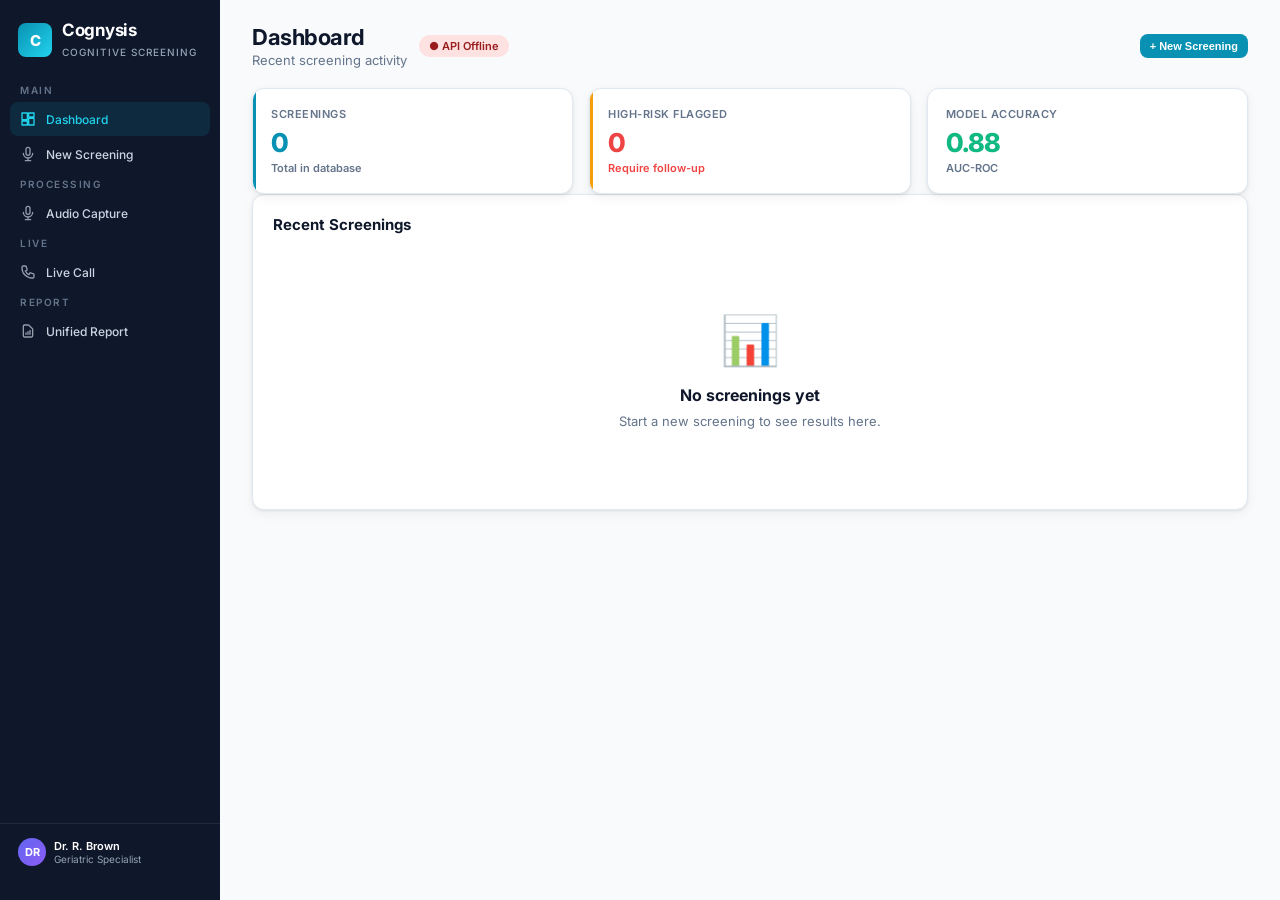
<file: index.html>
<!DOCTYPE html>
<html lang="en">
<head>
    <meta charset="UTF-8">
    <meta name="viewport" content="width=device-width, initial-scale=1.0">
    <title>Cognysis — Cognitive Risk Screening</title>
    <link href="https://fonts.googleapis.com/css2?family=Inter:wght@300;400;500;600;700;800&display=swap" rel="stylesheet">
    <link rel="stylesheet" href="/css/style.css">
<base target="_blank">
<base target="_blank">
</head>
<body>
    <div class="app">
        <!-- Sidebar -->
        <aside class="sidebar">
            <div class="sidebar-brand">
                <div class="logo-icon">C</div>
                <div><h1>Cognysis</h1><span>Cognitive Screening</span></div>
            </div>
            <div class="nav-section">
                <div class="nav-section-title">Main</div>
                <div class="nav-item active" data-screen="dashboard" onclick="navTo('dashboard')">
                    <svg fill="none" stroke="currentColor" stroke-width="2" viewBox="0 0 24 24"><path stroke-linecap="round" stroke-linejoin="round" d="M3 13h8V3H3v10zm0 8h8v-6H3v6zm10 0h8V11h-8v10zm0-18v6h8V3h-8z"/></svg>
                    Dashboard
                </div>
                <div class="nav-item" data-screen="screening" onclick="navTo('screening')">
                    <svg fill="none" stroke="currentColor" stroke-width="2" viewBox="0 0 24 24"><path stroke-linecap="round" stroke-linejoin="round" d="M19 11a7 7 0 01-7 7m0 0a7 7 0 01-7-7m7 7v4m0 0H8m4 0h4m-4-8a3 3 0 01-3-3V5a3 3 0 116 0v6a3 3 0 01-3 3z"/></svg>
                    New Screening
                </div>
            </div>
            <div class="nav-section">
                <div class="nav-section-title">Processing</div>
                <div class="nav-item" data-screen="audio-capture" onclick="navTo('audio-capture')">
                    <svg fill="none" stroke="currentColor" stroke-width="2" viewBox="0 0 24 24"><path stroke-linecap="round" stroke-linejoin="round" d="M19 11a7 7 0 01-7 7m0 0a7 7 0 01-7-7m7 7v4m0 0H8m4 0h4m-4-8a3 3 0 01-3-3V5a3 3 0 116 0v6a3 3 0 01-3 3z"/></svg>
                    Audio Capture
                </div>
            </div>
                        <div class="nav-section">
                <div class="nav-section-title">Live</div>
                <div class="nav-item" data-screen="live-call" onclick="navTo('live-call')">
                    <svg fill="none" stroke="currentColor" stroke-width="2" viewBox="0 0 24 24"><path stroke-linecap="round" stroke-linejoin="round" d="M3 5a2 2 0 012-2h3.28a1 1 0 01.948.684l1.498 4.493a1 1 0 01-.502 1.21l-2.257 1.13a11.042 11.042 0 005.516 5.516l1.13-2.257a1 1 0 011.21-.502l4.493 1.498a1 1 0 01.684.949V19a2 2 0 01-2 2h-1C9.716 21 3 14.284 3 6V5z"/></svg>
                    Live Call
                </div>
            </div>
<div class="nav-section">
                <div class="nav-section-title">Report</div>
                <div class="nav-item" data-screen="report" onclick="navTo('report')">
                    <svg fill="none" stroke="currentColor" stroke-width="2" viewBox="0 0 24 24"><path stroke-linecap="round" stroke-linejoin="round" d="M9 17v-2m3 2v-4m3 4v-6m2 10H7a2 2 0 01-2-2V5a2 2 0 012-2h5.586a1 1 0 01.707.293l5.414 5.414a1 1 0 01.293.707V19a2 2 0 01-2 2z"/></svg>
                    Unified Report
                </div>

            </div>
            <div class="sidebar-footer">
                <div class="user-pill">
                    <div class="user-avatar">DR</div>
                    <div class="user-info"><div class="name">Dr. R. Brown</div><div class="role">Geriatric Specialist</div></div>
                </div>
            </div>
        </aside>

        <!-- Main Content -->
        <main class="main">

            <!-- SCREEN 1: DASHBOARD -->
            <div id="dashboard" class="screen active">
                <div class="page-header">
                    <div style="display:flex;align-items:center;">
                        <div><h2>Dashboard</h2><p>Recent screening activity</p></div>
                        <div class="api-status checking" id="apiStatus">● Checking API...</div>
                    </div>
                    <div class="header-actions">
                        <button class="btn btn-primary btn-sm" onclick="navTo('screening')">+ New Screening</button>
                    </div>
                </div>
                <div class="grid-3">
                    <div class="stat-card acoustic">
                        <div class="stat-label">Screenings</div>
                        <div class="stat-value" style="color: var(--accent);" id="dash-count">0</div>
                        <div class="stat-delta neutral">Total in database</div>
                    </div>
                    <div class="stat-card transcript">
                        <div class="stat-label">High-Risk Flagged</div>
                        <div class="stat-value" style="color: var(--danger);" id="dash-high">0</div>
                        <div class="stat-delta negative">Require follow-up</div>
                    </div>
                    <div class="stat-card">
                        <div class="stat-label">Model Accuracy</div>
                        <div class="stat-value" style="color: var(--success);">0.88</div>
                        <div class="stat-delta neutral">AUC-ROC</div>
                    </div>
                </div>
                <div class="card">
                    <div class="card-header"><div class="card-title">Recent Screenings</div></div>
                    <div id="dash-history">
                        <div class="empty-state">
                            <div class="empty-state-icon">📊</div>
                            <h3>No screenings yet</h3>
                            <p>Start a new screening to see results here.</p>
                        </div>
                    </div>
                </div>
            </div>

            <!-- SCREEN 2: NEW SCREENING -->
            <div id="screening" class="screen">
                <div class="page-header">
                    <div><h2>New Screening</h2><p>Patient intake — choose call or upload</p></div>
                    <div class="header-actions">
                        <button class="btn btn-secondary btn-sm" onclick="navTo('dashboard')">Cancel</button>
                        <button class="btn btn-primary btn-sm" id="btn-begin" onclick="beginScreening()">Begin →</button>
                    </div>
                </div>
                <div class="grid-2">
                    <div class="card">
                        <div class="card-header"><div class="card-title">Patient Information</div></div>
                        <div style="display: flex; flex-direction: column; gap: 14px;">
                            <div style="display: grid; grid-template-columns: 1fr 1fr; gap: 12px;">
                                <div>
                                    <label style="display: block; font-size: 11px; font-weight: 600; color: var(--text-muted); margin-bottom: 4px;">First Name</label>
                                    <input type="text" id="p-first" value="John" style="width: 100%; padding: 8px 12px; border: 1px solid var(--border); border-radius: var(--radius-sm); font-size: 13px; font-family: inherit;">
                                </div>
                                <div>
                                    <label style="display: block; font-size: 11px; font-weight: 600; color: var(--text-muted); margin-bottom: 4px;">Last Name</label>
                                    <input type="text" id="p-last" value="Doe" style="width: 100%; padding: 8px 12px; border: 1px solid var(--border); border-radius: var(--radius-sm); font-size: 13px; font-family: inherit;">
                                </div>
                            </div>
                            <div style="display: grid; grid-template-columns: 1fr 1fr 1fr; gap: 12px;">
                                <div>
                                    <label style="display: block; font-size: 11px; font-weight: 600; color: var(--text-muted); margin-bottom: 4px;">Age</label>
                                    <input type="number" id="p-age" value="40" style="width: 100%; padding: 8px 12px; border: 1px solid var(--border); border-radius: var(--radius-sm); font-size: 13px; font-family: inherit;">
                                </div>
                                <div>
                                    <label style="display: block; font-size: 11px; font-weight: 600; color: var(--text-muted); margin-bottom: 4px;">Sex</label>
                                    <select id="p-sex" style="width: 100%; padding: 8px 12px; border: 1px solid var(--border); border-radius: var(--radius-sm); font-size: 13px; font-family: inherit; background: white;">
                                        <option>Female</option><option selected>Male</option>
                                    </select>
                                </div>
                                <div>
                                    <label style="display: block; font-size: 11px; font-weight: 600; color: var(--text-muted); margin-bottom: 4px;">Education Level</label>
                                    <select id="p-edu" style="width: 100%; padding: 8px 12px; border: 1px solid var(--border); border-radius: var(--radius-sm); font-size: 13px; font-family: inherit; background: white;">
                                        <option value="9">Some High School</option>
                                        <option value="12">High School Diploma</option>
                                        <option value="14">Associate Degree</option>
                                        <option value="16" selected>Bachelor's Degree</option>
                                        <option value="18">Master's Degree</option>
                                        <option value="22">Doctorate (PhD / MD)</option>
                                    </select>
                                </div>
                            </div>
                            <div>
                                <label style="display: block; font-size: 11px; font-weight: 600; color: var(--text-muted); margin-bottom: 4px;">Primary Language</label>
                                <select id="p-lang" style="width: 100%; padding: 8px 12px; border: 1px solid var(--border); border-radius: var(--radius-sm); font-size: 13px; font-family: inherit; background: white;">
                                    <option selected>English (Jamaican)</option><option>Patois / English Mix</option>
                                </select>
                            </div>
                            <div>
                                <label style="display: block; font-size: 11px; font-weight: 600; color: var(--text-muted); margin-bottom: 4px;">Phone Number (for live calls)</label>
                                <input type="tel" id="p-phone" value="+18764492715" placeholder="+1 876 123 4567" style="width: 100%; padding: 8px 12px; border: 1px solid var(--border); border-radius: var(--radius-sm); font-size: 13px; font-family: inherit;">
                            </div>
                        </div>
                    </div>
                    <div class="card">
                        <div class="card-header"><div class="card-title">Health Background</div></div>
                        <div style="display: flex; flex-direction: column; gap: 8px;">
                            <label style="display: flex; align-items: center; gap: 8px; padding: 10px; background: var(--bg); border-radius: var(--radius-sm); cursor: pointer;">
                                <input type="checkbox" id="h-dm" checked style="width: 16px; height: 16px; accent-color: var(--accent);">
                                <span style="font-size: 13px; font-weight: 500;">Type 2 Diabetes</span>
                            </label>
                            <label style="display: flex; align-items: center; gap: 8px; padding: 10px; background: var(--bg); border-radius: var(--radius-sm); cursor: pointer;">
                                <input type="checkbox" id="h-htn" checked style="width: 16px; height: 16px; accent-color: var(--accent);">
                                <span style="font-size: 13px; font-weight: 500;">Hypertension</span>
                            </label>
                            <label style="display: flex; align-items: center; gap: 8px; padding: 10px; background: var(--bg); border-radius: var(--radius-sm); cursor: pointer;">
                                <input type="checkbox" id="h-stroke" style="width: 16px; height: 16px; accent-color: var(--accent);">
                                <span style="font-size: 13px; font-weight: 500;">Previous Stroke / TIA</span>
                            </label>
                            <label style="display: flex; align-items: center; gap: 8px; padding: 10px; background: var(--bg); border-radius: var(--radius-sm); cursor: pointer;">
                                <input type="checkbox" id="h-hear" style="width: 16px; height: 16px; accent-color: var(--accent);">
                                <span style="font-size: 13px; font-weight: 500;">Hearing Impairment</span>
                            </label>
                            <label style="display: flex; align-items: center; gap: 8px; padding: 10px; background: var(--bg); border-radius: var(--radius-sm); cursor: pointer;">
                                <input type="checkbox" id="h-speech" style="width: 16px; height: 16px; accent-color: var(--accent);">
                                <span style="font-size: 13px; font-weight: 500;">Speech Impediment (stammer, etc.)</span>
                            </label>
                            <div style="font-size: 11px; color: var(--text-muted); line-height: 1.5; padding: 8px 10px; border-left: 3px solid var(--accent); background: #eef2ff; border-radius: 4px;">
                                Recorded as acknowledged predispositions — these do <strong>not</strong> alter the current score.
                                Planned: condition-aware feature weighting (e.g. hearing impairment down-weights loudness and repetition markers).
                            </div>
                        </div>
                    </div>
                    <div class="card">
                        <div class="card-header"><div class="card-title">Core Memory</div><span class="badge badge-info">Recall check</span></div>
                        <div>
                            <label style="display: block; font-size: 11px; font-weight: 600; color: var(--text-muted); margin-bottom: 4px;">A personal fact the patient should know</label>
                            <textarea id="p-memory" rows="4" placeholder="e.g. I grew up in Spanish Town. My mother was Miss Joyce, a seamstress, and every Sunday we went to the market together."
                                style="width: 100%; padding: 8px 12px; border: 1px solid var(--border); border-radius: var(--radius-sm); font-size: 13px; font-family: inherit; resize: vertical;">My name is John. I grew up in Kingston, Jamaica. My mother's name was Mary. Every Sunday, our family went to church in the morning and had rice and peas with stew chicken for dinner. My best childhood friend was Michael, and we used to play cricket together after school.</textarea>
                            <div style="font-size: 11px; color: var(--text-muted); line-height: 1.5; margin-top: 6px;">
                                During the call, the nurse naturally asks the patient about this memory. After the call,
                                recall is scored against the transcript and shown on the Unified Report — an MMSE-style memory check.
                            </div>
                        </div>
                    </div>
                </div>
            </div>

            <!-- SCREEN 3: NEW SCREENING — UPLOAD ONLY -->
            <div id="screening-upload" class="screen">
                <div class="page-header">
                    <div><h2>New Screening — Upload</h2><p>Audio file upload only. No live call.</p></div>
                    <div class="header-actions">
                        <button class="btn btn-secondary btn-sm" onclick="navTo('dashboard')">Cancel</button>
                    </div>
                </div>
                <div class="grid-2">
                    <div class="card">
                        <div class="card-header"><div class="card-title">Patient Information</div></div>
                        <div style="display: flex; flex-direction: column; gap: 14px;">
                            <div style="display: grid; grid-template-columns: 1fr 1fr; gap: 12px;">
                                <div>
                                    <label style="display: block; font-size: 11px; font-weight: 600; color: var(--text-muted); margin-bottom: 4px;">First Name</label>
                                    <input type="text" id="p-first-upload" value="John" style="width: 100%; padding: 8px 12px; border: 1px solid var(--border); border-radius: var(--radius-sm); font-size: 13px; font-family: inherit;">
                                </div>
                                <div>
                                    <label style="display: block; font-size: 11px; font-weight: 600; color: var(--text-muted); margin-bottom: 4px;">Last Name</label>
                                    <input type="text" id="p-last-upload" value="Doe" style="width: 100%; padding: 8px 12px; border: 1px solid var(--border); border-radius: var(--radius-sm); font-size: 13px; font-family: inherit;">
                                </div>
                            </div>
                            <div style="display: grid; grid-template-columns: 1fr 1fr 1fr; gap: 12px;">
                                <div>
                                    <label style="display: block; font-size: 11px; font-weight: 600; color: var(--text-muted); margin-bottom: 4px;">Age</label>
                                    <input type="number" id="p-age-upload" value="40" style="width: 100%; padding: 8px 12px; border: 1px solid var(--border); border-radius: var(--radius-sm); font-size: 13px; font-family: inherit;">
                                </div>
                                <div>
                                    <label style="display: block; font-size: 11px; font-weight: 600; color: var(--text-muted); margin-bottom: 4px;">Sex</label>
                                    <select id="p-sex-upload" style="width: 100%; padding: 8px 12px; border: 1px solid var(--border); border-radius: var(--radius-sm); font-size: 13px; font-family: inherit; background: white;">
                                        <option>Female</option><option selected>Male</option>
                                    </select>
                                </div>
                                <div>
                                    <label style="display: block; font-size: 11px; font-weight: 600; color: var(--text-muted); margin-bottom: 4px;">Education (yrs)</label>
                                    <input type="number" id="p-edu-upload" value="16" style="width: 100%; padding: 8px 12px; border: 1px solid var(--border); border-radius: var(--radius-sm); font-size: 13px; font-family: inherit;">
                                </div>
                            </div>
                            <div>
                                <label style="display: block; font-size: 11px; font-weight: 600; color: var(--text-muted); margin-bottom: 4px;">Primary Language</label>
                                <select id="p-lang-upload" style="width: 100%; padding: 8px 12px; border: 1px solid var(--border); border-radius: var(--radius-sm); font-size: 13px; font-family: inherit; background: white;">
                                    <option selected>English (Jamaican)</option><option>Patois / English Mix</option>
                                </select>
                            </div>
                        </div>
                    </div>
                    <div class="card">
                        <div class="card-header"><div class="card-title">Health Background</div></div>
                        <div style="display: flex; flex-direction: column; gap: 8px;">
                            <label style="display: flex; align-items: center; gap: 8px; padding: 10px; background: var(--bg); border-radius: var(--radius-sm); cursor: pointer;">
                                <input type="checkbox" id="h-dm-upload" checked style="width: 16px; height: 16px; accent-color: var(--accent);">
                                <span style="font-size: 13px; font-weight: 500;">Type 2 Diabetes</span>
                            </label>
                            <label style="display: flex; align-items: center; gap: 8px; padding: 10px; background: var(--bg); border-radius: var(--radius-sm); cursor: pointer;">
                                <input type="checkbox" id="h-htn-upload" checked style="width: 16px; height: 16px; accent-color: var(--accent);">
                                <span style="font-size: 13px; font-weight: 500;">Hypertension</span>
                            </label>
                            <label style="display: flex; align-items: center; gap: 8px; padding: 10px; background: var(--bg); border-radius: var(--radius-sm); cursor: pointer;">
                                <input type="checkbox" id="h-stroke-upload" style="width: 16px; height: 16px; accent-color: var(--accent);">
                                <span style="font-size: 13px; font-weight: 500;">Previous Stroke / TIA</span>
                            </label>
                            <label style="display: flex; align-items: center; gap: 8px; padding: 10px; background: var(--bg); border-radius: var(--radius-sm); cursor: pointer;">
                                <input type="checkbox" id="h-hear-upload" style="width: 16px; height: 16px; accent-color: var(--accent);">
                                <span style="font-size: 13px; font-weight: 500;">Hearing Impairment</span>
                            </label>
                        </div>
                    </div>
                </div>
                <div class="card" style="margin-top: 8px;">
                    <div class="card-header"><div class="card-title">Audio Upload</div><span class="badge badge-info">File Only</span></div>
                    <div class="upload-area" id="uploadAreaOnly" onclick="document.getElementById('fileInputOnly').click()">
                        <input type="file" id="fileInputOnly" accept="audio/wav,audio/mp3,audio/mpeg,audio/mp4,audio/x-m4a,audio/webm" onchange="handleFileSelectOnly(this)">
                        <div style="font-size: 48px; margin-bottom: 12px;">📁</div>
                        <p style="font-size: 1.1rem; color: #4a5568; margin-bottom: 8px; font-weight: 600;">Drop or Select Audio File</p>
                        <p style="font-size: 0.85rem; color: #a0aec0; margin-bottom: 16px;">WAV, MP3, M4A, WEBM accepted. Max 20MB.</p>
                        <button class="btn btn-secondary" type="button">Select File</button>
                    </div>
                    <div id="filePreviewOnly" style="display: none; margin-top: 16px; padding: 12px; background: var(--bg); border-radius: var(--radius-sm); border: 1px solid var(--border);">
                        <div style="display: flex; align-items: center; justify-content: space-between;">
                            <div style="display: flex; align-items: center; gap: 10px;">
                                <div style="font-size: 24px;">🎵</div>
                                <div>
                                    <div style="font-size: 13px; font-weight: 600;" id="fileNameOnly">recording.wav</div>
                                    <div style="font-size: 11px; color: var(--text-muted);" id="fileSizeOnly">2.4 MB</div>
                                </div>
                            </div>
                            <button class="btn btn-primary btn-sm" onclick="beginUploadScreening()">Upload & Analyze</button>
                        </div>
                    </div>
                </div>
            </div>

            <!-- SCREEN 4: AUDIO CAPTURE -->
<div id="audio-capture" class="screen">
    <div class="page-header">
        <div>
            <h2>Audio Capture</h2>
            <p id="audio-capture-subtitle">Call the patient or upload an audio file — results appear in the Unified Report</p>
        </div>
        <div class="header-actions">
            <button class="btn btn-secondary btn-sm" onclick="navTo('screening')">← Back</button>
        </div>
    </div>

    <!-- Patient Card -->
    <div class="patient-card" style="margin-bottom: 20px;">
        <div class="patient-avatar-lg" id="cap-avatar">DT</div>
        <div class="patient-details">
            <h3 id="cap-name">Mrs. Dorothy Thompson</h3>
            <div class="patient-meta" id="cap-meta">
                <span>72 yrs</span><span>•</span><span>Female</span><span>•</span><span>8 yrs education</span>
            </div>
        </div>
        <div class="risk-pill risk-moderate" id="audio-status-badge">Ready</div>
    </div>

    <!-- CALL / UPLOAD OPTIONS -->
    <div class="grid-2" style="margin-top: 16px;">
        <div class="card" style="cursor: pointer;" onclick="triggerOutboundCall()">
    <div style="text-align: center; padding: 30px;">
        <div style="font-size: 48px; margin-bottom: 12px;">📞</div>
        <p style="font-size: 1.1rem; color: #4a5568; margin-bottom: 8px; font-weight: 600;">Call Patient Now</p>
        <p style="font-size: 0.85rem; color: #a0aec0; margin-bottom: 16px;">
            Retell AI will call the patient and conduct the cognitive screening.
        </p>
        <button class="btn btn-primary" id="btn-call">📞 Call Patient</button>
        <p style="font-size: 11px; color: #94a3b8; margin-top: 12px;">
            Demo uses US caller ID → Jamaican number in production
        </p>
    </div>
</div>
        <div class="card">
            <div class="upload-area" id="uploadArea" onclick="document.getElementById('fileInput').click()">
                <input type="file" id="fileInput" accept="audio/wav,audio/mp3,audio/mpeg,audio/mp4,audio/x-m4a,audio/webm" onchange="handleFileSelect(this)">
                <div style="font-size: 48px; margin-bottom: 12px;">📁</div>
                <p style="font-size: 1.1rem; color: #4a5568; margin-bottom: 8px; font-weight: 600;">Upload Audio File</p>
                <p style="font-size: 0.85rem; color: #a0aec0; margin-bottom: 16px;">WAV, MP3, M4A, WEBM accepted. Max 20MB.</p>
                <button class="btn btn-secondary" type="button">Select File</button>
            </div>
            <div id="filePreview" style="display: none; margin-top: 16px; padding: 12px; background: var(--bg); border-radius: var(--radius-sm); border: 1px solid var(--border);">
                <div style="display: flex; align-items: center; justify-content: space-between;">
                    <div style="display: flex; align-items: center; gap: 10px;">
                        <div style="font-size: 24px;">🎵</div>
                        <div>
                            <div style="font-size: 13px; font-weight: 600;" id="fileName">recording.wav</div>
                            <div style="font-size: 11px; color: var(--text-muted);" id="fileSize">2.4 MB</div>
                        </div>
                    </div>
                    <button class="btn btn-primary btn-sm" onclick="uploadSelectedFile()">Upload & Analyze</button>
                </div>
            </div>
        </div>
    </div>
</div>
            
            <!-- SCREEN 5: FEATURE EXTRACTION -->
<div id="feature-extraction" class="screen">
    <div class="page-header">
        <div><h2>Feature Extraction</h2><p>What the system listens for in the voice</p></div>
        <div class="header-actions">
            <button class="btn btn-secondary btn-sm" onclick="navTo('audio-capture')">← Back</button>
            <button class="btn btn-primary btn-sm" onclick="navTo('report')">Run AI →</button>
        </div>
    </div>

    <div class="card">
        <div class="card-header">
            <div class="card-title">Processing Pipeline</div>
            <span class="badge badge-processing" id="pipe-badge">Running</span>
        </div>
        <div class="pipeline-simple pending" id="pipe-1">
            <div class="step-dot wait" id="dot-1">1</div>
            <div class="step-text">Audio Preprocessing <small>Noise reduction, normalization, resampling</small></div>
            <span class="step-status status-waiting" id="stat-1">Waiting</span>
        </div>
        <div class="pipeline-simple pending" id="pipe-2">
            <div class="step-dot wait" id="dot-2">2</div>
            <div class="step-text">Speech-to-Text <small>Whisper with dialect adaptation</small></div>
            <span class="step-status status-waiting" id="stat-2">Waiting</span>
        </div>
        <div class="pipeline-simple pending" id="pipe-3">
            <div class="step-dot wait" id="dot-3">3</div>
            <div class="step-text">Feature Extraction <small>Acoustic + Transcript analysis</small></div>
            <span class="step-status status-waiting" id="stat-3">Waiting</span>
        </div>
        <div class="pipeline-simple pending" id="pipe-4">
            <div class="step-dot wait" id="dot-4">4</div>
            <div class="step-text">Risk Scoring <small>XGBoost + SHAP explainability</small></div>
            <span class="step-status status-waiting" id="stat-4">Waiting</span>
        </div>
    </div>

    <div class="grid-2">
        <div class="module-card acoustic" onclick="openModal('modal-acoustic')">
            <div class="module-arrow">→</div>
            <div class="module-icon">🎙️</div>
            <div class="module-title">Acoustic Analysis</div>
            <div class="module-desc">Extracted directly from the audio waveform. Language-agnostic features that capture motor planning, voice quality, and rhythmic structure.</div>
            <div class="module-stats">
                <div class="module-stat"><div class="module-stat-value" style="color: var(--accent);" id="mod-acoustic-vars">142</div><div class="module-stat-label">Variables</div></div>
                <div class="module-stat"><div class="module-stat-value" style="color: var(--danger);" id="mod-acoustic-flagged">0</div><div class="module-stat-label">Flagged</div></div>
                <div class="module-stat"><div class="module-stat-value" style="color: var(--warning);" id="mod-acoustic-pause">—</div><div class="module-stat-label">Pause Rate</div></div>
            </div>
        </div>
        <div class="module-card transcript" onclick="openModal('modal-transcript')">
            <div class="module-arrow">→</div>
            <div class="module-icon">📝</div>
            <div class="module-title">Transcript Analysis</div>
            <div class="module-desc">Extracted from ASR output. Lexical, syntactic, semantic, and pragmatic markers of cognitive decline.</div>
            <div class="module-stats">
                <div class="module-stat"><div class="module-stat-value" style="color: var(--warning);" id="mod-transcript-vars">86</div><div class="module-stat-label">Variables</div></div>
                <div class="module-stat"><div class="module-stat-value" style="color: var(--danger);" id="mod-transcript-flagged">0</div><div class="module-stat-label">Flagged</div></div>
                <div class="module-stat"><div class="module-stat-value" style="color: var(--danger);" id="mod-transcript-vocab">—</div><div class="module-stat-label">Vocab Diversity</div></div>
            </div>
        </div>
    </div>

    <div class="card">
        <div class="card-header">
            <div class="card-title">🎙️ Acoustic Analysis — From the Sound Itself</div>
            <span class="badge badge-info">Language-free</span>
        </div>
        <div style="font-size: 13px; color: var(--text-muted); margin-bottom: 16px;">These features are extracted directly from the audio waveform. They work in <strong>any language</strong> because they measure <em>how</em> the person speaks, not <em>what</em> they say.</div>
        <div class="feature-category" id="feat-pause" onclick="openModal('modal-pause')"><div class="cat-icon" style="background: #fee2e2;">⏱️</div><div class="cat-info"><div class="cat-title">Pause Patterns</div><div class="cat-desc" id="feat-pause-desc">How long and how often the person stops between words</div></div><div class="cat-status cat-flagged" id="feat-pause-status">Flagged</div><div class="cat-arrow">→</div></div>
        <div class="feature-category" id="feat-voice" onclick="openModal('modal-voice-quality')"><div class="cat-icon" style="background: #fff7ed;">🗣️</div><div class="cat-info"><div class="cat-title">Voice Quality</div><div class="cat-desc" id="feat-voice-desc">Stability and clarity — tremors, hoarseness, breathiness</div></div><div class="cat-status cat-watch" id="feat-voice-status">Watch</div><div class="cat-arrow">→</div></div>
        <div class="feature-category" id="feat-rate" onclick="openModal('modal-speech-rate')"><div class="cat-icon" style="background: #fff7ed;">⚡</div><div class="cat-info"><div class="cat-title">Speech Rate</div><div class="cat-desc" id="feat-rate-desc">How fast or slow, and how smoothly words flow</div></div><div class="cat-status cat-watch" id="feat-rate-status">Watch</div><div class="cat-arrow">→</div></div>
        <div class="feature-category" id="feat-pitch" onclick="openModal('modal-pitch')"><div class="cat-icon" style="background: #fff7ed;">🎵</div><div class="cat-info"><div class="cat-title">Pitch & Prosody</div><div class="cat-desc" id="feat-pitch-desc">Variation in tone and melody — monotone vs. expressive</div></div><div class="cat-status cat-flagged" id="feat-pitch-status">Flagged</div><div class="cat-arrow">→</div></div>
        <div class="feature-category" id="feat-spectral" onclick="openModal('modal-spectral')"><div class="cat-icon" style="background: #d1fae5;">📊</div><div class="cat-info"><div class="cat-title">Spectral Features</div><div class="cat-desc" id="feat-spectral-desc">Fine-grained sound patterns revealing vocal control</div></div><div class="cat-status cat-normal" id="feat-spectral-status">Normal</div><div class="cat-arrow">→</div></div>
        <div class="feature-category" id="feat-timing" onclick="openModal('modal-response-timing')"><div class="cat-icon" style="background: #fee2e2;">⏳</div><div class="cat-info"><div class="cat-title">Response Timing</div><div class="cat-desc" id="feat-timing-desc">How long to answer, how long each turn lasts</div></div><div class="cat-status cat-flagged" id="feat-timing-status">Flagged</div><div class="cat-arrow">→</div></div>
    </div>

    <div class="card">
        <div class="card-header">
            <div class="card-title">📝 Transcript Analysis — From What Was Said</div>
            <span class="badge badge-info">Language-based</span>
        </div>
        <div style="font-size: 13px; color: var(--text-muted); margin-bottom: 16px;">These features are extracted from the words the person used. They reveal <strong>what</strong> the person said and <strong>how they organized their thoughts</strong>.</div>
        <div class="feature-category" id="feat-vocab" onclick="openModal('modal-vocab')"><div class="cat-icon" style="background: #fee2e2;">📚</div><div class="cat-info"><div class="cat-title">Vocabulary Diversity</div><div class="cat-desc" id="feat-vocab-desc">How many different words — repetition vs. variety</div></div><div class="cat-status cat-flagged" id="feat-vocab-status">Flagged</div><div class="cat-arrow">→</div></div>
        <div class="feature-category" id="feat-semantic" onclick="openModal('modal-semantic')"><div class="cat-icon" style="background: #fee2e2;">🔗</div><div class="cat-info"><div class="cat-title">Semantic Coherence</div><div class="cat-desc" id="feat-semantic-desc">Whether ideas connect logically or drift off-topic</div></div><div class="cat-status cat-flagged" id="feat-semantic-status">Flagged</div><div class="cat-arrow">→</div></div>
        <div class="feature-category" id="feat-wordfind" onclick="openModal('modal-wordfinding')"><div class="cat-icon" style="background: #fee2e2;">🔍</div><div class="cat-info"><div class="cat-title">Word-Finding Ability</div><div class="cat-desc" id="feat-wordfind-desc">Struggles to name things, vague substitutes, circumlocutions</div></div><div class="cat-status cat-flagged" id="feat-wordfind-status">Flagged</div><div class="cat-arrow">→</div></div>
        <div class="feature-category" id="feat-sentence" onclick="openModal('modal-sentence')"><div class="cat-icon" style="background: #fff7ed;">🏗️</div><div class="cat-info"><div class="cat-title">Sentence Structure</div><div class="cat-desc" id="feat-sentence-desc">Complexity, completeness, grammar, fragments</div></div><div class="cat-status cat-watch" id="feat-sentence-status">Watch</div><div class="cat-arrow">→</div></div>
        <div class="feature-category" id="feat-disfluency" onclick="openModal('modal-disfluency')"><div class="cat-icon" style="background: #fff7ed;">💬</div><div class="cat-info"><div class="cat-title">Disfluency Markers</div><div class="cat-desc" id="feat-disfluency-desc">"Um," "uh," repetitions, self-corrections</div></div><div class="cat-status cat-watch" id="feat-disfluency-status">Watch</div><div class="cat-arrow">→</div></div>
        <div class="feature-category" id="feat-memory" onclick="openModal('modal-memory-language')"><div class="cat-icon" style="background: #fff7ed;">🧠</div><div class="cat-info"><div class="cat-title">Memory Language</div><div class="cat-desc" id="feat-memory-desc">"I think," "maybe" — phrases revealing uncertainty</div></div><div class="cat-status cat-watch" id="feat-memory-status">Watch</div><div class="cat-arrow">→</div></div>
    </div>
</div>

            <!-- SCREEN 6: AI ANALYSIS -->
            <div id="analysis" class="screen">
                <div class="page-header">
                    <div><h2>AI Analysis</h2><p>Risk scoring from combined features</p></div>
                    <div class="header-actions">
                        <button class="btn btn-secondary btn-sm" onclick="navTo('report')">← Back</button>
                        <button class="btn btn-primary btn-sm" onclick="saveAndGoToResults()">Results →</button>
                    </div>
                </div>
                <div class="card">
                    <div class="card-header">
                        <div class="card-title">Risk Score</div>
                        <span class="badge badge-complete">Final</span>
                    </div>
                    <div style="display: flex; align-items: baseline; gap: 8px; margin-bottom: 8px;">
                        <span style="font-size: 48px; font-weight: 800; color: var(--danger); letter-spacing: -2px;" id="ana-score">78</span>
                        <span style="font-size: 20px; color: var(--text-muted); font-weight: 500;">/100</span>
                    </div>
                    <div class="risk-slider-labels">
                        <span class="low">Low <span style="font-weight:400;color:#94a3b8">(0–30)</span></span>
                        <span class="mod">Moderate <span style="font-weight:400;color:#94a3b8">(31–60)</span></span>
                        <span class="high">High <span style="font-weight:400;color:#94a3b8">(61–100)</span></span>
                    </div>
                    <div class="risk-slider-container">
                        <div class="risk-slider-seg low"></div>
                        <div class="risk-slider-seg mod"></div>
                        <div class="risk-slider-seg high"></div>
                        <div class="risk-slider-marker" id="ana-marker" style="left: 78%;">78</div>
                    </div>
                    <p style="text-align: center; font-size: 13px; color: var(--text-muted); margin-top: 8px;">
                        Patient falls in the <span style="font-weight: 700; color: var(--danger);" id="ana-level">High Risk</span> band.
                    </p>
                    <div style="margin-top: 24px; padding-top: 20px; border-top: 1px solid var(--border);">
                        <div style="margin-bottom: 14px;">
                            <div style="display: flex; justify-content: space-between; margin-bottom: 4px;">
                                <span style="font-size: 12px; font-weight: 600;">Normal</span>
                                <span style="font-size: 12px; font-weight: 700; color: var(--text-muted);">8%</span>
                            </div>
                            <div class="feature-bar-bg" style="height: 8px;"><div class="feature-bar-fill" style="width: 8%; background: var(--success);"></div></div>
                        </div>
                        <div style="margin-bottom: 14px;">
                            <div style="display: flex; justify-content: space-between; margin-bottom: 4px;">
                                <span style="font-size: 12px; font-weight: 600;">Mild Cognitive Impairment</span>
                                <span style="font-size: 12px; font-weight: 700; color: var(--warning);">24%</span>
                            </div>
                            <div class="feature-bar-bg" style="height: 8px;"><div class="feature-bar-fill" style="width: 24%; background: var(--warning);"></div></div>
                        </div>
                        <div style="margin-bottom: 14px;">
                            <div style="display: flex; justify-content: space-between; margin-bottom: 4px;">
                                <span style="font-size: 12px; font-weight: 600;">Dementia</span>
                                <span style="font-size: 12px; font-weight: 700; color: var(--danger);">68%</span>
                            </div>
                            <div class="feature-bar-bg" style="height: 8px;"><div class="feature-bar-fill" style="width: 68%; background: var(--danger);"></div></div>
                        </div>
                    </div>
                    <div style="padding: 14px; background: var(--bg); border-radius: var(--radius-sm); margin-top: 20px;">
                        <div style="font-size: 11px; font-weight: 700; color: var(--text-muted); text-transform: uppercase; letter-spacing: 0.5px; margin-bottom: 6px;">Model Confidence</div>
                        <div style="display: flex; gap: 20px;">
                            <div><div style="font-size: 20px; font-weight: 800; color: var(--accent);">0.88</div><div style="font-size: 11px; color: var(--text-muted);">Accuracy (AUC)</div></div>
                            <div><div style="font-size: 20px; font-weight: 800; color: var(--accent);">0.88</div><div style="font-size: 11px; color: var(--text-muted);">F1 Score</div></div>
                            <div><div style="font-size: 20px; font-weight: 800; color: var(--accent);">0.85</div><div style="font-size: 11px; color: var(--text-muted);">Sensitivity</div></div>
                            <div><div style="font-size: 20px; font-weight: 800; color: var(--accent);">0.94</div><div style="font-size: 11px; color: var(--text-muted);">Specificity</div></div>
                        </div>
                    </div>
                </div>
                <div class="card">
                    <div class="card-header"><div class="card-title">Top Drivers (SHAP)</div></div>
                    <div id="ana-shap"></div>
                </div>
                <div class="card">
                    <div class="card-header"><div class="card-title">How the Score Was Reached</div></div>
                    <div style="font-size: 13px; color: var(--text-muted); line-height: 1.7; margin-bottom: 12px;">
                        The AI combines <strong>142 acoustic features</strong> (from the sound) and <strong>86 transcript features</strong> (from the words) into a single risk score. It was trained on 1,204 patients and learns which patterns most strongly predict cognitive decline.
                    </div>
                    <div style="display: grid; grid-template-columns: repeat(3, 1fr); gap: 12px;">
                        <div style="padding: 14px; background: var(--bg); border-radius: var(--radius-sm); text-align: center;">
                            <div style="font-size: 24px; font-weight: 800; color: var(--danger);">↑ 130%</div>
                            <div style="font-size: 12px; color: var(--text-muted); margin-top: 4px;">Pause rate was the strongest signal</div>
                        </div>
                        <div style="padding: 14px; background: var(--bg); border-radius: var(--radius-sm); text-align: center;">
                            <div style="font-size: 24px; font-weight: 800; color: var(--danger);">↓ 42%</div>
                            <div style="font-size: 12px; color: var(--text-muted); margin-top: 4px;">Vocabulary diversity dropped sharply</div>
                        </div>
                        <div style="padding: 14px; background: var(--bg); border-radius: var(--radius-sm); text-align: center;">
                            <div style="font-size: 24px; font-weight: 800; color: var(--warning);">↓ 26%</div>
                            <div style="font-size: 12px; color: var(--text-muted); margin-top: 4px;">Semantic coherence below threshold</div>
                        </div>
                    </div>
                </div>
            </div>

            <!-- SCREEN 7: RESULTS -->
            <div id="results" class="screen">
                <div class="page-header">
                    <div><h2>Screening Report</h2><p>Final assessment and next steps</p></div>
                    <div class="header-actions">
                        <button class="btn btn-secondary btn-sm" onclick="navTo('dashboard')">Dashboard</button>
                        <button class="btn btn-primary btn-sm" onclick="navTo('report')">Why? →</button>
                    </div>
                </div>
                <div class="patient-card" id="res-card" style="border-left: 4px solid var(--danger);">
                    <div class="patient-avatar-lg" id="res-avatar">DT</div>
                    <div class="patient-details">
                        <h3 id="res-name">Mrs. Dorothy Thompson</h3>
                        <div class="patient-meta" id="res-meta">
                            <span>72 yrs</span><span>•</span><span>Female</span><span>•</span><span>8 yrs education</span>
                        </div>
                    </div>
                    <div style="text-align: right;">
                        <div style="font-size: 32px; font-weight: 800; color: var(--danger); letter-spacing: -2px;" id="res-score">78<span style="font-size: 14px; color: #94a3b8;">/100</span></div>
                        <div class="risk-pill risk-high" id="res-pill">HIGH RISK</div>
                    </div>
                </div>
                <div class="grid-2">
                    <div>
                        <div class="card" style="margin-bottom: 16px;">
                            <div class="clinical-summary">
                                <div class="clinical-summary-title">📝 Clinical Summary</div>
                                <div class="clinical-summary-text" id="res-summary">
                                    The AI detected significant acoustic and linguistic markers consistent with early-to-moderate cognitive impairment. This is a screening result — not a clinical diagnosis. Neurologist referral is strongly recommended.
                                </div>
                            </div>
                        </div>
                        <div class="card">
                            <div class="card-header"><div class="card-title">Recommended Next Steps</div><span class="badge badge-live">Urgent</span></div>
                            <div style="display: flex; flex-direction: column; gap: 8px;">
                                <div class="clickable-row">
                                    <div class="row-left"><div class="row-icon" style="background: #e0e7ff; color: #4338ca;">📋</div><div><div class="row-title">In-Person Cognitive Tests</div><div class="row-desc">MoCA, memory tests, clock drawing</div></div></div>
                                    <div class="row-arrow">→</div>
                                </div>
                                <div class="clickable-row">
                                    <div class="row-left"><div class="row-icon" style="background: #fce7f3; color: #be185d;">🩺</div><div><div class="row-title">Brain Scan (MRI)</div><div class="row-desc">Check for hippocampal shrinkage</div></div></div>
                                    <div class="row-arrow">→</div>
                                </div>
                                <div class="clickable-row">
                                    <div class="row-left"><div class="row-icon" style="background: #d1fae5; color: #065f46;">💊</div><div><div class="row-title">Review DM & BP</div><div class="row-desc">Optimize diabetes & hypertension</div></div></div>
                                    <div class="row-arrow">→</div>
                                </div>
                            </div>
                        </div>
                    </div>
                    <div>
                        <div class="card">
                            <div class="card-header"><div class="card-title">What the System Noticed</div></div>
                            <div id="res-findings"></div>
                        </div>
                        <div class="card">
                            <div class="card-header"><div class="card-title">Marker Breakdown</div></div>
                            <table class="marker-table">
                                <thead><tr><th>Marker</th><th>Signal</th><th>Result</th></tr></thead>
                                <tbody id="res-markers"></tbody>
                            </table>
                        </div>
                    </div>
                </div>
            </div>

            <!-- SCREEN 8: EXPLAINABILITY -->
            <div id="explainability" class="screen">
                <div class="page-header">
                    <div><h2>Why This Score?</h2><p>Plain-English breakdown</p></div>
                    <div class="header-actions">
                        <button class="btn btn-secondary btn-sm" onclick="navTo('report')">← Back</button>
                    </div>
                </div>
                <div class="card">
                    <div class="card-header"><div class="card-title">From the Sound of the Voice</div><span class="badge badge-info">Acoustic</span></div>
                    <div id="exp-acoustic"></div>
                </div>
                <div class="card">
                    <div class="card-header"><div class="card-title">From the Words Used</div><span class="badge badge-info">Transcript</span></div>
                    <div id="exp-transcript"></div>
                </div>
                <div class="card">
                    <div class="card-header"><div class="card-title">What Helped Lower the Risk</div><span class="badge badge-complete">Protective</span></div>
                    <div id="exp-protective"></div>
                </div>
            </div>
        
            <!-- SCREEN 9: LIVE CALL MONITOR -->
            <div id="live-call" class="screen">
                <div class="page-header">
                    <div>
                        <h2>Live Call Monitor</h2>
                        <p id="live-call-subtitle">Real-time cognitive screening session</p>
                    </div>
                    <div class="header-actions">
                        <button class="btn btn-secondary btn-sm" onclick="navTo('dashboard')">← Dashboard</button>
                    </div>
                </div>
                <div class="card">
                    <div class="card-header"><div class="card-title">📞 Call Information</div></div>
                    <div class="info-row"><span class="info-label">Patient</span><span class="info-value" id="live-patient-name">Loading...</span></div>
                    <div class="info-row"><span class="info-label">Phone</span><span class="info-value" id="live-patient-phone">...</span></div>
                    <div class="info-row"><span class="info-label">Call ID</span><span class="info-value" id="live-call-id" style="font-family: monospace; font-size: 12px;">...</span></div>
                    <div class="status initiated" id="live-status" style="font-size: 32px; font-weight: 800; margin: 12px 0;">LOADING...</div>
                    <div class="timer" id="live-timer" style="font-size: 14px; color: #6b7280; margin-top: 8px;"><span class="spinner"></span> Connecting to server...</div>
                </div>
                <!-- Hidden per demo request: live stats card removed from the monitor.
                     JS still populates it harmlessly; delete display:none to bring it back. -->
                <div class="card hidden" id="live-analysis-card" style="display:none;">
                    <div class="card-header"><div class="card-title">📊 Live Analysis</div></div>
                    <div class="grid-3">
                        <div class="stat-card"><div class="stat-label">Patient Words</div><div class="stat-value" style="color: #111827;" id="live-patient-words">0</div></div>
                        <div class="stat-card"><div class="stat-label">Orientation /100</div><div class="stat-value" style="color: #111827;" id="live-orientation">0</div></div>
                        <div class="stat-card"><div class="stat-label">Risk Level</div><div class="stat-value" id="live-risk-flag">—</div></div>
                    </div>
                    <div class="grid-3" style="margin-top: 12px;">
                        <div class="stat-card"><div class="stat-label">Nurse Words</div><div class="stat-value" style="color: #111827;" id="live-agent-words">0</div></div>
                        <div class="stat-card"><div class="stat-label">Duration</div><div class="stat-value" style="color: #111827;" id="live-duration">0s</div></div>
                        <div class="stat-card"><div class="stat-label">Turns</div><div class="stat-value" style="color: #111827;" id="live-turns">0</div></div>
                    </div>
                </div>
                <div class="card">
                    <div class="card-header"><div class="card-title">📝 Conversation Transcript</div></div>
                    <div id="live-transcript" style="background: #f9fafb; padding: 20px; border-radius: 10px; max-height: 500px; overflow-y: auto;">
                        <div style="text-align: center; padding: 40px; color: #9ca3af;"><span class="spinner"></span><p>Transcript loading...</p></div>
                    </div>
                </div>
                <div class="card hidden" id="live-recording-card">
                    <div class="card-header"><div class="card-title">🔊 Dual-Channel Recording</div></div>
                    <div id="live-recording-content">
                        <div style="padding: 14px; background: #dbeafe; color: #1e40af; border: 1px solid #93c5fd; border-radius: 8px;">Recording is being processed by Twilio. This may take 30-60 seconds after the call ends.</div>
                        <button class="btn btn-primary" style="margin-top: 12px;" id="live-check-recording-btn" onclick="checkLiveRecording()">Check for Recording Now</button>
                    </div>
                </div>
            </div>

            <!-- SCREEN 10: UNIFIED REPORT (processing + transcript + results on one tab) -->
            <div id="report" class="screen">
                <div class="page-header">
                    <div><h2>Screening Report</h2><p>Processing, transcript, analysis and results — one view</p></div>
                    <div class="header-actions">
                        <button class="btn btn-secondary btn-sm" onclick="navTo('dashboard')">Dashboard</button>
                        <button class="btn btn-primary btn-sm" onclick="navTo('screening')">+ New Screening</button>
                    </div>
                </div>

                <!-- 1. PATIENT + SCORE HEADER -->
                <div class="patient-card" id="ur-card" style="border-left: 4px solid var(--border);">
                    <div class="patient-avatar-lg" id="ur-avatar">--</div>
                    <div class="patient-details">
                        <h3 id="ur-name">No screening loaded</h3>
                        <div class="patient-meta" id="ur-meta"><span>Run an analysis to populate this report</span></div>
                    </div>
                    <div style="text-align: right;">
                        <div style="font-size: 32px; font-weight: 800; color: var(--text-muted); letter-spacing: -2px;" id="ur-score">—<span style="font-size: 14px; color: #94a3b8;">/100</span></div>
                        <div class="risk-pill risk-moderate" id="ur-pill">AWAITING DATA</div>
                    </div>
                </div>

                <!-- 2. PROCESSING SUMMARY -->
                <div class="card">
                    <div class="card-header">
                        <div class="card-title">Processing Pipeline</div>
                        <span class="badge badge-complete" id="ur-pipe-badge">Complete</span>
                    </div>
                    <div style="display: grid; grid-template-columns: repeat(4, 1fr); gap: 12px;">
                        <div style="padding: 14px; background: var(--bg); border-radius: var(--radius-sm); text-align: center;">
                            <div style="font-size: 20px; font-weight: 800; color: var(--accent);" id="ur-pipe-duration">—</div>
                            <div style="font-size: 11px; color: var(--text-muted); margin-top: 4px;">1. Audio processed<br>noise reduction + resampling</div>
                        </div>
                        <div style="padding: 14px; background: var(--bg); border-radius: var(--radius-sm); text-align: center;">
                            <div style="font-size: 20px; font-weight: 800; color: var(--accent);" id="ur-pipe-words">—</div>
                            <div style="font-size: 11px; color: var(--text-muted); margin-top: 4px;">2. Speech-to-text<br>Whisper transcription</div>
                        </div>
                        <div style="padding: 14px; background: var(--bg); border-radius: var(--radius-sm); text-align: center;">
                            <div style="font-size: 20px; font-weight: 800; color: var(--accent);">142 + 86</div>
                            <div style="font-size: 11px; color: var(--text-muted); margin-top: 4px;">3. Features extracted<br>acoustic + transcript</div>
                        </div>
                        <div style="padding: 14px; background: var(--bg); border-radius: var(--radius-sm); text-align: center;">
                            <div style="font-size: 20px; font-weight: 800; color: var(--accent);">XGBoost</div>
                            <div style="font-size: 11px; color: var(--text-muted); margin-top: 4px;">4. Risk scoring<br>SHAP explainability</div>
                        </div>
                    </div>
                </div>

                <!-- 3. TRANSCRIPT -->
                <div class="card" id="ur-transcript-card">
                    <div class="card-header">
                        <div class="card-title">Interview Transcript</div>
                        <span class="badge badge-info">Questions adapted from MMSE screening protocol</span>
                    </div>
                    <div class="transcript-box" id="ur-transcript">
                        <div style="color: var(--text-muted); font-size: 13px;">No transcript available yet.</div>
                    </div>
                    <div id="ur-markers"></div>
                    <div id="ur-memory"></div>
                    <audio id="review-audio" style="display:none;"></audio>
                </div>

                <!-- 3b. WHAT WAS ANALYSED (call-based screenings only) — hidden per demo request.
                     The analysis still happens server-side; populateResponseAnalysis keeps this card hidden. -->
                <div class="card" id="ur-analysis-card" style="display:none;">
                    <div class="card-header">
                        <div class="card-title">What Was Analysed</div>
                        <span class="badge badge-info">Patient responses only — nurse speech removed before scoring</span>
                    </div>
                    <div id="ur-ra-summary"></div>
                    <div id="ur-ra-audio" style="margin:12px 0;"></div>
                    <div id="ur-ra-table"></div>
                    <div id="ur-ra-conversation"></div>
                </div>

                <!-- 4. RISK SCORE -->
                <div class="card">
                    <div class="card-header">
                        <div class="card-title">Risk Score</div>
                        <span class="badge badge-complete">Final</span>
                    </div>
                    <div style="display: flex; align-items: baseline; gap: 8px; margin-bottom: 8px;">
                        <span style="font-size: 48px; font-weight: 800; letter-spacing: -2px;" id="ur-big-score">—</span>
                        <span style="font-size: 20px; color: var(--text-muted); font-weight: 500;">/100</span>
                    </div>
                    <div class="risk-slider-labels">
                        <span class="low">Low <span style="font-weight:400;color:#94a3b8">(0–30)</span></span>
                        <span class="mod">Moderate <span style="font-weight:400;color:#94a3b8">(31–60)</span></span>
                        <span class="high">High <span style="font-weight:400;color:#94a3b8">(61–100)</span></span>
                    </div>
                    <div class="risk-slider-container">
                        <div class="risk-slider-seg low"></div>
                        <div class="risk-slider-seg mod"></div>
                        <div class="risk-slider-seg high"></div>
                        <div class="risk-slider-marker" id="ur-marker" style="left: 0%;">0</div>
                    </div>
                    <p style="text-align: center; font-size: 13px; color: var(--text-muted); margin-top: 8px;">
                        Patient falls in the <span style="font-weight: 700;" id="ur-level">—</span> band.
                        This is a <strong>screening result — not a clinical diagnosis</strong>.
                    </p>
                </div>

                <!-- 5. UNIFIED SCORE BREAKDOWN — waterfall + feature panel merged -->
                <div class="card">
                    <div class="card-header">
                        <div class="card-title">How This Score Was Calculated</div>
                        <span class="badge badge-info">One table — every feature, verifiable arithmetic</span>
                    </div>
                    <div id="ur-calc-summary" style="font-size: 12px; color: var(--text-muted); margin-bottom: 14px; line-height: 1.6;"></div>
                    <table class="marker-table">
                        <thead><tr>
                            <th>Feature</th>
                            <th>Weight</th>
                            <th>Measured · normal range</th>
                            <th>Status</th>
                            <th>Effect on score</th>
                            <th>Running total</th>
                        </tr></thead>
                        <tbody id="ur-calc"></tbody>
                    </table>
                </div>

                <!-- 7. KEY FINDINGS (hidden per demo request — detail lives in the unified score table) -->
                <div class="card" style="display:none;">
                    <div class="card-header"><div class="card-title">What the System Noticed</div></div>
                    <div id="ur-findings"></div>
                </div>

                <!-- 8. EXPLAINABILITY (hidden per demo request) -->
                <div class="grid-2" style="display:none;">
                    <div class="card">
                        <div class="card-header"><div class="card-title">From the Sound of the Voice</div><span class="badge badge-info">Acoustic</span></div>
                        <div id="ur-exp-acoustic"></div>
                    </div>
                    <div class="card">
                        <div class="card-header"><div class="card-title">From the Words Used</div><span class="badge badge-info">Transcript</span></div>
                        <div id="ur-exp-transcript"></div>
                    </div>
                </div>
                <div class="card" style="display:none;">
                    <div class="card-header"><div class="card-title">What Helped Lower the Risk</div><span class="badge badge-complete">Protective</span></div>
                    <div id="ur-exp-protective"></div>
                </div>

                <!-- 9. NEXT STEPS — risk-tiered, populated by app.js -->
                <div class="card">
                    <div class="card-header"><div class="card-title">Recommended Next Steps</div><span class="badge badge-live" id="ur-next-badge">—</span></div>
                    <div id="ur-next-steps" style="display: flex; flex-direction: column; gap: 8px;"></div>
                </div>
            </div>
</main>
    </div>

    <!-- Spinner -->
    <div class="spinner-overlay" id="spinner">
        <div class="spinner-circle"></div>
        <p style="color: var(--text-muted); font-weight: 600;">Analyzing speech patterns...</p>
        <p style="font-size: 12px; color: #a0aec0; margin-top: 8px;" id="spinner-text">M1: Ingest → M2: Clean → M3: Features → M4: Score → M5: Explain</p>
    </div>

    <!-- Toast -->
    <div class="toast" id="toast"></div>

    <!-- MODALS -->
    <div class="modal-overlay" id="modal-acoustic">
        <div class="modal">
            <div class="modal-header"><h3>🎙️ Acoustic Features (142 variables)</h3><button class="modal-close" onclick="closeModal('modal-acoustic')">×</button></div>
            <div class="modal-body">
                <div style="font-size: 12px; color: var(--text-muted); margin-bottom: 12px;">Extracted directly from the audio waveform. Language-agnostic.</div>
                <div class="feature-list">
                    <div class="feature-row"><span class="feature-name">Pause Rate</span><div class="feature-bar-bg"><div class="feature-bar-fill" style="width: 78%; background: var(--danger);"></div></div><span class="feature-value" style="color: var(--danger);">0.42</span></div>
                    <div class="feature-row"><span class="feature-name">Avg Pause Duration</span><div class="feature-bar-bg"><div class="feature-bar-fill" style="width: 65%; background: var(--warning);"></div></div><span class="feature-value" style="color: var(--warning);">1.4s</span></div>
                    <div class="feature-row"><span class="feature-name">Pitch Variability</span><div class="feature-bar-bg"><div class="feature-bar-fill" style="width: 32%; background: var(--success);"></div></div><span class="feature-value" style="color: var(--success);">↓ 34%</span></div>
                    <div class="feature-row"><span class="feature-name">Jitter</span><div class="feature-bar-bg"><div class="feature-bar-fill" style="width: 58%; background: var(--warning);"></div></div><span class="feature-value" style="color: var(--warning);">1.82%</span></div>
                    <div class="feature-row"><span class="feature-name">Shimmer</span><div class="feature-bar-bg"><div class="feature-bar-fill" style="width: 45%; background: var(--warning);"></div></div><span class="feature-value" style="color: var(--warning);">6.4%</span></div>
                    <div class="feature-row"><span class="feature-name">HNR</span><div class="feature-bar-bg"><div class="feature-bar-fill" style="width: 38%; background: var(--danger);"></div></div><span class="feature-value" style="color: var(--danger);">12.1dB</span></div>
                    <div class="feature-row"><span class="feature-name">Articulation Rate</span><div class="feature-bar-bg"><div class="feature-bar-fill" style="width: 28%; background: var(--success);"></div></div><span class="feature-value" style="color: var(--success);">3.2 w/s</span></div>
                    <div class="feature-row"><span class="feature-name">MFCC Variance</span><div class="feature-bar-bg"><div class="feature-bar-fill" style="width: 55%; background: var(--warning);"></div></div><span class="feature-value" style="color: var(--warning);">0.89</span></div>
                </div>
            </div>
            <div class="modal-footer"><button class="btn btn-secondary btn-sm" onclick="closeModal('modal-acoustic')">Close</button></div>
        </div>
    </div>

    <div class="modal-overlay" id="modal-transcript">
        <div class="modal">
            <div class="modal-header"><h3>📝 Transcript Features (86 variables)</h3><button class="modal-close" onclick="closeModal('modal-transcript')">×</button></div>
            <div class="modal-body">
                <div style="font-size: 12px; color: var(--text-muted); margin-bottom: 12px;">Extracted from ASR output. Lexical, syntactic, semantic, and pragmatic.</div>
                <div class="feature-list">
                    <div class="feature-row"><span class="feature-name">Type-Token Ratio</span><div class="feature-bar-bg"><div class="feature-bar-fill" style="width: 35%; background: var(--danger);"></div></div><span class="feature-value" style="color: var(--danger);">0.31</span></div>
                    <div class="feature-row"><span class="feature-name">Semantic Coherence</span><div class="feature-bar-bg"><div class="feature-bar-fill" style="width: 42%; background: var(--danger);"></div></div><span class="feature-value" style="color: var(--danger);">0.48</span></div>
                    <div class="feature-row"><span class="feature-name">Syntactic Complexity</span><div class="feature-bar-bg"><div class="feature-bar-fill" style="width: 38%; background: var(--danger);"></div></div><span class="feature-value" style="color: var(--danger);">↓ 28%</span></div>
                    <div class="feature-row"><span class="feature-name">Word-Finding</span><div class="feature-bar-bg"><div class="feature-bar-fill" style="width: 72%; background: var(--danger);"></div></div><span class="feature-value" style="color: var(--danger);">High</span></div>
                    <div class="feature-row"><span class="feature-name">Disfluency Rate</span><div class="feature-bar-bg"><div class="feature-bar-fill" style="width: 68%; background: var(--warning);"></div></div><span class="feature-value" style="color: var(--warning);">8.4%</span></div>
                    <div class="feature-row"><span class="feature-name">Pronoun Ambiguity</span><div class="feature-bar-bg"><div class="feature-bar-fill" style="width: 55%; background: var(--warning);"></div></div><span class="feature-value" style="color: var(--warning);">0.62</span></div>
                    <div class="feature-row"><span class="feature-name">Uncertainty Markers</span><div class="feature-bar-bg"><div class="feature-bar-fill" style="width: 48%; background: var(--warning);"></div></div><span class="feature-value" style="color: var(--warning);">4.2%</span></div>
                    <div class="feature-row"><span class="feature-name">Information Content</span><div class="feature-bar-bg"><div class="feature-bar-fill" style="width: 40%; background: var(--danger);"></div></div><span class="feature-value" style="color: var(--danger);">↓ 22%</span></div>
                </div>
            </div>
            <div class="modal-footer"><button class="btn btn-secondary btn-sm" onclick="closeModal('modal-transcript')">Close</button></div>
        </div>
    </div>

    <div class="modal-overlay" id="modal-pause">
        <div class="modal">
            <div class="modal-header"><h3>⏱️ Pause Patterns</h3><button class="modal-close" onclick="closeModal('modal-pause')">×</button></div>
            <div class="modal-body">
                <div style="font-size: 13px; color: var(--text-muted); line-height: 1.6; margin-bottom: 16px;"><strong>What it measures:</strong> How long the person stops between words, phrases, and sentences. Both silent pauses and filled pauses ("um," "uh") are counted.</div>
                <div style="font-size: 13px; color: var(--text-muted); line-height: 1.6; margin-bottom: 16px;"><strong>Why it matters:</strong> Longer pauses often mean the brain is struggling to retrieve the next word from memory. In early dementia, this "word-finding pause" is one of the most reliable early signs.</div>
                <div class="sub-feature"><div class="sub-name">Average Pause Duration</div><div class="sub-value">1.4 seconds (normal: 0.6s)</div><div class="sub-bar-bg"><div class="sub-bar-fill" style="width: 78%; background: var(--danger);"></div></div><div class="sub-explain">2.3× longer than expected. Each extra second of silence represents cognitive effort to retrieve words.</div></div>
                <div class="sub-feature"><div class="sub-name">Pause Frequency</div><div class="sub-value">0.42 pauses per word (normal: 0.18)</div><div class="sub-bar-bg"><div class="sub-bar-fill" style="width: 65%; background: var(--warning);"></div></div><div class="sub-explain">Pauses happen more than twice as often as in healthy speech. Suggests frequent word-retrieval failures.</div></div>
                <div class="sub-feature"><div class="sub-name">Within-Word Pauses</div><div class="sub-value">3 instances (normal: 0)</div><div class="sub-bar-bg"><div class="sub-bar-fill" style="width: 85%; background: var(--danger);"></div></div><div class="sub-explain">Stopping mid-word is rare in healthy speech. Indicates severe retrieval breakdown.</div></div>
                <div class="sub-feature"><div class="sub-name">Filled Pauses ("um," "uh")</div><div class="sub-value">4 instances in 4 minutes (normal: 1)</div><div class="sub-bar-bg"><div class="sub-bar-fill" style="width: 72%; background: var(--danger);"></div></div><div class="sub-explain">Using filler words to buy thinking time. Common in early cognitive decline.</div></div>
            </div>
            <div class="modal-footer"><button class="btn btn-secondary btn-sm" onclick="closeModal('modal-pause')">Close</button></div>
        </div>
    </div>

    <div class="modal-overlay" id="modal-voice-quality">
        <div class="modal">
            <div class="modal-header"><h3>🗣️ Voice Quality</h3><button class="modal-close" onclick="closeModal('modal-voice-quality')">×</button></div>
            <div class="modal-body">
                <div style="font-size: 13px; color: var(--text-muted); line-height: 1.6; margin-bottom: 16px;"><strong>What it measures:</strong> Stability and clarity of the voice — tremors, hoarseness, breathiness, and how "clean" the vocal signal is.</div>
                <div style="font-size: 13px; color: var(--text-muted); line-height: 1.6; margin-bottom: 16px;"><strong>Why it matters:</strong> The vocal cords are controlled by tiny muscles. As cognitive function declines, the brain's control over these muscles can weaken, leading to subtle voice changes invisible to the human ear but detectable by AI.</div>
                <div class="sub-feature"><div class="sub-name">Jitter (Pitch Instability)</div><div class="sub-value">1.82% (normal: &lt;1.0%)</div><div class="sub-bar-bg"><div class="sub-bar-fill" style="width: 58%; background: var(--warning);"></div></div><div class="sub-explain">Voice pitch wobbles slightly from cycle to cycle. Higher jitter = less stable vocal cord control.</div></div>
                <div class="sub-feature"><div class="sub-name">Shimmer (Loudness Instability)</div><div class="sub-value">6.4% (normal: &lt;4.0%)</div><div class="sub-bar-bg"><div class="sub-bar-fill" style="width: 45%; background: var(--warning);"></div></div><div class="sub-explain">Voice volume fluctuates unexpectedly. Suggests inconsistent breath support and muscle control.</div></div>
                <div class="sub-feature"><div class="sub-name">Harmonics-to-Noise Ratio (HNR)</div><div class="sub-value">12.1 dB (normal: &gt;20 dB)</div><div class="sub-bar-bg"><div class="sub-bar-fill" style="width: 38%; background: var(--danger);"></div></div><div class="sub-explain">How "clean" the voice is vs. how "noisy." Lower HNR = more breathiness and less clear tone.</div></div>
                <div class="sub-feature"><div class="sub-name">Voice Breaks</div><div class="sub-value">2 instances (normal: 0)</div><div class="sub-bar-bg"><div class="sub-bar-fill" style="width: 55%; background: var(--warning);"></div></div><div class="sub-explain">Moments where the voice cuts out briefly. Indicates intermittent loss of vocal cord closure.</div></div>
            </div>
            <div class="modal-footer"><button class="btn btn-secondary btn-sm" onclick="closeModal('modal-voice-quality')">Close</button></div>
        </div>
    </div>

    <div class="modal-overlay" id="modal-speech-rate">
        <div class="modal">
            <div class="modal-header"><h3>⚡ Speech Rate</h3><button class="modal-close" onclick="closeModal('modal-speech-rate')">×</button></div>
            <div class="modal-body">
                <div style="font-size: 13px; color: var(--text-muted); line-height: 1.6; margin-bottom: 16px;"><strong>What it measures:</strong> How fast the person speaks, how smoothly words flow together, and the rhythm of syllables.</div>
                <div style="font-size: 13px; color: var(--text-muted); line-height: 1.6; margin-bottom: 16px;"><strong>Why it matters:</strong> Slower speech often reflects the brain needing more time to plan and execute each word. In dementia, articulation can become more effortful as motor planning declines.</div>
                <div class="sub-feature"><div class="sub-name">Articulation Rate</div><div class="sub-value">3.2 words/sec (normal: 4.1)</div><div class="sub-bar-bg"><div class="sub-bar-fill" style="width: 28%; background: var(--success);"></div></div><div class="sub-explain">22% slower than expected. Each word takes more effort to produce clearly.</div></div>
                <div class="sub-feature"><div class="sub-name">Syllabic Interval Variability</div><div class="sub-value">0.18 (normal: 0.12)</div><div class="sub-bar-bg"><div class="sub-bar-fill" style="width: 48%; background: var(--warning);"></div></div><div class="sub-explain">Timing between syllables is irregular. Healthy speech has a steady, predictable rhythm.</div></div>
                <div class="sub-feature"><div class="sub-name">Phonemes Per Second</div><div class="sub-value">8.4 (normal: 11.2)</div><div class="sub-bar-bg"><div class="sub-bar-fill" style="width: 32%; background: var(--success);"></div></div><div class="sub-explain">Fewer individual sounds produced per second. Suggests simplified or slowed articulation.</div></div>
            </div>
            <div class="modal-footer"><button class="btn btn-secondary btn-sm" onclick="closeModal('modal-speech-rate')">Close</button></div>
        </div>
    </div>

    <div class="modal-overlay" id="modal-pitch">
        <div class="modal">
            <div class="modal-header"><h3>🎵 Pitch & Prosody</h3><button class="modal-close" onclick="closeModal('modal-pitch')">×</button></div>
            <div class="modal-body">
                <div style="font-size: 13px; color: var(--text-muted); line-height: 1.6; margin-bottom: 16px;"><strong>What it measures:</strong> How much the voice rises and falls in tone — the "melody" of speech.</div>
                <div style="font-size: 13px; color: var(--text-muted); line-height: 1.6; margin-bottom: 16px;"><strong>Why it matters:</strong> A monotone voice can indicate reduced emotional expression and declining motor control of the larynx. In Alzheimer's, prosody (speech melody) often flattens early.</div>
                <div class="sub-feature"><div class="sub-name">Pitch Variability (F0 Range)</div><div class="sub-value">↓ 34% below age norm</div><div class="sub-bar-bg"><div class="sub-bar-fill" style="width: 32%; background: var(--success);"></div></div><div class="sub-explain">Voice stays in a narrow pitch range. Less expressive variation in tone.</div></div>
                <div class="sub-feature"><div class="sub-name">Intonation Contour</div><div class="sub-value">Flat (normal: varied)</div><div class="sub-bar-bg"><div class="sub-bar-fill" style="width: 42%; background: var(--warning);"></div></div><div class="sub-explain">Questions don't rise, statements don't fall. Speech sounds more robotic.</div></div>
                <div class="sub-feature"><div class="sub-name">Monotony Index</div><div class="sub-value">0.72 (normal: &lt;0.40)</div><div class="sub-bar-bg"><div class="sub-bar-fill" style="width: 68%; background: var(--danger);"></div></div><div class="sub-explain">High score = very little pitch movement. Strong indicator of declining vocal control.</div></div>
            </div>
            <div class="modal-footer"><button class="btn btn-secondary btn-sm" onclick="closeModal('modal-pitch')">Close</button></div>
        </div>
    </div>

    <div class="modal-overlay" id="modal-spectral">
        <div class="modal">
            <div class="modal-header"><h3>📊 Spectral Features</h3><button class="modal-close" onclick="closeModal('modal-spectral')">×</button></div>
            <div class="modal-body">
                <div style="font-size: 13px; color: var(--text-muted); line-height: 1.6; margin-bottom: 16px;"><strong>What it measures:</strong> Fine-grained sound patterns that reveal the physical shape and movement of the vocal tract — vocal cords, tongue, lips.</div>
                <div style="font-size: 13px; color: var(--text-muted); line-height: 1.6; margin-bottom: 16px;"><strong>Why it matters:</strong> These features capture subtle changes in how speech is physically produced. They can detect neurological changes before they become obvious to human listeners.</div>
                <div class="sub-feature"><div class="sub-name">MFCC Variance</div><div class="sub-value">0.89 (normal: 1.2)</div><div class="sub-bar-bg"><div class="sub-bar-fill" style="width: 55%; background: var(--warning);"></div></div><div class="sub-explain">Mel-frequency cepstral coefficients — the "fingerprint" of voice timbre. Lower variance = less dynamic vocal tract movement.</div></div>
                <div class="sub-feature"><div class="sub-name">Formant Dispersion (F1–F4)</div><div class="sub-value">↓ 18% below norm</div><div class="sub-bar-bg"><div class="sub-bar-fill" style="width: 42%; background: var(--warning);"></div></div><div class="sub-explain">Formants are resonance peaks that shape vowel sounds. Reduced dispersion suggests less precise tongue positioning.</div></div>
                <div class="sub-feature"><div class="sub-name">Spectral Slope</div><div class="sub-value">-8.2 (normal: -6.5)</div><div class="sub-bar-bg"><div class="sub-bar-fill" style="width: 48%; background: var(--warning);"></div></div><div class="sub-explain">How energy is distributed across high vs. low frequencies. Steeper slope = less high-frequency energy = less crisp consonants.</div></div>
            </div>
            <div class="modal-footer"><button class="btn btn-secondary btn-sm" onclick="closeModal('modal-spectral')">Close</button></div>
        </div>
    </div>

    <div class="modal-overlay" id="modal-response-timing">
        <div class="modal">
            <div class="modal-header"><h3>⏳ Response Timing</h3><button class="modal-close" onclick="closeModal('modal-response-timing')">×</button></div>
            <div class="modal-body">
                <div style="font-size: 13px; color: var(--text-muted); line-height: 1.6; margin-bottom: 16px;"><strong>What it measures:</strong> How long it takes to answer a question, how long each speaking turn lasts, and how actively the person engages in back-and-forth conversation.</div>
                <div style="font-size: 13px; color: var(--text-muted); line-height: 1.6; margin-bottom: 16px;"><strong>Why it matters:</strong> Delayed responses can indicate slower information processing. Shorter, less interactive turns may reflect reduced engagement or difficulty following the conversation flow.</div>
                <div class="sub-feature"><div class="sub-name">Response Latency</div><div class="sub-value">2.8 seconds (normal: 1.5s)</div><div class="sub-bar-bg"><div class="sub-bar-fill" style="width: 74%; background: var(--danger);"></div></div><div class="sub-explain">Takes almost twice as long to start answering. Suggests slower processing speed.</div></div>
                <div class="sub-feature"><div class="sub-name">Average Turn Duration</div><div class="sub-value">18.4 seconds (normal: 28s)</div><div class="sub-bar-bg"><div class="sub-bar-fill" style="width: 38%; background: var(--success);"></div></div><div class="sub-explain">Shorter speaking turns. Person gives brief answers rather than elaborating — possible reduced confidence in memory.</div></div>
                <div class="sub-feature"><div class="sub-name">Dialog Interactivity</div><div class="sub-value">0.41 (normal: 0.65)</div><div class="sub-bar-bg"><div class="sub-bar-fill" style="width: 38%; background: var(--danger);"></div></div><div class="sub-explain">Lower score = less back-and-forth. Person responds but doesn't actively build on the conversation.</div></div>
            </div>
            <div class="modal-footer"><button class="btn btn-secondary btn-sm" onclick="closeModal('modal-response-timing')">Close</button></div>
        </div>
    </div>

    <div class="modal-overlay" id="modal-vocab">
        <div class="modal">
            <div class="modal-header"><h3>📚 Vocabulary Diversity</h3><button class="modal-close" onclick="closeModal('modal-vocab')">×</button></div>
            <div class="modal-body">
                <div style="font-size: 13px; color: var(--text-muted); line-height: 1.6; margin-bottom: 16px;"><strong>What it measures:</strong> How many different words the person uses compared to how many total words they speak. More variety = richer vocabulary.</div>
                <div style="font-size: 13px; color: var(--text-muted); line-height: 1.6; margin-bottom: 16px;"><strong>Why it matters:</strong> As memory declines, people tend to rely on a smaller set of familiar words. They may say "thing" or "stuff" instead of specific names. This narrowing of vocabulary is one of the earliest and most reliable signs.</div>
                <div class="sub-feature"><div class="sub-name">Type-Token Ratio (TTR)</div><div class="sub-value">0.31 (normal: &gt;0.50)</div><div class="sub-bar-bg"><div class="sub-bar-fill" style="width: 35%; background: var(--danger);"></div></div><div class="sub-explain">Only 31% of words were unique. In healthy speech, over half are unique. Strong signal of vocabulary shrinkage.</div></div>
                <div class="sub-feature"><div class="sub-name">Moving Average TTR</div><div class="sub-value">0.28 (normal: 0.48)</div><div class="sub-bar-bg"><div class="sub-bar-fill" style="width: 32%; background: var(--danger);"></div></div><div class="sub-explain">Even when measured in short windows, vocabulary stays repetitive. Confirms it's not just one topic being discussed.</div></div>
                <div class="sub-feature"><div class="sub-name">Unique Word Count</div><div class="sub-value">47 words (normal: 85+)</div><div class="sub-bar-bg"><div class="sub-bar-fill" style="width: 38%; background: var(--danger);"></div></div><div class="sub-explain">Far fewer different words used in a 4-minute sample. Suggests reduced access to semantic memory.</div></div>
                <div class="sub-feature"><div class="sub-name">Brunet's Index</div><div class="sub-value">12.4 (normal: 8.0)</div><div class="sub-bar-bg"><div class="sub-bar-fill" style="width: 55%; background: var(--warning);"></div></div><div class="sub-explain">Higher score = less lexical richness. Mathematical confirmation of vocabulary decline.</div></div>
            </div>
            <div class="modal-footer"><button class="btn btn-secondary btn-sm" onclick="closeModal('modal-vocab')">Close</button></div>
        </div>
    </div>

    <div class="modal-overlay" id="modal-semantic">
        <div class="modal">
            <div class="modal-header"><h3>🔗 Semantic Coherence</h3><button class="modal-close" onclick="closeModal('modal-semantic')">×</button></div>
            <div class="modal-body">
                <div style="font-size: 13px; color: var(--text-muted); line-height: 1.6; margin-bottom: 16px;"><strong>What it measures:</strong> Whether ideas connect logically and stay on topic. Does the conversation make sense from sentence to sentence?</div>
                <div style="font-size: 13px; color: var(--text-muted); line-height: 1.6; margin-bottom: 16px;"><strong>Why it matters:</strong> In dementia, people may start talking about one thing and drift to another without realizing it. Or they may give vague, empty responses that don't really answer the question. This "semantic emptiness" is a hallmark of memory-related decline.</div>
                <div class="sub-feature"><div class="sub-name">Topic Maintenance Score</div><div class="sub-value">0.48 (threshold: 0.65)</div><div class="sub-bar-bg"><div class="sub-bar-fill" style="width: 42%; background: var(--danger);"></div></div><div class="sub-explain">Conversation drifts off-topic. When asked about vegetables, she described them as "the green ones" and "the long ones" — vague and non-specific.</div></div>
                <div class="sub-feature"><div class="sub-name">Word Embedding Coherence</div><div class="sub-value">0.48 (threshold: 0.65)</div><div class="sub-bar-bg"><div class="sub-bar-fill" style="width: 42%; background: var(--danger);"></div></div><div class="sub-explain">AI measures how closely related the words are in meaning. Low score = words don't form a coherent semantic cluster.</div></div>
                <div class="sub-feature"><div class="sub-name">Information Content</div><div class="sub-value">↓ 22% below norm</div><div class="sub-bar-bg"><div class="sub-bar-fill" style="width: 40%; background: var(--danger);"></div></div><div class="sub-explain">Each sentence carries less factual detail. "I went to the market" vs. "I went to Coronation Market to buy callaloo and carrots."</div></div>
                <div class="sub-feature"><div class="sub-name">Causal Link Density</div><div class="sub-value">0.12 (normal: 0.28)</div><div class="sub-bar-bg"><div class="sub-bar-fill" style="width: 35%; background: var(--danger);"></div></div><div class="sub-explain">Fewer "because," "so," "then" connections. Narratives become a list of events rather than a connected story.</div></div>
            </div>
            <div class="modal-footer"><button class="btn btn-secondary btn-sm" onclick="closeModal('modal-semantic')">Close</button></div>
        </div>
    </div>

    <div class="modal-overlay" id="modal-wordfinding">
        <div class="modal">
            <div class="modal-header"><h3>🔍 Word-Finding Ability</h3><button class="modal-close" onclick="closeModal('modal-wordfinding')">×</button></div>
            <div class="modal-body">
                <div style="font-size: 13px; color: var(--text-muted); line-height: 1.6; margin-bottom: 16px;"><strong>What it measures:</strong> How often the person struggles to name things, uses vague substitutes, or talks around a word they can't recall.</div>
                <div style="font-size: 13px; color: var(--text-muted); line-height: 1.6; margin-bottom: 16px;"><strong>Why it matters:</strong> Word-finding difficulty is often the very first symptom patients and families notice. The person knows what they want to say but can't retrieve the exact word. They may say "the thing you cook with" instead of "stove."</div>
                <div class="sub-feature"><div class="sub-name">Circumlocutions</div><div class="sub-value">3 instances (normal: 0)</div><div class="sub-bar-bg"><div class="sub-bar-fill" style="width: 72%; background: var(--danger);"></div></div><div class="sub-explain">Talking around a word: "the green ones" instead of "callaloo," "the long ones" instead of "cucumber."</div></div>
                <div class="sub-feature"><div class="sub-name">Vague Word Usage</div><div class="sub-value">6 instances (normal: 1)</div><div class="sub-bar-bg"><div class="sub-bar-fill" style="width: 68%; background: var(--danger);"></div></div><div class="sub-explain">Using generic words: "thing," "stuff," "something," "that place." Avoids specific names.</div></div>
                <div class="sub-feature"><div class="sub-name">Naming Errors</div><div class="sub-value">2 instances (normal: 0)</div><div class="sub-bar-bg"><div class="sub-bar-fill" style="width: 55%; background: var(--warning);"></div></div><div class="sub-explain">Calling something by the wrong name, or giving up and changing the subject.</div></div>
                <div class="sub-feature"><div class="sub-name">Semantic Clustering</div><div class="sub-value">0.31 (normal: 0.60)</div><div class="sub-bar-bg"><div class="sub-bar-fill" style="width: 38%; background: var(--danger);"></div></div><div class="sub-explain">When listing items (e.g., vegetables), words don't come from the same semantic category. Suggests disorganized semantic memory.</div></div>
            </div>
            <div class="modal-footer"><button class="btn btn-secondary btn-sm" onclick="closeModal('modal-wordfinding')">Close</button></div>
        </div>
    </div>

    <div class="modal-overlay" id="modal-sentence">
        <div class="modal">
            <div class="modal-header"><h3>🏗️ Sentence Structure</h3><button class="modal-close" onclick="closeModal('modal-sentence')">×</button></div>
            <div class="modal-body">
                <div style="font-size: 13px; color: var(--text-muted); line-height: 1.6; margin-bottom: 16px;"><strong>What it measures:</strong> Complexity and completeness of sentences — grammar, length, and whether thoughts are fully expressed.</div>
                <div style="font-size: 13px; color: var(--text-muted); line-height: 1.6; margin-bottom: 16px;"><strong>Why it matters:</strong> As executive function declines, people may use shorter, simpler sentences. They may drop words, leave sentences unfinished, or lose track of grammatical structure. In FTD (language variant), this can be especially pronounced.</div>
                <div class="sub-feature"><div class="sub-name">Syntactic Complexity</div><div class="sub-value">↓ 28% below norm</div><div class="sub-bar-bg"><div class="sub-bar-fill" style="width: 38%; background: var(--danger);"></div></div><div class="sub-explain">Sentences are shorter and simpler. Fewer subordinate clauses ("because," "although," "while").</div></div>
                <div class="sub-feature"><div class="sub-name">Sentence Fragments</div><div class="sub-value">4 instances (normal: 0)</div><div class="sub-bar-bg"><div class="sub-bar-fill" style="width: 52%; background: var(--warning);"></div></div><div class="sub-explain">Sentences that start but don't finish: "I went to the..." trailing off. Indicates loss of grammatical planning.</div></div>
                <div class="sub-feature"><div class="sub-name">Grammatical Errors</div><div class="sub-value">2 instances (normal: 0)</div><div class="sub-bar-bg"><div class="sub-bar-fill" style="width: 35%; background: var(--warning);"></div></div><div class="sub-explain">Mismatched subjects and verbs, dropped articles ("the," "a"), or incorrect word order.</div></div>
                <div class="sub-feature"><div class="sub-name">Mean Sentence Length</div><div class="sub-value">6.2 words (normal: 9.5)</div><div class="sub-bar-bg"><div class="sub-bar-fill" style="width: 42%; background: var(--warning);"></div></div><div class="sub-explain">Shorter sentences may reflect difficulty holding complex thoughts in working memory.</div></div>
            </div>
            <div class="modal-footer"><button class="btn btn-secondary btn-sm" onclick="closeModal('modal-sentence')">Close</button></div>
        </div>
    </div>

    <div class="modal-overlay" id="modal-disfluency">
        <div class="modal">
            <div class="modal-header"><h3>💬 Disfluency Markers</h3><button class="modal-close" onclick="closeModal('modal-disfluency')">×</button></div>
            <div class="modal-body">
                <div style="font-size: 13px; color: var(--text-muted); line-height: 1.6; margin-bottom: 16px;"><strong>What it measures:</strong> "Um," "uh," word repetitions, restarts, and self-corrections. Everyone does these, but frequency matters.</div>
                <div style="font-size: 13px; color: var(--text-muted); line-height: 1.6; margin-bottom: 16px;"><strong>Why it matters:</strong> Some disfluency is normal. But excessive "ums" and repetitions can signal the brain is buffering — buying time while searching for the right word. The system distinguishes normal disfluency from dementia-related patterns.</div>
                <div class="sub-feature"><div class="sub-name">Filled Pause Rate</div><div class="sub-value">8.4% (normal: 2.5%)</div><div class="sub-bar-bg"><div class="sub-bar-fill" style="width: 68%; background: var(--warning);"></div></div><div class="sub-explain">"Um" and "uh" appear more than 3× as often as normal. Suggests frequent word-retrieval delays.</div></div>
                <div class="sub-feature"><div class="sub-name">Word Repetitions</div><div class="sub-value">5 instances (normal: 1)</div><div class="sub-bar-bg"><div class="sub-bar-fill" style="width: 55%; background: var(--warning);"></div></div><div class="sub-explain">Repeating a word immediately: "I went to to the market." Indicates motor planning glitch.</div></div>
                <div class="sub-feature"><div class="sub-name">Self-Corrections</div><div class="sub-value">2 instances (normal: 3)</div><div class="sub-bar-bg"><div class="sub-bar-fill" style="width: 28%; background: var(--success);"></div></div><div class="sub-explain">Surprisingly few self-corrections. Healthy speakers often catch and fix their own errors. Fewer corrections may mean reduced self-monitoring.</div></div>
                <div class="sub-feature"><div class="sub-name">Restart Rate</div><div class="sub-value">3 instances (normal: 0)</div><div class="sub-bar-bg"><div class="sub-bar-fill" style="width: 48%; background: var(--warning);"></div></div><div class="sub-explain">Abandoning a sentence and starting over: "I went to... yesterday I went to the market." Indicates lost train of thought.</div></div>
            </div>
            <div class="modal-footer"><button class="btn btn-secondary btn-sm" onclick="closeModal('modal-disfluency')">Close</button></div>
        </div>
    </div>

    <div class="modal-overlay" id="modal-memory-language">
        <div class="modal">
            <div class="modal-header"><h3>🧠 Memory Language</h3><button class="modal-close" onclick="closeModal('modal-memory-language')">×</button></div>
            <div class="modal-body">
                <div style="font-size: 13px; color: var(--text-muted); line-height: 1.6; margin-bottom: 16px;"><strong>What it measures:</strong> Phrases that reveal uncertainty about memory — "I think," "maybe," "probably," "I don't remember exactly."</div>
                <div style="font-size: 13px; color: var(--text-muted); line-height: 1.6; margin-bottom: 16px;"><strong>Why it matters:</strong> People with early memory decline often develop "verbal hedging" — they qualify statements because they're not sure. "I think my grandson is 12" instead of "My grandson is 12." This metacognitive awareness (knowing you might be wrong) is actually an early sign.</div>
                <div class="sub-feature"><div class="sub-name">Uncertainty Markers</div><div class="sub-value">4.2% of words (normal: 1.5%)</div><div class="sub-bar-bg"><div class="sub-bar-fill" style="width: 48%; background: var(--warning);"></div></div><div class="sub-explain">"I think," "maybe," "probably," "sort of" appear 3× more than normal. Suggests reduced confidence in memory accuracy.</div></div>
                <div class="sub-feature"><div class="sub-name">Temporal Confusion</div><div class="sub-value">2 instances (normal: 0)</div><div class="sub-bar-bg"><div class="sub-bar-fill" style="width: 42%; background: var(--warning);"></div></div><div class="sub-explain">Mixing up when things happened: "Last week... or was it the week before?" Difficulty sequencing events.</div></div>
                <div class="sub-feature"><div class="sub-name">Episodic Detail</div><div class="sub-value">↓ 35% below norm</div><div class="sub-bar-bg"><div class="sub-bar-fill" style="width: 45%; background: var(--warning);"></div></div><div class="sub-explain">When recalling events, provides fewer specific details (who, what, where, when). "We went out" vs. "We went to Devon House for ice cream on Saturday."</div></div>
                <div class="sub-feature"><div class="sub-name">Confidence Declarations</div><div class="sub-value">0 instances (normal: 2)</div><div class="sub-bar-bg"><div class="sub-bar-fill" style="width: 15%; background: var(--success);"></div></div><div class="sub-explain">Rarely says "I know" or "I remember clearly." Absence of confident memory statements is notable.</div></div>
            </div>
            <div class="modal-footer"><button class="btn btn-secondary btn-sm" onclick="closeModal('modal-memory-language')">Close</button></div>
        </div>
    </div>

    <div class="modal-overlay" id="modal-recommendations">
        <div class="modal">
            <div class="modal-header"><h3>Clinical Recommendations</h3><button class="modal-close" onclick="closeModal('modal-recommendations')">×</button></div>
            <div class="modal-body">
                <div style="display: flex; flex-direction: column; gap: 10px;">
                    <div style="padding: 14px; background: #e0e7ff; border-radius: var(--radius-sm); border-left: 3px solid #4338ca;">
                        <div style="font-size: 14px; font-weight: 700; color: #4338ca; margin-bottom: 4px;">📋 In-Person Cognitive Tests</div>
                        <div style="font-size: 12px; color: #3730a3; line-height: 1.5;">MoCA (education-adjusted), memory word lists, verbal fluency (name as many animals as you can in 1 minute), clock drawing, trail-making tests. These confirm whether the voice-based findings match standardized paper tests.</div>
                    </div>
                    <div style="padding: 14px; background: #fce7f3; border-radius: var(--radius-sm); border-left: 3px solid #be185d;">
                        <div style="font-size: 14px; font-weight: 700; color: #be185d; margin-bottom: 4px;">🩺 Brain Scan (MRI)</div>
                        <div style="font-size: 12px; color: #831843; line-height: 1.5;">Checks for shrinkage in the hippocampus (memory center) — the hallmark of Alzheimer's. Also rules out strokes, tumors, or fluid buildup that can mimic dementia.</div>
                    </div>
                    <div style="padding: 14px; background: #d1fae5; border-radius: var(--radius-sm); border-left: 3px solid #065f46;">
                        <div style="font-size: 14px; font-weight: 700; color: #065f46; margin-bottom: 4px;">💊 Review Diabetes & Blood Pressure</div>
                        <div style="font-size: 12px; color: #064e3b; line-height: 1.5;">Uncontrolled diabetes and high blood pressure can damage brain blood vessels and worsen memory. Optimizing these can slow decline or even improve cognition.</div>
                    </div>
                    <div style="padding: 14px; background: var(--bg); border-radius: var(--radius-sm); border-left: 3px solid var(--accent);">
                        <div style="font-size: 14px; font-weight: 700; color: var(--accent); margin-bottom: 4px;">👨‍👩‍👧 Caregiver Support</div>
                        <div style="font-size: 12px; color: var(--text-muted); line-height: 1.5;">Connect family to Jamaica Alzheimer's Association. Provide education on what to expect. Assess caregiver stress — burnout is common and preventable with early support.</div>
                    </div>
                </div>
            </div>
            <div class="modal-footer"><button class="btn btn-secondary btn-sm" onclick="closeModal('modal-recommendations')">Close</button></div>
        </div>
    </div>

    <div class="modal-overlay" id="modal-indicators">
        <div class="modal">
            <div class="modal-header"><h3>All Key Findings</h3><button class="modal-close" onclick="closeModal('modal-indicators')">×</button></div>
            <div class="modal-body">
                <div style="display: flex; flex-direction: column; gap: 8px;">
                    <div style="display: flex; justify-content: space-between; align-items: center; padding: 12px; background: var(--bg); border-radius: var(--radius-sm); border-left: 3px solid var(--danger);"><div><div style="font-size: 13px; font-weight: 700;">Long Pauses Between Words</div><div style="font-size: 11px; color: var(--text-muted);">1.4s avg — 2.3× normal baseline</div></div><div style="font-size: 16px; font-weight: 800; color: var(--danger);">↑ 130%</div></div>
                    <div style="display: flex; justify-content: space-between; align-items: center; padding: 12px; background: var(--bg); border-radius: var(--radius-sm); border-left: 3px solid var(--danger);"><div><div style="font-size: 13px; font-weight: 700;">Repetitive Vocabulary</div><div style="font-size: 11px; color: var(--text-muted);">Using the same words over and over</div></div><div style="font-size: 16px; font-weight: 800; color: var(--danger);">↓ 42%</div></div>
                    <div style="display: flex; justify-content: space-between; align-items: center; padding: 12px; background: var(--bg); border-radius: var(--radius-sm); border-left: 3px solid var(--warning);"><div><div style="font-size: 13px; font-weight: 700;">Ideas Don't Connect Well</div><div style="font-size: 11px; color: var(--text-muted);">Conversation drifts or becomes vague</div></div><div style="font-size: 16px; font-weight: 800; color: var(--warning);">↓ 26%</div></div>
                    <div style="display: flex; justify-content: space-between; align-items: center; padding: 12px; background: var(--bg); border-radius: var(--radius-sm); border-left: 3px solid var(--warning);"><div><div style="font-size: 13px; font-weight: 700;">Slow to Answer</div><div style="font-size: 11px; color: var(--text-muted);">2.8s response time — 1.9× normal</div></div><div style="font-size: 16px; font-weight: 800; color: var(--warning);">↑ 90%</div></div>
                    <div style="display: flex; justify-content: space-between; align-items: center; padding: 12px; background: var(--bg); border-radius: var(--radius-sm); border-left: 3px solid var(--warning);"><div><div style="font-size: 13px; font-weight: 700;">Voice Became More Monotone</div><div style="font-size: 11px; color: var(--text-muted);">Less pitch variation than expected</div></div><div style="font-size: 16px; font-weight: 800; color: var(--warning);">↓ 34%</div></div>
                    <div style="display: flex; justify-content: space-between; align-items: center; padding: 12px; background: var(--bg); border-radius: var(--radius-sm); border-left: 3px solid var(--success);"><div><div style="font-size: 13px; font-weight: 700;">Education (Protective)</div><div style="font-size: 11px; color: var(--text-muted);">8 years provides cognitive reserve</div></div><div style="font-size: 16px; font-weight: 800; color: var(--success);">-4.1 pts</div></div>
                </div>
            </div>
            <div class="modal-footer"><button class="btn btn-secondary btn-sm" onclick="closeModal('modal-indicators')">Close</button></div>
        </div>
    </div>

   <script src="/js/app.js"></script>
</body>
</html>
</file>
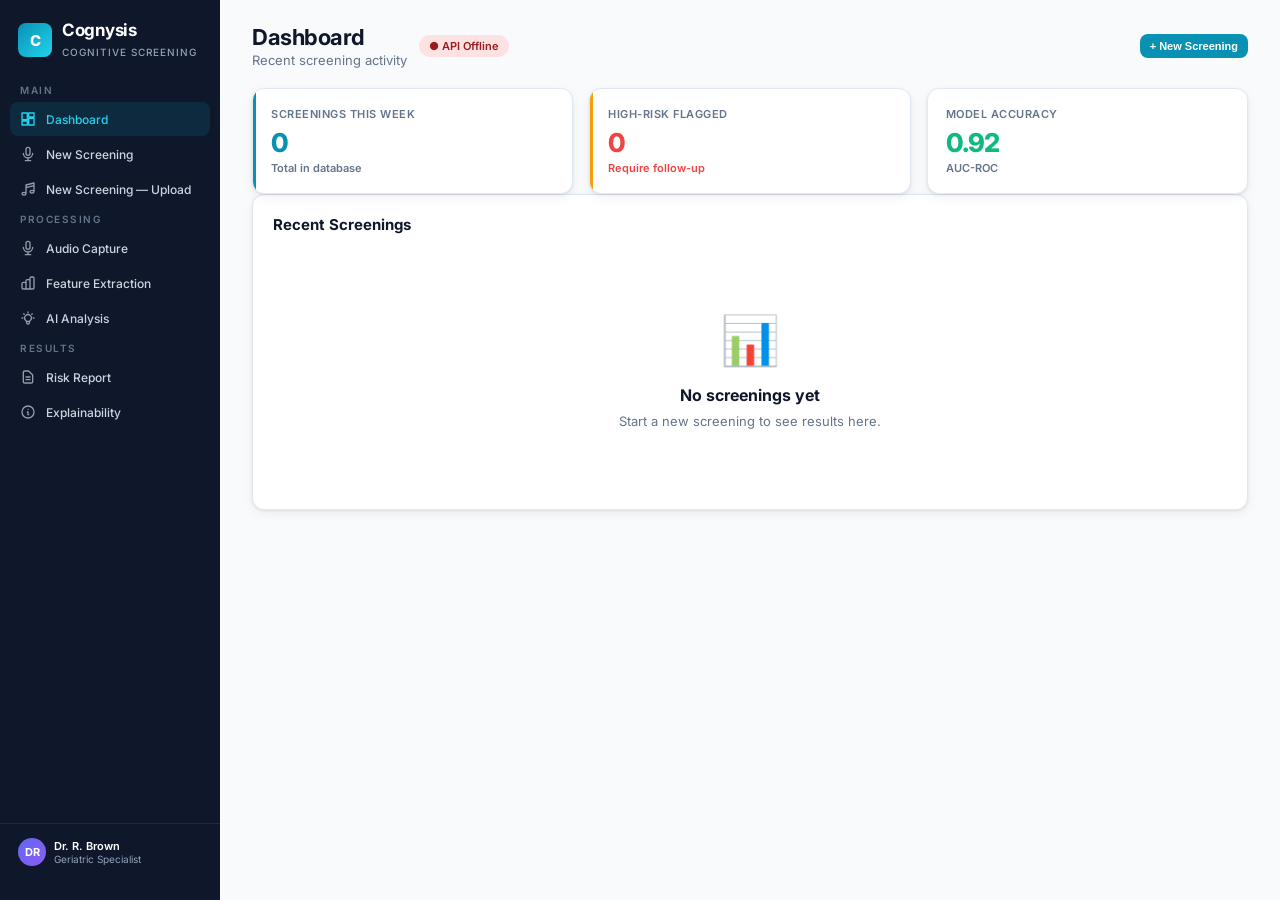
<file: index (2).html>
<!DOCTYPE html>
<html lang="en">
<head>
    <meta charset="UTF-8">
    <meta name="viewport" content="width=device-width, initial-scale=1.0">
    <title>Cognysis — Cognitive Risk Screening</title>
    <link href="https://fonts.googleapis.com/css2?family=Inter:wght@300;400;500;600;700;800&display=swap" rel="stylesheet">
    <link rel="stylesheet" href="css/style.css">
</head>
<body>
    <div class="app">
        <!-- Sidebar -->
        <aside class="sidebar">
            <div class="sidebar-brand">
                <div class="logo-icon">C</div>
                <div><h1>Cognysis</h1><span>Cognitive Screening</span></div>
            </div>
            <div class="nav-section">
                <div class="nav-section-title">Main</div>
                <div class="nav-item active" data-screen="dashboard" onclick="navTo('dashboard')">
                    <svg fill="none" stroke="currentColor" stroke-width="2" viewBox="0 0 24 24"><path stroke-linecap="round" stroke-linejoin="round" d="M3 13h8V3H3v10zm0 8h8v-6H3v6zm10 0h8V11h-8v10zm0-18v6h8V3h-8z"/></svg>
                    Dashboard
                </div>
                <div class="nav-item" data-screen="screening" onclick="navTo('screening')">
                    <svg fill="none" stroke="currentColor" stroke-width="2" viewBox="0 0 24 24"><path stroke-linecap="round" stroke-linejoin="round" d="M19 11a7 7 0 01-7 7m0 0a7 7 0 01-7-7m7 7v4m0 0H8m4 0h4m-4-8a3 3 0 01-3-3V5a3 3 0 116 0v6a3 3 0 01-3 3z"/></svg>
                    New Screening
                </div>
                <div class="nav-item" data-screen="screening-upload" onclick="navTo('screening-upload')">
                    <svg fill="none" stroke="currentColor" stroke-width="2" viewBox="0 0 24 24"><path stroke-linecap="round" stroke-linejoin="round" d="M9 19V6l12-3v13M9 19c0 1.105-1.343 2-3 2s-3-.895-3-2 1.343-2 3-2 3 .895 3 2zm12-3c0 1.105-1.343 2-3 2s-3-.895-3-2 1.343-2 3-2 3 .895 3 2zM9 10l12-3"/></svg>
                    New Screening — Upload
                </div>
            </div>
            <div class="nav-section">
                <div class="nav-section-title">Processing</div>
                <div class="nav-item" data-screen="audio-capture" onclick="navTo('audio-capture')">
                    <svg fill="none" stroke="currentColor" stroke-width="2" viewBox="0 0 24 24"><path stroke-linecap="round" stroke-linejoin="round" d="M19 11a7 7 0 01-7 7m0 0a7 7 0 01-7-7m7 7v4m0 0H8m4 0h4m-4-8a3 3 0 01-3-3V5a3 3 0 116 0v6a3 3 0 01-3 3z"/></svg>
                    Audio Capture
                </div>
                <div class="nav-item" data-screen="feature-extraction" onclick="navTo('feature-extraction')">
                    <svg fill="none" stroke="currentColor" stroke-width="2" viewBox="0 0 24 24"><path stroke-linecap="round" stroke-linejoin="round" d="M9 19v-6a2 2 0 00-2-2H5a2 2 0 00-2 2v6a2 2 0 002 2h2a2 2 0 002-2zm0 0V9a2 2 0 012-2h2a2 2 0 012 2v10m-6 0a2 2 0 002 2h2a2 2 0 002-2m0 0V5a2 2 0 012-2h2a2 2 0 012 2v14a2 2 0 01-2 2h-2a2 2 0 01-2-2z"/></svg>
                    Feature Extraction
                </div>
                <div class="nav-item" data-screen="analysis" onclick="navTo('analysis')">
                    <svg fill="none" stroke="currentColor" stroke-width="2" viewBox="0 0 24 24"><path stroke-linecap="round" stroke-linejoin="round" d="M9.663 17h4.673M12 3v1m6.364 1.636l-.707.707M21 12h-1M4 12H3m3.343-5.657l-.707-.707m2.828 9.9a5 5 0 117.072 0l-.548.547A3.374 3.374 0 0014 18.469V19a2 2 0 11-4 0v-.531c0-.895-.356-1.754-.988-2.386l-.548-.547z"/></svg>
                    AI Analysis
                </div>
            </div>
            <div class="nav-section">
                <div class="nav-section-title">Results</div>
                <div class="nav-item" data-screen="results" onclick="navTo('results')">
                    <svg fill="none" stroke="currentColor" stroke-width="2" viewBox="0 0 24 24"><path stroke-linecap="round" stroke-linejoin="round" d="M9 12h6m-6 4h6m2 5H7a2 2 0 01-2-2V5a2 2 0 012-2h5.586a1 1 0 01.707.293l5.414 5.414a1 1 0 01.293.707V19a2 2 0 01-2 2z"/></svg>
                    Risk Report
                </div>
                <div class="nav-item" data-screen="explainability" onclick="navTo('explainability')">
                    <svg fill="none" stroke="currentColor" stroke-width="2" viewBox="0 0 24 24"><path stroke-linecap="round" stroke-linejoin="round" d="M13 16h-1v-4h-1m1-4h.01M21 12a9 9 0 11-18 0 9 9 0 0118 0z"/></svg>
                    Explainability
                </div>
            </div>
            <div class="sidebar-footer">
                <div class="user-pill">
                    <div class="user-avatar">DR</div>
                    <div class="user-info"><div class="name">Dr. R. Brown</div><div class="role">Geriatric Specialist</div></div>
                </div>
            </div>
        </aside>

        <!-- Main Content -->
        <main class="main">

            <!-- SCREEN 1: DASHBOARD -->
            <div id="dashboard" class="screen active">
                <div class="page-header">
                    <div style="display:flex;align-items:center;">
                        <div><h2>Dashboard</h2><p>Recent screening activity</p></div>
                        <div class="api-status checking" id="apiStatus">● Checking API...</div>
                    </div>
                    <div class="header-actions">
                        <button class="btn btn-primary btn-sm" onclick="navTo('screening')">+ New Screening</button>
                    </div>
                </div>
                <div class="grid-3">
                    <div class="stat-card acoustic">
                        <div class="stat-label">Screenings This Week</div>
                        <div class="stat-value" style="color: var(--accent);" id="dash-count">0</div>
                        <div class="stat-delta neutral">Total in database</div>
                    </div>
                    <div class="stat-card transcript">
                        <div class="stat-label">High-Risk Flagged</div>
                        <div class="stat-value" style="color: var(--danger);" id="dash-high">0</div>
                        <div class="stat-delta negative">Require follow-up</div>
                    </div>
                    <div class="stat-card">
                        <div class="stat-label">Model Accuracy</div>
                        <div class="stat-value" style="color: var(--success);">0.92</div>
                        <div class="stat-delta neutral">AUC-ROC</div>
                    </div>
                </div>
                <div class="card">
                    <div class="card-header"><div class="card-title">Recent Screenings</div></div>
                    <div id="dash-history">
                        <div class="empty-state">
                            <div class="empty-state-icon">📊</div>
                            <h3>No screenings yet</h3>
                            <p>Start a new screening to see results here.</p>
                        </div>
                    </div>
                </div>
            </div>

            <!-- SCREEN 2: NEW SCREENING -->
            <div id="screening" class="screen">
                <div class="page-header">
                    <div><h2>New Screening</h2><p>Patient intake — choose call or upload</p></div>
                    <div class="header-actions">
                        <button class="btn btn-secondary btn-sm" onclick="navTo('dashboard')">Cancel</button>
                        <button class="btn btn-primary btn-sm" id="btn-begin" onclick="beginScreening()">Begin →</button>
                    </div>
                </div>
                <div class="grid-2">
                    <div class="card">
                        <div class="card-header"><div class="card-title">Patient Information</div></div>
                        <div style="display: flex; flex-direction: column; gap: 14px;">
                            <div style="display: grid; grid-template-columns: 1fr 1fr; gap: 12px;">
                                <div>
                                    <label style="display: block; font-size: 11px; font-weight: 600; color: var(--text-muted); margin-bottom: 4px;">First Name</label>
                                    <input type="text" id="p-first" value="Dorothy" style="width: 100%; padding: 8px 12px; border: 1px solid var(--border); border-radius: var(--radius-sm); font-size: 13px; font-family: inherit;">
                                </div>
                                <div>
                                    <label style="display: block; font-size: 11px; font-weight: 600; color: var(--text-muted); margin-bottom: 4px;">Last Name</label>
                                    <input type="text" id="p-last" value="Thompson" style="width: 100%; padding: 8px 12px; border: 1px solid var(--border); border-radius: var(--radius-sm); font-size: 13px; font-family: inherit;">
                                </div>
                            </div>
                            <div style="display: grid; grid-template-columns: 1fr 1fr 1fr; gap: 12px;">
                                <div>
                                    <label style="display: block; font-size: 11px; font-weight: 600; color: var(--text-muted); margin-bottom: 4px;">Age</label>
                                    <input type="number" id="p-age" value="72" style="width: 100%; padding: 8px 12px; border: 1px solid var(--border); border-radius: var(--radius-sm); font-size: 13px; font-family: inherit;">
                                </div>
                                <div>
                                    <label style="display: block; font-size: 11px; font-weight: 600; color: var(--text-muted); margin-bottom: 4px;">Sex</label>
                                    <select id="p-sex" style="width: 100%; padding: 8px 12px; border: 1px solid var(--border); border-radius: var(--radius-sm); font-size: 13px; font-family: inherit; background: white;">
                                        <option selected>Female</option><option>Male</option>
                                    </select>
                                </div>
                                <div>
                                    <label style="display: block; font-size: 11px; font-weight: 600; color: var(--text-muted); margin-bottom: 4px;">Education (yrs)</label>
                                    <input type="number" id="p-edu" value="8" style="width: 100%; padding: 8px 12px; border: 1px solid var(--border); border-radius: var(--radius-sm); font-size: 13px; font-family: inherit;">
                                </div>
                            </div>
                            <div>
                                <label style="display: block; font-size: 11px; font-weight: 600; color: var(--text-muted); margin-bottom: 4px;">Primary Language</label>
                                <select id="p-lang" style="width: 100%; padding: 8px 12px; border: 1px solid var(--border); border-radius: var(--radius-sm); font-size: 13px; font-family: inherit; background: white;">
                                    <option selected>English (Jamaican)</option><option>Patois / English Mix</option>
                                </select>
                            </div>
                            <div>
                                <label style="display: block; font-size: 11px; font-weight: 600; color: var(--text-muted); margin-bottom: 4px;">Phone Number (for live calls)</label>
                                <input type="tel" id="p-phone" value="+18761234567" placeholder="+1 876 123 4567" style="width: 100%; padding: 8px 12px; border: 1px solid var(--border); border-radius: var(--radius-sm); font-size: 13px; font-family: inherit;">
                            </div>
                        </div>
                    </div>
                    <div class="card">
                        <div class="card-header"><div class="card-title">Health Background</div></div>
                        <div style="display: flex; flex-direction: column; gap: 8px;">
                            <label style="display: flex; align-items: center; gap: 8px; padding: 10px; background: var(--bg); border-radius: var(--radius-sm); cursor: pointer;">
                                <input type="checkbox" id="h-dm" checked style="width: 16px; height: 16px; accent-color: var(--accent);">
                                <span style="font-size: 13px; font-weight: 500;">Type 2 Diabetes</span>
                            </label>
                            <label style="display: flex; align-items: center; gap: 8px; padding: 10px; background: var(--bg); border-radius: var(--radius-sm); cursor: pointer;">
                                <input type="checkbox" id="h-htn" checked style="width: 16px; height: 16px; accent-color: var(--accent);">
                                <span style="font-size: 13px; font-weight: 500;">Hypertension</span>
                            </label>
                            <label style="display: flex; align-items: center; gap: 8px; padding: 10px; background: var(--bg); border-radius: var(--radius-sm); cursor: pointer;">
                                <input type="checkbox" id="h-stroke" style="width: 16px; height: 16px; accent-color: var(--accent);">
                                <span style="font-size: 13px; font-weight: 500;">Previous Stroke / TIA</span>
                            </label>
                            <label style="display: flex; align-items: center; gap: 8px; padding: 10px; background: var(--bg); border-radius: var(--radius-sm); cursor: pointer;">
                                <input type="checkbox" id="h-hear" style="width: 16px; height: 16px; accent-color: var(--accent);">
                                <span style="font-size: 13px; font-weight: 500;">Hearing Impairment</span>
                            </label>
                        </div>
                    </div>
                </div>
            </div>

            <!-- SCREEN 3: NEW SCREENING — UPLOAD ONLY -->
            <div id="screening-upload" class="screen">
                <div class="page-header">
                    <div><h2>New Screening — Upload</h2><p>Audio file upload only. No live call.</p></div>
                    <div class="header-actions">
                        <button class="btn btn-secondary btn-sm" onclick="navTo('dashboard')">Cancel</button>
                    </div>
                </div>
                <div class="grid-2">
                    <div class="card">
                        <div class="card-header"><div class="card-title">Patient Information</div></div>
                        <div style="display: flex; flex-direction: column; gap: 14px;">
                            <div style="display: grid; grid-template-columns: 1fr 1fr; gap: 12px;">
                                <div>
                                    <label style="display: block; font-size: 11px; font-weight: 600; color: var(--text-muted); margin-bottom: 4px;">First Name</label>
                                    <input type="text" id="p-first-upload" value="Dorothy" style="width: 100%; padding: 8px 12px; border: 1px solid var(--border); border-radius: var(--radius-sm); font-size: 13px; font-family: inherit;">
                                </div>
                                <div>
                                    <label style="display: block; font-size: 11px; font-weight: 600; color: var(--text-muted); margin-bottom: 4px;">Last Name</label>
                                    <input type="text" id="p-last-upload" value="Thompson" style="width: 100%; padding: 8px 12px; border: 1px solid var(--border); border-radius: var(--radius-sm); font-size: 13px; font-family: inherit;">
                                </div>
                            </div>
                            <div style="display: grid; grid-template-columns: 1fr 1fr 1fr; gap: 12px;">
                                <div>
                                    <label style="display: block; font-size: 11px; font-weight: 600; color: var(--text-muted); margin-bottom: 4px;">Age</label>
                                    <input type="number" id="p-age-upload" value="72" style="width: 100%; padding: 8px 12px; border: 1px solid var(--border); border-radius: var(--radius-sm); font-size: 13px; font-family: inherit;">
                                </div>
                                <div>
                                    <label style="display: block; font-size: 11px; font-weight: 600; color: var(--text-muted); margin-bottom: 4px;">Sex</label>
                                    <select id="p-sex-upload" style="width: 100%; padding: 8px 12px; border: 1px solid var(--border); border-radius: var(--radius-sm); font-size: 13px; font-family: inherit; background: white;">
                                        <option selected>Female</option><option>Male</option>
                                    </select>
                                </div>
                                <div>
                                    <label style="display: block; font-size: 11px; font-weight: 600; color: var(--text-muted); margin-bottom: 4px;">Education (yrs)</label>
                                    <input type="number" id="p-edu-upload" value="8" style="width: 100%; padding: 8px 12px; border: 1px solid var(--border); border-radius: var(--radius-sm); font-size: 13px; font-family: inherit;">
                                </div>
                            </div>
                            <div>
                                <label style="display: block; font-size: 11px; font-weight: 600; color: var(--text-muted); margin-bottom: 4px;">Primary Language</label>
                                <select id="p-lang-upload" style="width: 100%; padding: 8px 12px; border: 1px solid var(--border); border-radius: var(--radius-sm); font-size: 13px; font-family: inherit; background: white;">
                                    <option selected>English (Jamaican)</option><option>Patois / English Mix</option>
                                </select>
                            </div>
                        </div>
                    </div>
                    <div class="card">
                        <div class="card-header"><div class="card-title">Health Background</div></div>
                        <div style="display: flex; flex-direction: column; gap: 8px;">
                            <label style="display: flex; align-items: center; gap: 8px; padding: 10px; background: var(--bg); border-radius: var(--radius-sm); cursor: pointer;">
                                <input type="checkbox" id="h-dm-upload" checked style="width: 16px; height: 16px; accent-color: var(--accent);">
                                <span style="font-size: 13px; font-weight: 500;">Type 2 Diabetes</span>
                            </label>
                            <label style="display: flex; align-items: center; gap: 8px; padding: 10px; background: var(--bg); border-radius: var(--radius-sm); cursor: pointer;">
                                <input type="checkbox" id="h-htn-upload" checked style="width: 16px; height: 16px; accent-color: var(--accent);">
                                <span style="font-size: 13px; font-weight: 500;">Hypertension</span>
                            </label>
                            <label style="display: flex; align-items: center; gap: 8px; padding: 10px; background: var(--bg); border-radius: var(--radius-sm); cursor: pointer;">
                                <input type="checkbox" id="h-stroke-upload" style="width: 16px; height: 16px; accent-color: var(--accent);">
                                <span style="font-size: 13px; font-weight: 500;">Previous Stroke / TIA</span>
                            </label>
                            <label style="display: flex; align-items: center; gap: 8px; padding: 10px; background: var(--bg); border-radius: var(--radius-sm); cursor: pointer;">
                                <input type="checkbox" id="h-hear-upload" style="width: 16px; height: 16px; accent-color: var(--accent);">
                                <span style="font-size: 13px; font-weight: 500;">Hearing Impairment</span>
                            </label>
                        </div>
                    </div>
                </div>
                <div class="card" style="margin-top: 8px;">
                    <div class="card-header"><div class="card-title">Audio Upload</div><span class="badge badge-info">File Only</span></div>
                    <div class="upload-area" id="uploadAreaOnly" onclick="document.getElementById('fileInputOnly').click()">
                        <input type="file" id="fileInputOnly" accept="audio/wav,audio/mp3,audio/mpeg,audio/mp4,audio/x-m4a,audio/webm" onchange="handleFileSelectOnly(this)">
                        <div style="font-size: 48px; margin-bottom: 12px;">📁</div>
                        <p style="font-size: 1.1rem; color: #4a5568; margin-bottom: 8px; font-weight: 600;">Drop or Select Audio File</p>
                        <p style="font-size: 0.85rem; color: #a0aec0; margin-bottom: 16px;">WAV, MP3, M4A, WEBM accepted. Max 20MB.</p>
                        <button class="btn btn-secondary" type="button">Select File</button>
                    </div>
                    <div id="filePreviewOnly" style="display: none; margin-top: 16px; padding: 12px; background: var(--bg); border-radius: var(--radius-sm); border: 1px solid var(--border);">
                        <div style="display: flex; align-items: center; justify-content: space-between;">
                            <div style="display: flex; align-items: center; gap: 10px;">
                                <div style="font-size: 24px;">🎵</div>
                                <div>
                                    <div style="font-size: 13px; font-weight: 600;" id="fileNameOnly">recording.wav</div>
                                    <div style="font-size: 11px; color: var(--text-muted);" id="fileSizeOnly">2.4 MB</div>
                                </div>
                            </div>
                            <button class="btn btn-primary btn-sm" onclick="beginUploadScreening()">Upload & Analyze</button>
                        </div>
                    </div>
                </div>
            </div>

            <!-- SCREEN 4: AUDIO CAPTURE -->
            <div id="audio-capture" class="screen">
                <div class="page-header">
                    <div><h2>Audio Capture</h2><p>AI-guided conversation in progress</p></div>
                    <div class="header-actions">
                        <button class="btn btn-secondary btn-sm" onclick="navTo('screening')">← Back</button>
                        <button class="btn btn-primary btn-sm" onclick="navTo('feature-extraction')">Process →</button>
                    </div>
                </div>

                <div class="patient-card" style="margin-bottom: 20px;">
                    <div class="patient-avatar-lg" id="cap-avatar">DT</div>
                    <div class="patient-details">
                        <h3 id="cap-name">Mrs. Dorothy Thompson</h3>
                        <div class="patient-meta" id="cap-meta">
                            <span>72 yrs</span><span>•</span><span>Female</span><span>•</span><span>8 yrs education</span>
                        </div>
                    </div>
                    <div class="risk-pill risk-moderate">Recording</div>
                </div>

                <div class="card animate-in">
                    <div class="card-header">
                        <div class="card-title">What the AI is Listening For</div>
                        <span class="badge badge-info">4 Tasks</span>
                    </div>
                    <div class="grid-2">
                        <div class="task-card">
                            <div class="task-header">
                                <div class="task-num">1</div>
                                <div class="task-title">Free Narrative Recall</div>
                                <span class="task-badge badge-content">Content · Primary</span>
                            </div>
                            <div class="task-prompt">"Tell me about your day yesterday — from when you woke up to when you went to bed."</div>
                            <div class="task-desc"><strong>Captures:</strong> Temporal sequencing, event count, semantic specificity, lexical diversity, vague substitutions.</div>
                            <div class="task-markers">
                                <span class="task-marker">Temporal order</span>
                                <span class="task-marker">Event count</span>
                                <span class="task-marker">Vague words</span>
                            </div>
                        </div>
                        <div class="task-card">
                            <div class="task-header">
                                <div class="task-num">2</div>
                                <div class="task-title">Episodic Probing</div>
                                <span class="task-badge badge-content">Content · Primary</span>
                            </div>
                            <div class="task-prompt">"You mentioned breakfast — who made it? What time was it? Where were you sitting?"</div>
                            <div class="task-desc"><strong>Captures:</strong> Whether prompting unlocks detail (healthy) or produces continued vagueness (retrieval failure).</div>
                            <div class="task-markers">
                                <span class="task-marker">Detail unlocked</span>
                                <span class="task-marker">Confabulation</span>
                            </div>
                        </div>
                        <div class="task-card">
                            <div class="task-header">
                                <div class="task-num">3</div>
                                <div class="task-title">Orientation Questions</div>
                                <span class="task-badge badge-acoustic">Acoustic · Secondary</span>
                            </div>
                            <div class="task-prompt">"What day is it today? What month? What year?"</div>
                            <div class="task-desc"><strong>Captures:</strong> Factual accuracy, response latency, hesitation markers. Orientation pauses signal retrieval speed.</div>
                            <div class="task-markers">
                                <span class="task-marker">Accuracy</span>
                                <span class="task-marker">Latency</span>
                                <span class="task-marker">Hesitation</span>
                            </div>
                        </div>
                        <div class="task-card">
                            <div class="task-header">
                                <div class="task-num">4</div>
                                <div class="task-title">Spontaneous Narrative</div>
                                <span class="task-badge badge-content">Content · Primary</span>
                            </div>
                            <div class="task-prompt">"Tell me something interesting that happened to you recently — anything at all."</div>
                            <div class="task-desc"><strong>Captures:</strong> Unprompted narrative structure, pronoun-to-noun ratio, vocabulary range, self-monitoring repairs.</div>
                            <div class="task-markers">
                                <span class="task-marker">Narrative structure</span>
                                <span class="task-marker">Pronoun ratio</span>
                                <span class="task-marker">Self-repair</span>
                            </div>
                        </div>
                    </div>
                </div>

                <div class="grid-2">
                    <div>
                        <div class="waveform-container">
                            <div class="waveform-header">
                                <h3>🔴 LIVE</h3>
                                <div class="timer">02:34</div>
                            </div>
                            <div class="waveform-canvas" id="waveform"></div>
                            <div class="waveform-legend">
                                <div class="waveform-legend-item"><div class="waveform-legend-dot" style="background:var(--success)"></div>Speech</div>
                                <div class="waveform-legend-item"><div class="waveform-legend-dot" style="background:var(--warning)"></div>Pause (2–5s)</div>
                                <div class="waveform-legend-item"><div class="waveform-legend-dot" style="background:var(--danger)"></div>Hesitation</div>
                            </div>
                            <div style="display: flex; justify-content: center; gap: 10px; margin-top: 16px;">
                                <button class="btn" style="background: rgba(255,255,255,0.1); color: white; padding: 10px 20px; font-size: 12px;">⏸ Pause</button>
                                <button class="btn" style="background: var(--danger); color: white; padding: 10px 20px; font-size: 12px;">⏹ Stop</button>
                            </div>
                        </div>
                    </div>
                    <div>
                        <div class="card">
                            <div class="card-header">
                                <div class="card-title">Live Transcript</div>
                                <span class="badge badge-live">Live</span>
                            </div>
                            <div class="transcript-box">
                                <div class="transcript-line">
                                    <div class="transcript-speaker">AI INTERVIEWER</div>
                                    <div class="transcript-text">Can you tell me about what you did yesterday?</div>
                                </div>
                                <div class="transcript-line">
                                    <div class="transcript-speaker">PATIENT</div>
                                    <div class="transcript-text">
                                        <span class="t-speech">Well</span>... 
                                        <span class="t-pause">[pause 1.2s]</span> 
                                        <span class="t-speech">yesterday I</span>... 
                                        <span class="t-pause">[pause 0.8s]</span> 
                                        <span class="t-speech">went to the market</span>. 
                                        <span class="t-pause">[pause 0.8s]</span> 
                                        <span class="t-speech">I bought some</span>... 
                                        <span class="t-hesit">um</span>... 
                                        <span class="t-vague">vegetables</span>.
                                    </div>
                                </div>
                                <div class="transcript-line">
                                    <div class="transcript-speaker">AI INTERVIEWER</div>
                                    <div class="transcript-text">What vegetables did you buy?</div>
                                </div>
                                <div class="transcript-line">
                                    <div class="transcript-speaker">PATIENT</div>
                                    <div class="transcript-text">
                                        <span class="t-speech">I bought</span>... 
                                        <span class="t-pause">[pause 2.1s]</span> 
                                        <span class="t-vague">the green ones</span>... 
                                        <span class="t-pause">[pause 1.5s]</span> 
                                        <span class="t-speech">and some</span>... 
                                        <span class="t-hesit">you know</span>... 
                                        <span class="t-vague">the long ones</span>.
                                    </div>
                                </div>
                            </div>
                        </div>
                    </div>
                </div>

                <div class="grid-2" style="margin-top: 16px;">
                    <div class="card" style="cursor: pointer;" onclick="triggerOutboundCall()">
                        <div style="text-align: center; padding: 30px;">
                            <div style="font-size: 48px; margin-bottom: 12px;">📞</div>
                            <p style="font-size: 1.1rem; color: #4a5568; margin-bottom: 8px; font-weight: 600;">Call Patient Now</p>
                            <p style="font-size: 0.85rem; color: #a0aec0; margin-bottom: 16px;">Twilio will dial the patient and guide them through the screening.</p>
                            <button class="btn btn-primary" id="btn-call">📞 Call Patient</button>
                            <p style="font-size: 11px; color: #94a3b8; margin-top: 12px;">Requires Twilio + ngrok setup</p>
                        </div>
                    </div>
                    <div class="card">
                        <div class="upload-area" id="uploadArea" onclick="document.getElementById('fileInput').click()">
                            <input type="file" id="fileInput" accept="audio/wav,audio/mp3,audio/mpeg,audio/mp4,audio/x-m4a,audio/webm" onchange="handleFileSelect(this)">
                            <div style="font-size: 48px; margin-bottom: 12px;">📁</div>
                            <p style="font-size: 1.1rem; color: #4a5568; margin-bottom: 8px; font-weight: 600;">Upload Audio File</p>
                            <p style="font-size: 0.85rem; color: #a0aec0; margin-bottom: 16px;">WAV, MP3, M4A, WEBM accepted. Max 20MB.</p>
                            <button class="btn btn-secondary" type="button">Select File</button>
                        </div>
                        <div id="filePreview" style="display: none; margin-top: 16px; padding: 12px; background: var(--bg); border-radius: var(--radius-sm); border: 1px solid var(--border);">
                            <div style="display: flex; align-items: center; justify-content: space-between;">
                                <div style="display: flex; align-items: center; gap: 10px;">
                                    <div style="font-size: 24px;">🎵</div>
                                    <div>
                                        <div style="font-size: 13px; font-weight: 600;" id="fileName">recording.wav</div>
                                        <div style="font-size: 11px; color: var(--text-muted);" id="fileSize">2.4 MB</div>
                                    </div>
                                </div>
                                <button class="btn btn-primary btn-sm" onclick="uploadSelectedFile()">Upload & Analyze</button>
                            </div>
                        </div>
                    </div>
                </div>
            </div>

            <!-- SCREEN 5: FEATURE EXTRACTION -->
            <div id="feature-extraction" class="screen">
                <div class="page-header">
                    <div><h2>Feature Extraction</h2><p>What the system listens for in the voice</p></div>
                    <div class="header-actions">
                        <button class="btn btn-secondary btn-sm" onclick="navTo('audio-capture')">← Back</button>
                        <button class="btn btn-primary btn-sm" onclick="navTo('analysis')">Run AI →</button>
                    </div>
                </div>

                <div class="card">
                    <div class="card-header">
                        <div class="card-title">Processing Pipeline</div>
                        <span class="badge badge-processing" id="pipe-badge">Running</span>
                    </div>
                    <div class="pipeline-simple pending" id="pipe-1">
                        <div class="step-dot wait" id="dot-1">1</div>
                        <div class="step-text">Audio Preprocessing <small>Noise reduction, normalization, resampling</small></div>
                        <span class="step-status status-waiting" id="stat-1">Waiting</span>
                    </div>
                    <div class="pipeline-simple pending" id="pipe-2">
                        <div class="step-dot wait" id="dot-2">2</div>
                        <div class="step-text">Speech-to-Text <small>Whisper with dialect adaptation</small></div>
                        <span class="step-status status-waiting" id="stat-2">Waiting</span>
                    </div>
                    <div class="pipeline-simple pending" id="pipe-3">
                        <div class="step-dot wait" id="dot-3">3</div>
                        <div class="step-text">Feature Extraction <small>Acoustic + Transcript analysis</small></div>
                        <span class="step-status status-waiting" id="stat-3">Waiting</span>
                    </div>
                    <div class="pipeline-simple pending" id="pipe-4">
                        <div class="step-dot wait" id="dot-4">4</div>
                        <div class="step-text">Risk Scoring <small>XGBoost + SHAP explainability</small></div>
                        <span class="step-status status-waiting" id="stat-4">Waiting</span>
                    </div>
                </div>

                <div class="grid-2">
                    <div class="module-card acoustic" onclick="openModal('modal-acoustic')">
                        <div class="module-arrow">→</div>
                        <div class="module-icon">🎙️</div>
                        <div class="module-title">Acoustic Analysis</div>
                        <div class="module-desc">Extracted directly from the audio waveform. Language-agnostic features that capture motor planning, voice quality, and rhythmic structure.</div>
                        <div class="module-stats">
                            <div class="module-stat"><div class="module-stat-value" style="color: var(--accent);">142</div><div class="module-stat-label">Variables</div></div>
                            <div class="module-stat"><div class="module-stat-value" style="color: var(--danger);">6</div><div class="module-stat-label">Flagged</div></div>
                            <div class="module-stat"><div class="module-stat-value" style="color: var(--warning);">↑ 130%</div><div class="module-stat-label">Pause Rate</div></div>
                        </div>
                    </div>
                    <div class="module-card transcript" onclick="openModal('modal-transcript')">
                        <div class="module-arrow">→</div>
                        <div class="module-icon">📝</div>
                        <div class="module-title">Transcript Analysis</div>
                        <div class="module-desc">Extracted from ASR output. Lexical, syntactic, semantic, and pragmatic markers of cognitive decline.</div>
                        <div class="module-stats">
                            <div class="module-stat"><div class="module-stat-value" style="color: var(--warning);">86</div><div class="module-stat-label">Variables</div></div>
                            <div class="module-stat"><div class="module-stat-value" style="color: var(--danger);">4</div><div class="module-stat-label">Flagged</div></div>
                            <div class="module-stat"><div class="module-stat-value" style="color: var(--danger);">↓ 42%</div><div class="module-stat-label">Vocab Diversity</div></div>
                        </div>
                    </div>
                </div>

                <div class="card">
                    <div class="card-header">
                        <div class="card-title">🎙️ Acoustic Analysis — From the Sound Itself</div>
                        <span class="badge badge-info">Language-free</span>
                    </div>
                    <div style="font-size: 13px; color: var(--text-muted); margin-bottom: 16px;">These features are extracted directly from the audio waveform. They work in <strong>any language</strong> because they measure <em>how</em> the person speaks, not <em>what</em> they say.</div>
                    <div class="feature-category" onclick="openModal('modal-pause')"><div class="cat-icon" style="background: #fee2e2;">⏱️</div><div class="cat-info"><div class="cat-title">Pause Patterns</div><div class="cat-desc">How long and how often the person stops between words</div></div><div class="cat-status cat-flagged">Flagged</div><div class="cat-arrow">→</div></div>
                    <div class="feature-category" onclick="openModal('modal-voice-quality')"><div class="cat-icon" style="background: #fff7ed;">🗣️</div><div class="cat-info"><div class="cat-title">Voice Quality</div><div class="cat-desc">Stability and clarity — tremors, hoarseness, breathiness</div></div><div class="cat-status cat-watch">Watch</div><div class="cat-arrow">→</div></div>
                    <div class="feature-category" onclick="openModal('modal-speech-rate')"><div class="cat-icon" style="background: #fff7ed;">⚡</div><div class="cat-info"><div class="cat-title">Speech Rate</div><div class="cat-desc">How fast or slow, and how smoothly words flow</div></div><div class="cat-status cat-watch">Watch</div><div class="cat-arrow">→</div></div>
                    <div class="feature-category" onclick="openModal('modal-pitch')"><div class="cat-icon" style="background: #fff7ed;">🎵</div><div class="cat-info"><div class="cat-title">Pitch & Prosody</div><div class="cat-desc">Variation in tone and melody — monotone vs. expressive</div></div><div class="cat-status cat-flagged">Flagged</div><div class="cat-arrow">→</div></div>
                    <div class="feature-category" onclick="openModal('modal-spectral')"><div class="cat-icon" style="background: #d1fae5;">📊</div><div class="cat-info"><div class="cat-title">Spectral Features</div><div class="cat-desc">Fine-grained sound patterns revealing vocal control</div></div><div class="cat-status cat-normal">Normal</div><div class="cat-arrow">→</div></div>
                    <div class="feature-category" onclick="openModal('modal-response-timing')"><div class="cat-icon" style="background: #fee2e2;">⏳</div><div class="cat-info"><div class="cat-title">Response Timing</div><div class="cat-desc">How long to answer, how long each turn lasts</div></div><div class="cat-status cat-flagged">Flagged</div><div class="cat-arrow">→</div></div>
                </div>

                <div class="card">
                    <div class="card-header">
                        <div class="card-title">📝 Transcript Analysis — From What Was Said</div>
                        <span class="badge badge-info">Language-based</span>
                    </div>
                    <div style="font-size: 13px; color: var(--text-muted); margin-bottom: 16px;">These features are extracted from the words the person used. They reveal <strong>what</strong> the person said and <strong>how they organized their thoughts</strong>.</div>
                    <div class="feature-category" onclick="openModal('modal-vocab')"><div class="cat-icon" style="background: #fee2e2;">📚</div><div class="cat-info"><div class="cat-title">Vocabulary Diversity</div><div class="cat-desc">How many different words — repetition vs. variety</div></div><div class="cat-status cat-flagged">Flagged</div><div class="cat-arrow">→</div></div>
                    <div class="feature-category" onclick="openModal('modal-semantic')"><div class="cat-icon" style="background: #fee2e2;">🔗</div><div class="cat-info"><div class="cat-title">Semantic Coherence</div><div class="cat-desc">Whether ideas connect logically or drift off-topic</div></div><div class="cat-status cat-flagged">Flagged</div><div class="cat-arrow">→</div></div>
                    <div class="feature-category" onclick="openModal('modal-wordfinding')"><div class="cat-icon" style="background: #fee2e2;">🔍</div><div class="cat-info"><div class="cat-title">Word-Finding Ability</div><div class="cat-desc">Struggles to name things, vague substitutes, circumlocutions</div></div><div class="cat-status cat-flagged">Flagged</div><div class="cat-arrow">→</div></div>
                    <div class="feature-category" onclick="openModal('modal-sentence')"><div class="cat-icon" style="background: #fff7ed;">🏗️</div><div class="cat-info"><div class="cat-title">Sentence Structure</div><div class="cat-desc">Complexity, completeness, grammar, fragments</div></div><div class="cat-status cat-watch">Watch</div><div class="cat-arrow">→</div></div>
                    <div class="feature-category" onclick="openModal('modal-disfluency')"><div class="cat-icon" style="background: #fff7ed;">💬</div><div class="cat-info"><div class="cat-title">Disfluency Markers</div><div class="cat-desc">"Um," "uh," repetitions, self-corrections</div></div><div class="cat-status cat-watch">Watch</div><div class="cat-arrow">→</div></div>
                    <div class="feature-category" onclick="openModal('modal-memory-language')"><div class="cat-icon" style="background: #fff7ed;">🧠</div><div class="cat-info"><div class="cat-title">Memory Language</div><div class="cat-desc">"I think," "maybe" — phrases revealing uncertainty</div></div><div class="cat-status cat-watch">Watch</div><div class="cat-arrow">→</div></div>
                </div>
            </div>

            <!-- SCREEN 6: AI ANALYSIS -->
            <div id="analysis" class="screen">
                <div class="page-header">
                    <div><h2>AI Analysis</h2><p>Risk scoring from combined features</p></div>
                    <div class="header-actions">
                        <button class="btn btn-secondary btn-sm" onclick="navTo('feature-extraction')">← Back</button>
                        <button class="btn btn-primary btn-sm" onclick="saveAndGoToResults()">Results →</button>
                    </div>
                </div>
                <div class="card">
                    <div class="card-header">
                        <div class="card-title">Risk Score</div>
                        <span class="badge badge-complete">Final</span>
                    </div>
                    <div style="display: flex; align-items: baseline; gap: 8px; margin-bottom: 8px;">
                        <span style="font-size: 48px; font-weight: 800; color: var(--danger); letter-spacing: -2px;" id="ana-score">78</span>
                        <span style="font-size: 20px; color: var(--text-muted); font-weight: 500;">/100</span>
                    </div>
                    <div class="risk-slider-labels">
                        <span class="low">Low <span style="font-weight:400;color:#94a3b8">(0–30)</span></span>
                        <span class="mod">Moderate <span style="font-weight:400;color:#94a3b8">(31–60)</span></span>
                        <span class="high">High <span style="font-weight:400;color:#94a3b8">(61–100)</span></span>
                    </div>
                    <div class="risk-slider-container">
                        <div class="risk-slider-seg low"></div>
                        <div class="risk-slider-seg mod"></div>
                        <div class="risk-slider-seg high"></div>
                        <div class="risk-slider-marker" id="ana-marker" style="left: 78%;">78</div>
                    </div>
                    <p style="text-align: center; font-size: 13px; color: var(--text-muted); margin-top: 8px;">
                        Patient falls in the <span style="font-weight: 700; color: var(--danger);" id="ana-level">High Risk</span> band.
                    </p>
                    <div style="margin-top: 24px; padding-top: 20px; border-top: 1px solid var(--border);">
                        <div style="margin-bottom: 14px;">
                            <div style="display: flex; justify-content: space-between; margin-bottom: 4px;">
                                <span style="font-size: 12px; font-weight: 600;">Normal</span>
                                <span style="font-size: 12px; font-weight: 700; color: var(--text-muted);">8%</span>
                            </div>
                            <div class="feature-bar-bg" style="height: 8px;"><div class="feature-bar-fill" style="width: 8%; background: var(--success);"></div></div>
                        </div>
                        <div style="margin-bottom: 14px;">
                            <div style="display: flex; justify-content: space-between; margin-bottom: 4px;">
                                <span style="font-size: 12px; font-weight: 600;">Mild Cognitive Impairment</span>
                                <span style="font-size: 12px; font-weight: 700; color: var(--warning);">24%</span>
                            </div>
                            <div class="feature-bar-bg" style="height: 8px;"><div class="feature-bar-fill" style="width: 24%; background: var(--warning);"></div></div>
                        </div>
                        <div style="margin-bottom: 14px;">
                            <div style="display: flex; justify-content: space-between; margin-bottom: 4px;">
                                <span style="font-size: 12px; font-weight: 600;">Dementia</span>
                                <span style="font-size: 12px; font-weight: 700; color: var(--danger);">68%</span>
                            </div>
                            <div class="feature-bar-bg" style="height: 8px;"><div class="feature-bar-fill" style="width: 68%; background: var(--danger);"></div></div>
                        </div>
                    </div>
                    <div style="padding: 14px; background: var(--bg); border-radius: var(--radius-sm); margin-top: 20px;">
                        <div style="font-size: 11px; font-weight: 700; color: var(--text-muted); text-transform: uppercase; letter-spacing: 0.5px; margin-bottom: 6px;">Model Confidence</div>
                        <div style="display: flex; gap: 20px;">
                            <div><div style="font-size: 20px; font-weight: 800; color: var(--accent);">0.92</div><div style="font-size: 11px; color: var(--text-muted);">Accuracy (AUC)</div></div>
                            <div><div style="font-size: 20px; font-weight: 800; color: var(--accent);">0.88</div><div style="font-size: 11px; color: var(--text-muted);">F1 Score</div></div>
                            <div><div style="font-size: 20px; font-weight: 800; color: var(--accent);">0.85</div><div style="font-size: 11px; color: var(--text-muted);">Sensitivity</div></div>
                            <div><div style="font-size: 20px; font-weight: 800; color: var(--accent);">0.94</div><div style="font-size: 11px; color: var(--text-muted);">Specificity</div></div>
                        </div>
                    </div>
                </div>
                <div class="card">
                    <div class="card-header"><div class="card-title">Top Drivers (SHAP)</div></div>
                    <div id="ana-shap"></div>
                </div>
                <div class="card">
                    <div class="card-header"><div class="card-title">How the Score Was Reached</div></div>
                    <div style="font-size: 13px; color: var(--text-muted); line-height: 1.7; margin-bottom: 12px;">
                        The AI combines <strong>142 acoustic features</strong> (from the sound) and <strong>86 transcript features</strong> (from the words) into a single risk score. It was trained on 1,204 patients and learns which patterns most strongly predict cognitive decline.
                    </div>
                    <div style="display: grid; grid-template-columns: repeat(3, 1fr); gap: 12px;">
                        <div style="padding: 14px; background: var(--bg); border-radius: var(--radius-sm); text-align: center;">
                            <div style="font-size: 24px; font-weight: 800; color: var(--danger);">↑ 130%</div>
                            <div style="font-size: 12px; color: var(--text-muted); margin-top: 4px;">Pause rate was the strongest signal</div>
                        </div>
                        <div style="padding: 14px; background: var(--bg); border-radius: var(--radius-sm); text-align: center;">
                            <div style="font-size: 24px; font-weight: 800; color: var(--danger);">↓ 42%</div>
                            <div style="font-size: 12px; color: var(--text-muted); margin-top: 4px;">Vocabulary diversity dropped sharply</div>
                        </div>
                        <div style="padding: 14px; background: var(--bg); border-radius: var(--radius-sm); text-align: center;">
                            <div style="font-size: 24px; font-weight: 800; color: var(--warning);">↓ 26%</div>
                            <div style="font-size: 12px; color: var(--text-muted); margin-top: 4px;">Semantic coherence below threshold</div>
                        </div>
                    </div>
                </div>
            </div>

            <!-- SCREEN 7: RESULTS -->
            <div id="results" class="screen">
                <div class="page-header">
                    <div><h2>Screening Report</h2><p>Final assessment and next steps</p></div>
                    <div class="header-actions">
                        <button class="btn btn-secondary btn-sm" onclick="navTo('dashboard')">Dashboard</button>
                        <button class="btn btn-primary btn-sm" onclick="navTo('explainability')">Why? →</button>
                    </div>
                </div>
                <div class="patient-card" id="res-card" style="border-left: 4px solid var(--danger);">
                    <div class="patient-avatar-lg" id="res-avatar">DT</div>
                    <div class="patient-details">
                        <h3 id="res-name">Mrs. Dorothy Thompson</h3>
                        <div class="patient-meta" id="res-meta">
                            <span>72 yrs</span><span>•</span><span>Female</span><span>•</span><span>8 yrs education</span>
                        </div>
                    </div>
                    <div style="text-align: right;">
                        <div style="font-size: 32px; font-weight: 800; color: var(--danger); letter-spacing: -2px;" id="res-score">78<span style="font-size: 14px; color: #94a3b8;">/100</span></div>
                        <div class="risk-pill risk-high" id="res-pill">HIGH RISK</div>
                    </div>
                </div>
                <div class="grid-2">
                    <div>
                        <div class="card" style="margin-bottom: 16px;">
                            <div class="clinical-summary">
                                <div class="clinical-summary-title">📝 Clinical Summary</div>
                                <div class="clinical-summary-text" id="res-summary">
                                    The AI detected significant acoustic and linguistic markers consistent with early-to-moderate cognitive impairment. This is a screening result — not a clinical diagnosis. Neurologist referral is strongly recommended.
                                </div>
                            </div>
                        </div>
                        <div class="card">
                            <div class="card-header"><div class="card-title">Recommended Next Steps</div><span class="badge badge-live">Urgent</span></div>
                            <div style="display: flex; flex-direction: column; gap: 8px;">
                                <div class="clickable-row">
                                    <div class="row-left"><div class="row-icon" style="background: #e0e7ff; color: #4338ca;">📋</div><div><div class="row-title">In-Person Cognitive Tests</div><div class="row-desc">MoCA, memory tests, clock drawing</div></div></div>
                                    <div class="row-arrow">→</div>
                                </div>
                                <div class="clickable-row">
                                    <div class="row-left"><div class="row-icon" style="background: #fce7f3; color: #be185d;">🩺</div><div><div class="row-title">Brain Scan (MRI)</div><div class="row-desc">Check for hippocampal shrinkage</div></div></div>
                                    <div class="row-arrow">→</div>
                                </div>
                                <div class="clickable-row">
                                    <div class="row-left"><div class="row-icon" style="background: #d1fae5; color: #065f46;">💊</div><div><div class="row-title">Review DM & BP</div><div class="row-desc">Optimize diabetes & hypertension</div></div></div>
                                    <div class="row-arrow">→</div>
                                </div>
                            </div>
                        </div>
                    </div>
                    <div>
                        <div class="card">
                            <div class="card-header"><div class="card-title">What the System Noticed</div></div>
                            <div id="res-findings"></div>
                        </div>
                        <div class="card">
                            <div class="card-header"><div class="card-title">Marker Breakdown</div></div>
                            <table class="marker-table">
                                <thead><tr><th>Marker</th><th>Signal</th><th>Result</th></tr></thead>
                                <tbody id="res-markers"></tbody>
                            </table>
                        </div>
                    </div>
                </div>
            </div>

            <!-- SCREEN 8: EXPLAINABILITY -->
            <div id="explainability" class="screen">
                <div class="page-header">
                    <div><h2>Why This Score?</h2><p>Plain-English breakdown</p></div>
                    <div class="header-actions">
                        <button class="btn btn-secondary btn-sm" onclick="navTo('results')">← Back</button>
                    </div>
                </div>
                <div class="card">
                    <div class="card-header"><div class="card-title">From the Sound of the Voice</div><span class="badge badge-info">Acoustic</span></div>
                    <div id="exp-acoustic"></div>
                </div>
                <div class="card">
                    <div class="card-header"><div class="card-title">From the Words Used</div><span class="badge badge-info">Transcript</span></div>
                    <div id="exp-transcript"></div>
                </div>
                <div class="card">
                    <div class="card-header"><div class="card-title">What Helped Lower the Risk</div><span class="badge badge-complete">Protective</span></div>
                    <div id="exp-protective"></div>
                </div>
            </div>
        </main>
    </div>

    <!-- Spinner -->
    <div class="spinner-overlay" id="spinner">
        <div class="spinner-circle"></div>
        <p style="color: var(--text-muted); font-weight: 600;">Analyzing speech patterns...</p>
        <p style="font-size: 12px; color: #a0aec0; margin-top: 8px;" id="spinner-text">M1: Ingest → M2: Clean → M3: Features → M4: Score → M5: Explain</p>
    </div>

    <!-- Toast -->
    <div class="toast" id="toast"></div>

    <!-- MODALS -->
    <div class="modal-overlay" id="modal-acoustic">
        <div class="modal">
            <div class="modal-header"><h3>🎙️ Acoustic Features (142 variables)</h3><button class="modal-close" onclick="closeModal('modal-acoustic')">×</button></div>
            <div class="modal-body">
                <div style="font-size: 12px; color: var(--text-muted); margin-bottom: 12px;">Extracted directly from the audio waveform. Language-agnostic.</div>
                <div class="feature-list">
                    <div class="feature-row"><span class="feature-name">Pause Rate</span><div class="feature-bar-bg"><div class="feature-bar-fill" style="width: 78%; background: var(--danger);"></div></div><span class="feature-value" style="color: var(--danger);">0.42</span></div>
                    <div class="feature-row"><span class="feature-name">Avg Pause Duration</span><div class="feature-bar-bg"><div class="feature-bar-fill" style="width: 65%; background: var(--warning);"></div></div><span class="feature-value" style="color: var(--warning);">1.4s</span></div>
                    <div class="feature-row"><span class="feature-name">Pitch Variability</span><div class="feature-bar-bg"><div class="feature-bar-fill" style="width: 32%; background: var(--success);"></div></div><span class="feature-value" style="color: var(--success);">↓ 34%</span></div>
                    <div class="feature-row"><span class="feature-name">Jitter</span><div class="feature-bar-bg"><div class="feature-bar-fill" style="width: 58%; background: var(--warning);"></div></div><span class="feature-value" style="color: var(--warning);">1.82%</span></div>
                    <div class="feature-row"><span class="feature-name">Shimmer</span><div class="feature-bar-bg"><div class="feature-bar-fill" style="width: 45%; background: var(--warning);"></div></div><span class="feature-value" style="color: var(--warning);">6.4%</span></div>
                    <div class="feature-row"><span class="feature-name">HNR</span><div class="feature-bar-bg"><div class="feature-bar-fill" style="width: 38%; background: var(--danger);"></div></div><span class="feature-value" style="color: var(--danger);">12.1dB</span></div>
                    <div class="feature-row"><span class="feature-name">Articulation Rate</span><div class="feature-bar-bg"><div class="feature-bar-fill" style="width: 28%; background: var(--success);"></div></div><span class="feature-value" style="color: var(--success);">3.2 w/s</span></div>
                    <div class="feature-row"><span class="feature-name">MFCC Variance</span><div class="feature-bar-bg"><div class="feature-bar-fill" style="width: 55%; background: var(--warning);"></div></div><span class="feature-value" style="color: var(--warning);">0.89</span></div>
                </div>
            </div>
            <div class="modal-footer"><button class="btn btn-secondary btn-sm" onclick="closeModal('modal-acoustic')">Close</button></div>
        </div>
    </div>

    <div class="modal-overlay" id="modal-transcript">
        <div class="modal">
            <div class="modal-header"><h3>📝 Transcript Features (86 variables)</h3><button class="modal-close" onclick="closeModal('modal-transcript')">×</button></div>
            <div class="modal-body">
                <div style="font-size: 12px; color: var(--text-muted); margin-bottom: 12px;">Extracted from ASR output. Lexical, syntactic, semantic, and pragmatic.</div>
                <div class="feature-list">
                    <div class="feature-row"><span class="feature-name">Type-Token Ratio</span><div class="feature-bar-bg"><div class="feature-bar-fill" style="width: 35%; background: var(--danger);"></div></div><span class="feature-value" style="color: var(--danger);">0.31</span></div>
                    <div class="feature-row"><span class="feature-name">Semantic Coherence</span><div class="feature-bar-bg"><div class="feature-bar-fill" style="width: 42%; background: var(--danger);"></div></div><span class="feature-value" style="color: var(--danger);">0.48</span></div>
                    <div class="feature-row"><span class="feature-name">Syntactic Complexity</span><div class="feature-bar-bg"><div class="feature-bar-fill" style="width: 38%; background: var(--danger);"></div></div><span class="feature-value" style="color: var(--danger);">↓ 28%</span></div>
                    <div class="feature-row"><span class="feature-name">Word-Finding</span><div class="feature-bar-bg"><div class="feature-bar-fill" style="width: 72%; background: var(--danger);"></div></div><span class="feature-value" style="color: var(--danger);">High</span></div>
                    <div class="feature-row"><span class="feature-name">Disfluency Rate</span><div class="feature-bar-bg"><div class="feature-bar-fill" style="width: 68%; background: var(--warning);"></div></div><span class="feature-value" style="color: var(--warning);">8.4%</span></div>
                    <div class="feature-row"><span class="feature-name">Pronoun Ambiguity</span><div class="feature-bar-bg"><div class="feature-bar-fill" style="width: 55%; background: var(--warning);"></div></div><span class="feature-value" style="color: var(--warning);">0.62</span></div>
                    <div class="feature-row"><span class="feature-name">Uncertainty Markers</span><div class="feature-bar-bg"><div class="feature-bar-fill" style="width: 48%; background: var(--warning);"></div></div><span class="feature-value" style="color: var(--warning);">4.2%</span></div>
                    <div class="feature-row"><span class="feature-name">Information Content</span><div class="feature-bar-bg"><div class="feature-bar-fill" style="width: 40%; background: var(--danger);"></div></div><span class="feature-value" style="color: var(--danger);">↓ 22%</span></div>
                </div>
            </div>
            <div class="modal-footer"><button class="btn btn-secondary btn-sm" onclick="closeModal('modal-transcript')">Close</button></div>
        </div>
    </div>

    <div class="modal-overlay" id="modal-pause">
        <div class="modal">
            <div class="modal-header"><h3>⏱️ Pause Patterns</h3><button class="modal-close" onclick="closeModal('modal-pause')">×</button></div>
            <div class="modal-body">
                <div style="font-size: 13px; color: var(--text-muted); line-height: 1.6; margin-bottom: 16px;"><strong>What it measures:</strong> How long the person stops between words, phrases, and sentences. Both silent pauses and filled pauses ("um," "uh") are counted.</div>
                <div style="font-size: 13px; color: var(--text-muted); line-height: 1.6; margin-bottom: 16px;"><strong>Why it matters:</strong> Longer pauses often mean the brain is struggling to retrieve the next word from memory. In early dementia, this "word-finding pause" is one of the most reliable early signs.</div>
                <div class="sub-feature"><div class="sub-name">Average Pause Duration</div><div class="sub-value">1.4 seconds (normal: 0.6s)</div><div class="sub-bar-bg"><div class="sub-bar-fill" style="width: 78%; background: var(--danger);"></div></div><div class="sub-explain">2.3× longer than expected. Each extra second of silence represents cognitive effort to retrieve words.</div></div>
                <div class="sub-feature"><div class="sub-name">Pause Frequency</div><div class="sub-value">0.42 pauses per word (normal: 0.18)</div><div class="sub-bar-bg"><div class="sub-bar-fill" style="width: 65%; background: var(--warning);"></div></div><div class="sub-explain">Pauses happen more than twice as often as in healthy speech. Suggests frequent word-retrieval failures.</div></div>
                <div class="sub-feature"><div class="sub-name">Within-Word Pauses</div><div class="sub-value">3 instances (normal: 0)</div><div class="sub-bar-bg"><div class="sub-bar-fill" style="width: 85%; background: var(--danger);"></div></div><div class="sub-explain">Stopping mid-word is rare in healthy speech. Indicates severe retrieval breakdown.</div></div>
                <div class="sub-feature"><div class="sub-name">Filled Pauses ("um," "uh")</div><div class="sub-value">4 instances in 4 minutes (normal: 1)</div><div class="sub-bar-bg"><div class="sub-bar-fill" style="width: 72%; background: var(--danger);"></div></div><div class="sub-explain">Using filler words to buy thinking time. Common in early cognitive decline.</div></div>
            </div>
            <div class="modal-footer"><button class="btn btn-secondary btn-sm" onclick="closeModal('modal-pause')">Close</button></div>
        </div>
    </div>

    <div class="modal-overlay" id="modal-voice-quality">
        <div class="modal">
            <div class="modal-header"><h3>🗣️ Voice Quality</h3><button class="modal-close" onclick="closeModal('modal-voice-quality')">×</button></div>
            <div class="modal-body">
                <div style="font-size: 13px; color: var(--text-muted); line-height: 1.6; margin-bottom: 16px;"><strong>What it measures:</strong> Stability and clarity of the voice — tremors, hoarseness, breathiness, and how "clean" the vocal signal is.</div>
                <div style="font-size: 13px; color: var(--text-muted); line-height: 1.6; margin-bottom: 16px;"><strong>Why it matters:</strong> The vocal cords are controlled by tiny muscles. As cognitive function declines, the brain's control over these muscles can weaken, leading to subtle voice changes invisible to the human ear but detectable by AI.</div>
                <div class="sub-feature"><div class="sub-name">Jitter (Pitch Instability)</div><div class="sub-value">1.82% (normal: &lt;1.0%)</div><div class="sub-bar-bg"><div class="sub-bar-fill" style="width: 58%; background: var(--warning);"></div></div><div class="sub-explain">Voice pitch wobbles slightly from cycle to cycle. Higher jitter = less stable vocal cord control.</div></div>
                <div class="sub-feature"><div class="sub-name">Shimmer (Loudness Instability)</div><div class="sub-value">6.4% (normal: &lt;4.0%)</div><div class="sub-bar-bg"><div class="sub-bar-fill" style="width: 45%; background: var(--warning);"></div></div><div class="sub-explain">Voice volume fluctuates unexpectedly. Suggests inconsistent breath support and muscle control.</div></div>
                <div class="sub-feature"><div class="sub-name">Harmonics-to-Noise Ratio (HNR)</div><div class="sub-value">12.1 dB (normal: &gt;20 dB)</div><div class="sub-bar-bg"><div class="sub-bar-fill" style="width: 38%; background: var(--danger);"></div></div><div class="sub-explain">How "clean" the voice is vs. how "noisy." Lower HNR = more breathiness and less clear tone.</div></div>
                <div class="sub-feature"><div class="sub-name">Voice Breaks</div><div class="sub-value">2 instances (normal: 0)</div><div class="sub-bar-bg"><div class="sub-bar-fill" style="width: 55%; background: var(--warning);"></div></div><div class="sub-explain">Moments where the voice cuts out briefly. Indicates intermittent loss of vocal cord closure.</div></div>
            </div>
            <div class="modal-footer"><button class="btn btn-secondary btn-sm" onclick="closeModal('modal-voice-quality')">Close</button></div>
        </div>
    </div>

    <div class="modal-overlay" id="modal-speech-rate">
        <div class="modal">
            <div class="modal-header"><h3>⚡ Speech Rate</h3><button class="modal-close" onclick="closeModal('modal-speech-rate')">×</button></div>
            <div class="modal-body">
                <div style="font-size: 13px; color: var(--text-muted); line-height: 1.6; margin-bottom: 16px;"><strong>What it measures:</strong> How fast the person speaks, how smoothly words flow together, and the rhythm of syllables.</div>
                <div style="font-size: 13px; color: var(--text-muted); line-height: 1.6; margin-bottom: 16px;"><strong>Why it matters:</strong> Slower speech often reflects the brain needing more time to plan and execute each word. In dementia, articulation can become more effortful as motor planning declines.</div>
                <div class="sub-feature"><div class="sub-name">Articulation Rate</div><div class="sub-value">3.2 words/sec (normal: 4.1)</div><div class="sub-bar-bg"><div class="sub-bar-fill" style="width: 28%; background: var(--success);"></div></div><div class="sub-explain">22% slower than expected. Each word takes more effort to produce clearly.</div></div>
                <div class="sub-feature"><div class="sub-name">Syllabic Interval Variability</div><div class="sub-value">0.18 (normal: 0.12)</div><div class="sub-bar-bg"><div class="sub-bar-fill" style="width: 48%; background: var(--warning);"></div></div><div class="sub-explain">Timing between syllables is irregular. Healthy speech has a steady, predictable rhythm.</div></div>
                <div class="sub-feature"><div class="sub-name">Phonemes Per Second</div><div class="sub-value">8.4 (normal: 11.2)</div><div class="sub-bar-bg"><div class="sub-bar-fill" style="width: 32%; background: var(--success);"></div></div><div class="sub-explain">Fewer individual sounds produced per second. Suggests simplified or slowed articulation.</div></div>
            </div>
            <div class="modal-footer"><button class="btn btn-secondary btn-sm" onclick="closeModal('modal-speech-rate')">Close</button></div>
        </div>
    </div>

    <div class="modal-overlay" id="modal-pitch">
        <div class="modal">
            <div class="modal-header"><h3>🎵 Pitch & Prosody</h3><button class="modal-close" onclick="closeModal('modal-pitch')">×</button></div>
            <div class="modal-body">
                <div style="font-size: 13px; color: var(--text-muted); line-height: 1.6; margin-bottom: 16px;"><strong>What it measures:</strong> How much the voice rises and falls in tone — the "melody" of speech.</div>
                <div style="font-size: 13px; color: var(--text-muted); line-height: 1.6; margin-bottom: 16px;"><strong>Why it matters:</strong> A monotone voice can indicate reduced emotional expression and declining motor control of the larynx. In Alzheimer's, prosody (speech melody) often flattens early.</div>
                <div class="sub-feature"><div class="sub-name">Pitch Variability (F0 Range)</div><div class="sub-value">↓ 34% below age norm</div><div class="sub-bar-bg"><div class="sub-bar-fill" style="width: 32%; background: var(--success);"></div></div><div class="sub-explain">Voice stays in a narrow pitch range. Less expressive variation in tone.</div></div>
                <div class="sub-feature"><div class="sub-name">Intonation Contour</div><div class="sub-value">Flat (normal: varied)</div><div class="sub-bar-bg"><div class="sub-bar-fill" style="width: 42%; background: var(--warning);"></div></div><div class="sub-explain">Questions don't rise, statements don't fall. Speech sounds more robotic.</div></div>
                <div class="sub-feature"><div class="sub-name">Monotony Index</div><div class="sub-value">0.72 (normal: &lt;0.40)</div><div class="sub-bar-bg"><div class="sub-bar-fill" style="width: 68%; background: var(--danger);"></div></div><div class="sub-explain">High score = very little pitch movement. Strong indicator of declining vocal control.</div></div>
            </div>
            <div class="modal-footer"><button class="btn btn-secondary btn-sm" onclick="closeModal('modal-pitch')">Close</button></div>
        </div>
    </div>

    <div class="modal-overlay" id="modal-spectral">
        <div class="modal">
            <div class="modal-header"><h3>📊 Spectral Features</h3><button class="modal-close" onclick="closeModal('modal-spectral')">×</button></div>
            <div class="modal-body">
                <div style="font-size: 13px; color: var(--text-muted); line-height: 1.6; margin-bottom: 16px;"><strong>What it measures:</strong> Fine-grained sound patterns that reveal the physical shape and movement of the vocal tract — vocal cords, tongue, lips.</div>
                <div style="font-size: 13px; color: var(--text-muted); line-height: 1.6; margin-bottom: 16px;"><strong>Why it matters:</strong> These features capture subtle changes in how speech is physically produced. They can detect neurological changes before they become obvious to human listeners.</div>
                <div class="sub-feature"><div class="sub-name">MFCC Variance</div><div class="sub-value">0.89 (normal: 1.2)</div><div class="sub-bar-bg"><div class="sub-bar-fill" style="width: 55%; background: var(--warning);"></div></div><div class="sub-explain">Mel-frequency cepstral coefficients — the "fingerprint" of voice timbre. Lower variance = less dynamic vocal tract movement.</div></div>
                <div class="sub-feature"><div class="sub-name">Formant Dispersion (F1–F4)</div><div class="sub-value">↓ 18% below norm</div><div class="sub-bar-bg"><div class="sub-bar-fill" style="width: 42%; background: var(--warning);"></div></div><div class="sub-explain">Formants are resonance peaks that shape vowel sounds. Reduced dispersion suggests less precise tongue positioning.</div></div>
                <div class="sub-feature"><div class="sub-name">Spectral Slope</div><div class="sub-value">-8.2 (normal: -6.5)</div><div class="sub-bar-bg"><div class="sub-bar-fill" style="width: 48%; background: var(--warning);"></div></div><div class="sub-explain">How energy is distributed across high vs. low frequencies. Steeper slope = less high-frequency energy = less crisp consonants.</div></div>
            </div>
            <div class="modal-footer"><button class="btn btn-secondary btn-sm" onclick="closeModal('modal-spectral')">Close</button></div>
        </div>
    </div>

    <div class="modal-overlay" id="modal-response-timing">
        <div class="modal">
            <div class="modal-header"><h3>⏳ Response Timing</h3><button class="modal-close" onclick="closeModal('modal-response-timing')">×</button></div>
            <div class="modal-body">
                <div style="font-size: 13px; color: var(--text-muted); line-height: 1.6; margin-bottom: 16px;"><strong>What it measures:</strong> How long it takes to answer a question, how long each speaking turn lasts, and how actively the person engages in back-and-forth conversation.</div>
                <div style="font-size: 13px; color: var(--text-muted); line-height: 1.6; margin-bottom: 16px;"><strong>Why it matters:</strong> Delayed responses can indicate slower information processing. Shorter, less interactive turns may reflect reduced engagement or difficulty following the conversation flow.</div>
                <div class="sub-feature"><div class="sub-name">Response Latency</div><div class="sub-value">2.8 seconds (normal: 1.5s)</div><div class="sub-bar-bg"><div class="sub-bar-fill" style="width: 74%; background: var(--danger);"></div></div><div class="sub-explain">Takes almost twice as long to start answering. Suggests slower processing speed.</div></div>
                <div class="sub-feature"><div class="sub-name">Average Turn Duration</div><div class="sub-value">18.4 seconds (normal: 28s)</div><div class="sub-bar-bg"><div class="sub-bar-fill" style="width: 38%; background: var(--success);"></div></div><div class="sub-explain">Shorter speaking turns. Person gives brief answers rather than elaborating — possible reduced confidence in memory.</div></div>
                <div class="sub-feature"><div class="sub-name">Dialog Interactivity</div><div class="sub-value">0.41 (normal: 0.65)</div><div class="sub-bar-bg"><div class="sub-bar-fill" style="width: 38%; background: var(--danger);"></div></div><div class="sub-explain">Lower score = less back-and-forth. Person responds but doesn't actively build on the conversation.</div></div>
            </div>
            <div class="modal-footer"><button class="btn btn-secondary btn-sm" onclick="closeModal('modal-response-timing')">Close</button></div>
        </div>
    </div>

    <div class="modal-overlay" id="modal-vocab">
        <div class="modal">
            <div class="modal-header"><h3>📚 Vocabulary Diversity</h3><button class="modal-close" onclick="closeModal('modal-vocab')">×</button></div>
            <div class="modal-body">
                <div style="font-size: 13px; color: var(--text-muted); line-height: 1.6; margin-bottom: 16px;"><strong>What it measures:</strong> How many different words the person uses compared to how many total words they speak. More variety = richer vocabulary.</div>
                <div style="font-size: 13px; color: var(--text-muted); line-height: 1.6; margin-bottom: 16px;"><strong>Why it matters:</strong> As memory declines, people tend to rely on a smaller set of familiar words. They may say "thing" or "stuff" instead of specific names. This narrowing of vocabulary is one of the earliest and most reliable signs.</div>
                <div class="sub-feature"><div class="sub-name">Type-Token Ratio (TTR)</div><div class="sub-value">0.31 (normal: &gt;0.50)</div><div class="sub-bar-bg"><div class="sub-bar-fill" style="width: 35%; background: var(--danger);"></div></div><div class="sub-explain">Only 31% of words were unique. In healthy speech, over half are unique. Strong signal of vocabulary shrinkage.</div></div>
                <div class="sub-feature"><div class="sub-name">Moving Average TTR</div><div class="sub-value">0.28 (normal: 0.48)</div><div class="sub-bar-bg"><div class="sub-bar-fill" style="width: 32%; background: var(--danger);"></div></div><div class="sub-explain">Even when measured in short windows, vocabulary stays repetitive. Confirms it's not just one topic being discussed.</div></div>
                <div class="sub-feature"><div class="sub-name">Unique Word Count</div><div class="sub-value">47 words (normal: 85+)</div><div class="sub-bar-bg"><div class="sub-bar-fill" style="width: 38%; background: var(--danger);"></div></div><div class="sub-explain">Far fewer different words used in a 4-minute sample. Suggests reduced access to semantic memory.</div></div>
                <div class="sub-feature"><div class="sub-name">Brunet's Index</div><div class="sub-value">12.4 (normal: 8.0)</div><div class="sub-bar-bg"><div class="sub-bar-fill" style="width: 55%; background: var(--warning);"></div></div><div class="sub-explain">Higher score = less lexical richness. Mathematical confirmation of vocabulary decline.</div></div>
            </div>
            <div class="modal-footer"><button class="btn btn-secondary btn-sm" onclick="closeModal('modal-vocab')">Close</button></div>
        </div>
    </div>

    <div class="modal-overlay" id="modal-semantic">
        <div class="modal">
            <div class="modal-header"><h3>🔗 Semantic Coherence</h3><button class="modal-close" onclick="closeModal('modal-semantic')">×</button></div>
            <div class="modal-body">
                <div style="font-size: 13px; color: var(--text-muted); line-height: 1.6; margin-bottom: 16px;"><strong>What it measures:</strong> Whether ideas connect logically and stay on topic. Does the conversation make sense from sentence to sentence?</div>
                <div style="font-size: 13px; color: var(--text-muted); line-height: 1.6; margin-bottom: 16px;"><strong>Why it matters:</strong> In dementia, people may start talking about one thing and drift to another without realizing it. Or they may give vague, empty responses that don't really answer the question. This "semantic emptiness" is a hallmark of memory-related decline.</div>
                <div class="sub-feature"><div class="sub-name">Topic Maintenance Score</div><div class="sub-value">0.48 (threshold: 0.65)</div><div class="sub-bar-bg"><div class="sub-bar-fill" style="width: 42%; background: var(--danger);"></div></div><div class="sub-explain">Conversation drifts off-topic. When asked about vegetables, she described them as "the green ones" and "the long ones" — vague and non-specific.</div></div>
                <div class="sub-feature"><div class="sub-name">Word Embedding Coherence</div><div class="sub-value">0.48 (threshold: 0.65)</div><div class="sub-bar-bg"><div class="sub-bar-fill" style="width: 42%; background: var(--danger);"></div></div><div class="sub-explain">AI measures how closely related the words are in meaning. Low score = words don't form a coherent semantic cluster.</div></div>
                <div class="sub-feature"><div class="sub-name">Information Content</div><div class="sub-value">↓ 22% below norm</div><div class="sub-bar-bg"><div class="sub-bar-fill" style="width: 40%; background: var(--danger);"></div></div><div class="sub-explain">Each sentence carries less factual detail. "I went to the market" vs. "I went to Coronation Market to buy callaloo and carrots."</div></div>
                <div class="sub-feature"><div class="sub-name">Causal Link Density</div><div class="sub-value">0.12 (normal: 0.28)</div><div class="sub-bar-bg"><div class="sub-bar-fill" style="width: 35%; background: var(--danger);"></div></div><div class="sub-explain">Fewer "because," "so," "then" connections. Narratives become a list of events rather than a connected story.</div></div>
            </div>
            <div class="modal-footer"><button class="btn btn-secondary btn-sm" onclick="closeModal('modal-semantic')">Close</button></div>
        </div>
    </div>

    <div class="modal-overlay" id="modal-wordfinding">
        <div class="modal">
            <div class="modal-header"><h3>🔍 Word-Finding Ability</h3><button class="modal-close" onclick="closeModal('modal-wordfinding')">×</button></div>
            <div class="modal-body">
                <div style="font-size: 13px; color: var(--text-muted); line-height: 1.6; margin-bottom: 16px;"><strong>What it measures:</strong> How often the person struggles to name things, uses vague substitutes, or talks around a word they can't recall.</div>
                <div style="font-size: 13px; color: var(--text-muted); line-height: 1.6; margin-bottom: 16px;"><strong>Why it matters:</strong> Word-finding difficulty is often the very first symptom patients and families notice. The person knows what they want to say but can't retrieve the exact word. They may say "the thing you cook with" instead of "stove."</div>
                <div class="sub-feature"><div class="sub-name">Circumlocutions</div><div class="sub-value">3 instances (normal: 0)</div><div class="sub-bar-bg"><div class="sub-bar-fill" style="width: 72%; background: var(--danger);"></div></div><div class="sub-explain">Talking around a word: "the green ones" instead of "callaloo," "the long ones" instead of "cucumber."</div></div>
                <div class="sub-feature"><div class="sub-name">Vague Word Usage</div><div class="sub-value">6 instances (normal: 1)</div><div class="sub-bar-bg"><div class="sub-bar-fill" style="width: 68%; background: var(--danger);"></div></div><div class="sub-explain">Using generic words: "thing," "stuff," "something," "that place." Avoids specific names.</div></div>
                <div class="sub-feature"><div class="sub-name">Naming Errors</div><div class="sub-value">2 instances (normal: 0)</div><div class="sub-bar-bg"><div class="sub-bar-fill" style="width: 55%; background: var(--warning);"></div></div><div class="sub-explain">Calling something by the wrong name, or giving up and changing the subject.</div></div>
                <div class="sub-feature"><div class="sub-name">Semantic Clustering</div><div class="sub-value">0.31 (normal: 0.60)</div><div class="sub-bar-bg"><div class="sub-bar-fill" style="width: 38%; background: var(--danger);"></div></div><div class="sub-explain">When listing items (e.g., vegetables), words don't come from the same semantic category. Suggests disorganized semantic memory.</div></div>
            </div>
            <div class="modal-footer"><button class="btn btn-secondary btn-sm" onclick="closeModal('modal-wordfinding')">Close</button></div>
        </div>
    </div>

    <div class="modal-overlay" id="modal-sentence">
        <div class="modal">
            <div class="modal-header"><h3>🏗️ Sentence Structure</h3><button class="modal-close" onclick="closeModal('modal-sentence')">×</button></div>
            <div class="modal-body">
                <div style="font-size: 13px; color: var(--text-muted); line-height: 1.6; margin-bottom: 16px;"><strong>What it measures:</strong> Complexity and completeness of sentences — grammar, length, and whether thoughts are fully expressed.</div>
                <div style="font-size: 13px; color: var(--text-muted); line-height: 1.6; margin-bottom: 16px;"><strong>Why it matters:</strong> As executive function declines, people may use shorter, simpler sentences. They may drop words, leave sentences unfinished, or lose track of grammatical structure. In FTD (language variant), this can be especially pronounced.</div>
                <div class="sub-feature"><div class="sub-name">Syntactic Complexity</div><div class="sub-value">↓ 28% below norm</div><div class="sub-bar-bg"><div class="sub-bar-fill" style="width: 38%; background: var(--danger);"></div></div><div class="sub-explain">Sentences are shorter and simpler. Fewer subordinate clauses ("because," "although," "while").</div></div>
                <div class="sub-feature"><div class="sub-name">Sentence Fragments</div><div class="sub-value">4 instances (normal: 0)</div><div class="sub-bar-bg"><div class="sub-bar-fill" style="width: 52%; background: var(--warning);"></div></div><div class="sub-explain">Sentences that start but don't finish: "I went to the..." trailing off. Indicates loss of grammatical planning.</div></div>
                <div class="sub-feature"><div class="sub-name">Grammatical Errors</div><div class="sub-value">2 instances (normal: 0)</div><div class="sub-bar-bg"><div class="sub-bar-fill" style="width: 35%; background: var(--warning);"></div></div><div class="sub-explain">Mismatched subjects and verbs, dropped articles ("the," "a"), or incorrect word order.</div></div>
                <div class="sub-feature"><div class="sub-name">Mean Sentence Length</div><div class="sub-value">6.2 words (normal: 9.5)</div><div class="sub-bar-bg"><div class="sub-bar-fill" style="width: 42%; background: var(--warning);"></div></div><div class="sub-explain">Shorter sentences may reflect difficulty holding complex thoughts in working memory.</div></div>
            </div>
            <div class="modal-footer"><button class="btn btn-secondary btn-sm" onclick="closeModal('modal-sentence')">Close</button></div>
        </div>
    </div>

    <div class="modal-overlay" id="modal-disfluency">
        <div class="modal">
            <div class="modal-header"><h3>💬 Disfluency Markers</h3><button class="modal-close" onclick="closeModal('modal-disfluency')">×</button></div>
            <div class="modal-body">
                <div style="font-size: 13px; color: var(--text-muted); line-height: 1.6; margin-bottom: 16px;"><strong>What it measures:</strong> "Um," "uh," word repetitions, restarts, and self-corrections. Everyone does these, but frequency matters.</div>
                <div style="font-size: 13px; color: var(--text-muted); line-height: 1.6; margin-bottom: 16px;"><strong>Why it matters:</strong> Some disfluency is normal. But excessive "ums" and repetitions can signal the brain is buffering — buying time while searching for the right word. The system distinguishes normal disfluency from dementia-related patterns.</div>
                <div class="sub-feature"><div class="sub-name">Filled Pause Rate</div><div class="sub-value">8.4% (normal: 2.5%)</div><div class="sub-bar-bg"><div class="sub-bar-fill" style="width: 68%; background: var(--warning);"></div></div><div class="sub-explain">"Um" and "uh" appear more than 3× as often as normal. Suggests frequent word-retrieval delays.</div></div>
                <div class="sub-feature"><div class="sub-name">Word Repetitions</div><div class="sub-value">5 instances (normal: 1)</div><div class="sub-bar-bg"><div class="sub-bar-fill" style="width: 55%; background: var(--warning);"></div></div><div class="sub-explain">Repeating a word immediately: "I went to to the market." Indicates motor planning glitch.</div></div>
                <div class="sub-feature"><div class="sub-name">Self-Corrections</div><div class="sub-value">2 instances (normal: 3)</div><div class="sub-bar-bg"><div class="sub-bar-fill" style="width: 28%; background: var(--success);"></div></div><div class="sub-explain">Surprisingly few self-corrections. Healthy speakers often catch and fix their own errors. Fewer corrections may mean reduced self-monitoring.</div></div>
                <div class="sub-feature"><div class="sub-name">Restart Rate</div><div class="sub-value">3 instances (normal: 0)</div><div class="sub-bar-bg"><div class="sub-bar-fill" style="width: 48%; background: var(--warning);"></div></div><div class="sub-explain">Abandoning a sentence and starting over: "I went to... yesterday I went to the market." Indicates lost train of thought.</div></div>
            </div>
            <div class="modal-footer"><button class="btn btn-secondary btn-sm" onclick="closeModal('modal-disfluency')">Close</button></div>
        </div>
    </div>

    <div class="modal-overlay" id="modal-memory-language">
        <div class="modal">
            <div class="modal-header"><h3>🧠 Memory Language</h3><button class="modal-close" onclick="closeModal('modal-memory-language')">×</button></div>
            <div class="modal-body">
                <div style="font-size: 13px; color: var(--text-muted); line-height: 1.6; margin-bottom: 16px;"><strong>What it measures:</strong> Phrases that reveal uncertainty about memory — "I think," "maybe," "probably," "I don't remember exactly."</div>
                <div style="font-size: 13px; color: var(--text-muted); line-height: 1.6; margin-bottom: 16px;"><strong>Why it matters:</strong> People with early memory decline often develop "verbal hedging" — they qualify statements because they're not sure. "I think my grandson is 12" instead of "My grandson is 12." This metacognitive awareness (knowing you might be wrong) is actually an early sign.</div>
                <div class="sub-feature"><div class="sub-name">Uncertainty Markers</div><div class="sub-value">4.2% of words (normal: 1.5%)</div><div class="sub-bar-bg"><div class="sub-bar-fill" style="width: 48%; background: var(--warning);"></div></div><div class="sub-explain">"I think," "maybe," "probably," "sort of" appear 3× more than normal. Suggests reduced confidence in memory accuracy.</div></div>
                <div class="sub-feature"><div class="sub-name">Temporal Confusion</div><div class="sub-value">2 instances (normal: 0)</div><div class="sub-bar-bg"><div class="sub-bar-fill" style="width: 42%; background: var(--warning);"></div></div><div class="sub-explain">Mixing up when things happened: "Last week... or was it the week before?" Difficulty sequencing events.</div></div>
                <div class="sub-feature"><div class="sub-name">Episodic Detail</div><div class="sub-value">↓ 35% below norm</div><div class="sub-bar-bg"><div class="sub-bar-fill" style="width: 45%; background: var(--warning);"></div></div><div class="sub-explain">When recalling events, provides fewer specific details (who, what, where, when). "We went out" vs. "We went to Devon House for ice cream on Saturday."</div></div>
                <div class="sub-feature"><div class="sub-name">Confidence Declarations</div><div class="sub-value">0 instances (normal: 2)</div><div class="sub-bar-bg"><div class="sub-bar-fill" style="width: 15%; background: var(--success);"></div></div><div class="sub-explain">Rarely says "I know" or "I remember clearly." Absence of confident memory statements is notable.</div></div>
            </div>
            <div class="modal-footer"><button class="btn btn-secondary btn-sm" onclick="closeModal('modal-memory-language')">Close</button></div>
        </div>
    </div>

    <div class="modal-overlay" id="modal-recommendations">
        <div class="modal">
            <div class="modal-header"><h3>Clinical Recommendations</h3><button class="modal-close" onclick="closeModal('modal-recommendations')">×</button></div>
            <div class="modal-body">
                <div style="display: flex; flex-direction: column; gap: 10px;">
                    <div style="padding: 14px; background: #e0e7ff; border-radius: var(--radius-sm); border-left: 3px solid #4338ca;">
                        <div style="font-size: 14px; font-weight: 700; color: #4338ca; margin-bottom: 4px;">📋 In-Person Cognitive Tests</div>
                        <div style="font-size: 12px; color: #3730a3; line-height: 1.5;">MoCA (education-adjusted), memory word lists, verbal fluency (name as many animals as you can in 1 minute), clock drawing, trail-making tests. These confirm whether the voice-based findings match standardized paper tests.</div>
                    </div>
                    <div style="padding: 14px; background: #fce7f3; border-radius: var(--radius-sm); border-left: 3px solid #be185d;">
                        <div style="font-size: 14px; font-weight: 700; color: #be185d; margin-bottom: 4px;">🩺 Brain Scan (MRI)</div>
                        <div style="font-size: 12px; color: #831843; line-height: 1.5;">Checks for shrinkage in the hippocampus (memory center) — the hallmark of Alzheimer's. Also rules out strokes, tumors, or fluid buildup that can mimic dementia.</div>
                    </div>
                    <div style="padding: 14px; background: #d1fae5; border-radius: var(--radius-sm); border-left: 3px solid #065f46;">
                        <div style="font-size: 14px; font-weight: 700; color: #065f46; margin-bottom: 4px;">💊 Review Diabetes & Blood Pressure</div>
                        <div style="font-size: 12px; color: #064e3b; line-height: 1.5;">Uncontrolled diabetes and high blood pressure can damage brain blood vessels and worsen memory. Optimizing these can slow decline or even improve cognition.</div>
                    </div>
                    <div style="padding: 14px; background: var(--bg); border-radius: var(--radius-sm); border-left: 3px solid var(--accent);">
                        <div style="font-size: 14px; font-weight: 700; color: var(--accent); margin-bottom: 4px;">👨‍👩‍👧 Caregiver Support</div>
                        <div style="font-size: 12px; color: var(--text-muted); line-height: 1.5;">Connect family to Jamaica Alzheimer's Association. Provide education on what to expect. Assess caregiver stress — burnout is common and preventable with early support.</div>
                    </div>
                </div>
            </div>
            <div class="modal-footer"><button class="btn btn-secondary btn-sm" onclick="closeModal('modal-recommendations')">Close</button></div>
        </div>
    </div>

    <div class="modal-overlay" id="modal-indicators">
        <div class="modal">
            <div class="modal-header"><h3>All Key Findings</h3><button class="modal-close" onclick="closeModal('modal-indicators')">×</button></div>
            <div class="modal-body">
                <div style="display: flex; flex-direction: column; gap: 8px;">
                    <div style="display: flex; justify-content: space-between; align-items: center; padding: 12px; background: var(--bg); border-radius: var(--radius-sm); border-left: 3px solid var(--danger);"><div><div style="font-size: 13px; font-weight: 700;">Long Pauses Between Words</div><div style="font-size: 11px; color: var(--text-muted);">1.4s avg — 2.3× normal baseline</div></div><div style="font-size: 16px; font-weight: 800; color: var(--danger);">↑ 130%</div></div>
                    <div style="display: flex; justify-content: space-between; align-items: center; padding: 12px; background: var(--bg); border-radius: var(--radius-sm); border-left: 3px solid var(--danger);"><div><div style="font-size: 13px; font-weight: 700;">Repetitive Vocabulary</div><div style="font-size: 11px; color: var(--text-muted);">Using the same words over and over</div></div><div style="font-size: 16px; font-weight: 800; color: var(--danger);">↓ 42%</div></div>
                    <div style="display: flex; justify-content: space-between; align-items: center; padding: 12px; background: var(--bg); border-radius: var(--radius-sm); border-left: 3px solid var(--warning);"><div><div style="font-size: 13px; font-weight: 700;">Ideas Don't Connect Well</div><div style="font-size: 11px; color: var(--text-muted);">Conversation drifts or becomes vague</div></div><div style="font-size: 16px; font-weight: 800; color: var(--warning);">↓ 26%</div></div>
                    <div style="display: flex; justify-content: space-between; align-items: center; padding: 12px; background: var(--bg); border-radius: var(--radius-sm); border-left: 3px solid var(--warning);"><div><div style="font-size: 13px; font-weight: 700;">Slow to Answer</div><div style="font-size: 11px; color: var(--text-muted);">2.8s response time — 1.9× normal</div></div><div style="font-size: 16px; font-weight: 800; color: var(--warning);">↑ 90%</div></div>
                    <div style="display: flex; justify-content: space-between; align-items: center; padding: 12px; background: var(--bg); border-radius: var(--radius-sm); border-left: 3px solid var(--warning);"><div><div style="font-size: 13px; font-weight: 700;">Voice Became More Monotone</div><div style="font-size: 11px; color: var(--text-muted);">Less pitch variation than expected</div></div><div style="font-size: 16px; font-weight: 800; color: var(--warning);">↓ 34%</div></div>
                    <div style="display: flex; justify-content: space-between; align-items: center; padding: 12px; background: var(--bg); border-radius: var(--radius-sm); border-left: 3px solid var(--success);"><div><div style="font-size: 13px; font-weight: 700;">Education (Protective)</div><div style="font-size: 11px; color: var(--text-muted);">8 years provides cognitive reserve</div></div><div style="font-size: 16px; font-weight: 800; color: var(--success);">-4.1 pts</div></div>
                </div>
            </div>
            <div class="modal-footer"><button class="btn btn-secondary btn-sm" onclick="closeModal('modal-indicators')">Close</button></div>
        </div>
    </div>

    <script src="js/app.js"></script>
</body>
</html>
</file>
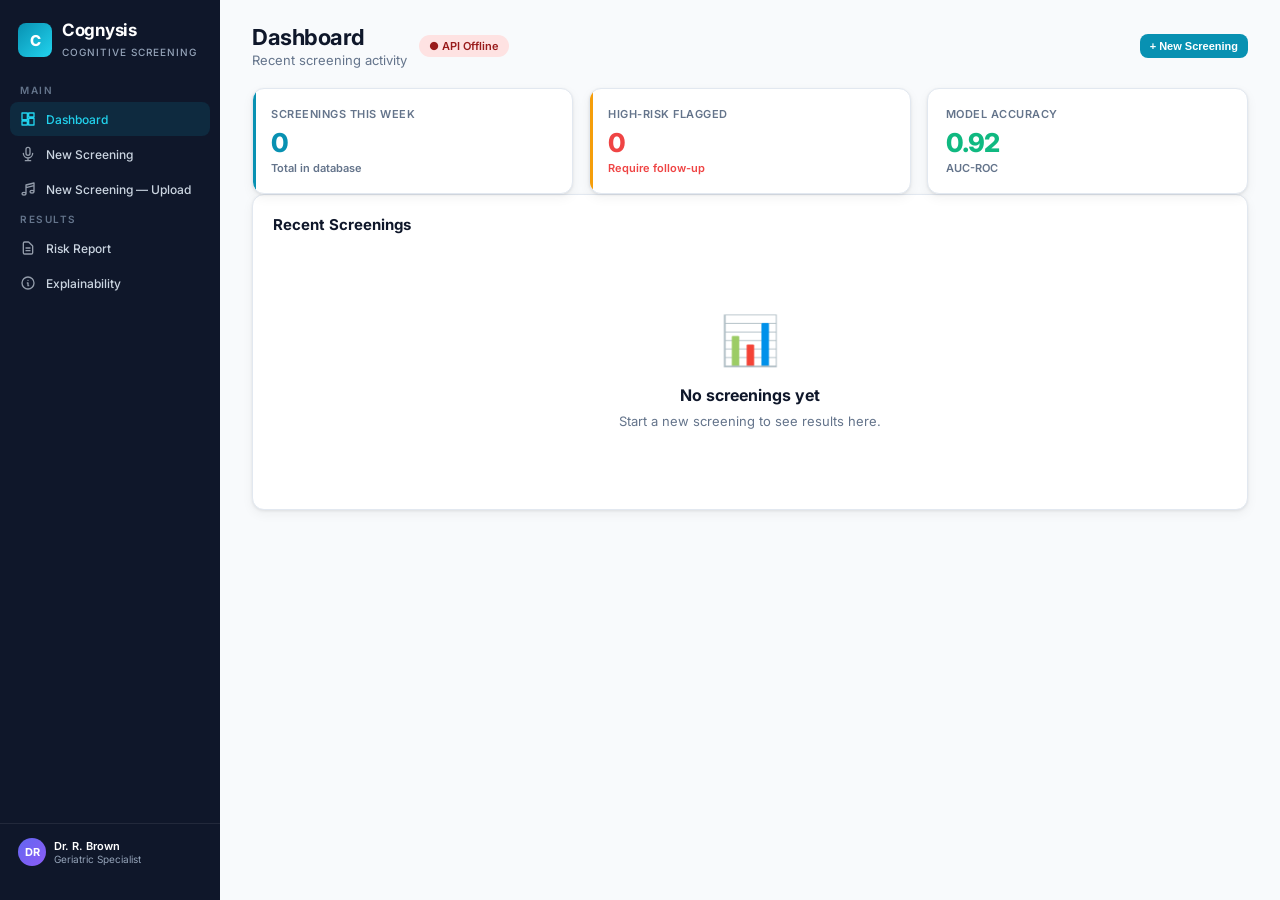
<file: indexoriginal.html>
<!DOCTYPE html>
<html lang="en">
<head>
    <meta charset="UTF-8">
    <meta name="viewport" content="width=device-width, initial-scale=1.0">
    <title>Cognysis — Cognitive Risk Screening</title>
    <link href="https://fonts.googleapis.com/css2?family=Inter:wght@300;400;500;600;700;800&display=swap" rel="stylesheet">
    <style>
        :root {
            --primary: #0f172a; --accent: #0891b2; --accent-light: #22d3ee; --accent-bg: #ecfeff;
            --success: #10b981; --warning: #f59e0b; --danger: #ef4444;
            --text: #0f172a; --text-muted: #64748b; --bg: #f8fafc; --card: #ffffff;
            --border: #e2e8f0; --shadow: 0 1px 3px rgba(0,0,0,0.08), 0 4px 12px rgba(0,0,0,0.05);
            --shadow-lg: 0 10px 40px rgba(0,0,0,0.12); --radius: 12px; --radius-sm: 8px;
        }
        * { margin: 0; padding: 0; box-sizing: border-box; }
        body { font-family: 'Inter', sans-serif; background: var(--bg); color: var(--text); }
        .app { display: flex; min-height: 100vh; }
        .sidebar {
            width: 220px; background: var(--primary); color: white; padding: 20px 0;
            position: fixed; height: 100vh; z-index: 100; display: flex; flex-direction: column;
        }
        .sidebar-brand { padding: 0 18px 24px; display: flex; align-items: center; gap: 10px; }
        .sidebar-brand .logo-icon {
            width: 34px; height: 34px; background: linear-gradient(135deg, var(--accent), var(--accent-light));
            border-radius: 8px; display: flex; align-items: center; justify-content: center;
            font-weight: 800; font-size: 15px; color: white;
        }
        .sidebar-brand h1 { font-size: 17px; font-weight: 700; letter-spacing: -0.3px; }
        .sidebar-brand span { font-size: 10px; color: #94a3b8; font-weight: 500; text-transform: uppercase; letter-spacing: 1px; }
        .nav-section { padding: 0 10px; margin-bottom: 6px; }
        .nav-section-title { font-size: 10px; text-transform: uppercase; letter-spacing: 1.5px; color: #64748b; padding: 0 10px; margin-bottom: 6px; font-weight: 600; }
        .nav-item {
            display: flex; align-items: center; gap: 10px; padding: 9px 10px; margin: 1px 0;
            border-radius: var(--radius-sm); cursor: pointer; transition: all 0.2s; font-size: 12px; font-weight: 500; color: #cbd5e1;
        }
        .nav-item:hover { background: rgba(255,255,255,0.05); color: white; }
        .nav-item.active { background: rgba(8,145,178,0.15); color: var(--accent-light); }
        .nav-item svg { width: 16px; height: 16px; opacity: 0.7; flex-shrink: 0; }
        .nav-item.active svg { opacity: 1; }
        .sidebar-footer { margin-top: auto; padding: 14px 18px; border-top: 1px solid rgba(255,255,255,0.08); }
        .user-pill { display: flex; align-items: center; gap: 8px; }
        .user-avatar { width: 28px; height: 28px; border-radius: 50%; background: linear-gradient(135deg, #6366f1, #8b5cf6); display: flex; align-items: center; justify-content: center; font-size: 11px; font-weight: 700; }
        .user-info { font-size: 11px; }
        .user-info .name { font-weight: 600; color: white; }
        .user-info .role { color: #94a3b8; font-size: 10px; }

        .main { margin-left: 220px; flex: 1; padding: 24px 32px; max-width: 1100px; }
        .page-header { display: flex; justify-content: space-between; align-items: center; margin-bottom: 20px; }
        .page-header h2 { font-size: 22px; font-weight: 700; letter-spacing: -0.5px; }
        .page-header p { color: var(--text-muted); font-size: 13px; margin-top: 2px; }
        .header-actions { display: flex; gap: 8px; }
        .btn {
            display: inline-flex; align-items: center; gap: 6px; padding: 8px 14px;
            border-radius: var(--radius-sm); font-size: 12px; font-weight: 600; cursor: pointer;
            border: none; transition: all 0.2s;
        }
        .btn-primary { background: var(--accent); color: white; }
        .btn-primary:hover { background: #0e7490; }
        .btn-primary:disabled { background: #a0aec0; cursor: not-allowed; }
        .btn-secondary { background: white; color: var(--text); border: 1px solid var(--border); }
        .btn-secondary:hover { background: var(--bg); }
        .btn-ghost { background: transparent; color: var(--text-muted); }
        .btn-ghost:hover { color: var(--text); background: var(--bg); }
        .btn-sm { padding: 6px 10px; font-size: 11px; }

        .screen { display: none; animation: fadeIn 0.3s ease; }
        .screen.active { display: block; }
        @keyframes fadeIn { from { opacity: 0; transform: translateY(6px); } to { opacity: 1; transform: translateY(0); } }

        .card {
            background: var(--card); border-radius: var(--radius); border: 1px solid var(--border);
            box-shadow: var(--shadow); padding: 20px; margin-bottom: 16px;
        }
        .card-header { display: flex; justify-content: space-between; align-items: center; margin-bottom: 16px; }
        .card-title { font-size: 15px; font-weight: 700; display: flex; align-items: center; gap: 8px; }
        .card-title .badge {
            font-size: 9px; padding: 2px 7px; border-radius: 20px; font-weight: 700; text-transform: uppercase; letter-spacing: 0.5px;
        }
        .badge-live { background: #fee2e2; color: var(--danger); }
        .badge-processing { background: #fef3c7; color: #92400e; }
        .badge-complete { background: #d1fae5; color: #065f46; }
        .badge-info { background: var(--accent-bg); color: var(--accent); }

        .grid-2 { display: grid; grid-template-columns: 1fr 1fr; gap: 16px; }
        .grid-3 { display: grid; grid-template-columns: repeat(3, 1fr); gap: 16px; }

        .stat-card {
            background: var(--card); border-radius: var(--radius); border: 1px solid var(--border);
            box-shadow: var(--shadow); padding: 18px; position: relative; overflow: hidden;
        }
        .stat-card::before { content: ''; position: absolute; top: 0; left: 0; width: 3px; height: 100%; }
        .stat-card.acoustic::before { background: var(--accent); }
        .stat-card.transcript::before { background: var(--warning); }
        .stat-label { font-size: 11px; color: var(--text-muted); font-weight: 600; text-transform: uppercase; letter-spacing: 0.5px; margin-bottom: 6px; }
        .stat-value { font-size: 26px; font-weight: 800; letter-spacing: -1px; margin-bottom: 3px; }
        .stat-delta { font-size: 11px; font-weight: 600; display: flex; align-items: center; gap: 3px; }
        .stat-delta.positive { color: var(--success); }
        .stat-delta.negative { color: var(--danger); }
        .stat-delta.neutral { color: var(--text-muted); }

        .patient-card {
            display: flex; align-items: center; gap: 14px; padding: 16px;
            background: linear-gradient(135deg, var(--card), var(--bg)); border-radius: var(--radius);
            border: 1px solid var(--border); margin-bottom: 20px;
        }
        .patient-avatar-lg {
            width: 48px; height: 48px; border-radius: 50%; background: linear-gradient(135deg, #e0e7ff, #c7d2fe);
            display: flex; align-items: center; justify-content: center; font-size: 18px; font-weight: 700; color: #4338ca; flex-shrink: 0;
        }
        .patient-details h3 { font-size: 16px; font-weight: 700; margin-bottom: 2px; }
        .patient-meta { display: flex; gap: 12px; font-size: 12px; color: var(--text-muted); flex-wrap: wrap; }
        .risk-pill {
            margin-left: auto; padding: 6px 14px; border-radius: 20px; font-size: 11px; font-weight: 700; flex-shrink: 0;
        }
        .risk-high { background: #fee2e2; color: var(--danger); }
        .risk-moderate { background: #fef3c7; color: #92400e; }
        .risk-low { background: #d1fae5; color: var(--success); }

        .risk-slider-container { position: relative; height: 14px; border-radius: 7px; display: flex; overflow: hidden; margin: 16px 0; }
        .risk-slider-seg { height: 100%; }
        .risk-slider-seg.low { background: linear-gradient(90deg, #34d399, #10b981); flex: 0 0 30%; }
        .risk-slider-seg.mod { background: linear-gradient(90deg, #fbbf24, #f59e0b); flex: 0 0 30%; }
        .risk-slider-seg.high { background: linear-gradient(90deg, #f87171, #ef4444); flex: 0 0 40%; }
        .risk-slider-marker {
            position: absolute; top: 50%; transform: translate(-50%, -50%);
            width: 32px; height: 32px; background: white; border: 3px solid var(--primary);
            border-radius: 50%; display: flex; align-items: center; justify-content: center;
            font-weight: 800; font-size: 11px; color: var(--primary);
            box-shadow: 0 4px 14px rgba(0,0,0,0.18); z-index: 10;
        }
        .risk-slider-labels { display: flex; justify-content: space-between; font-size: 11px; font-weight: 700; text-transform: uppercase; letter-spacing: 0.5px; margin-bottom: 8px; }
        .risk-slider-labels .low { color: var(--success); }
        .risk-slider-labels .mod { color: var(--warning); }
        .risk-slider-labels .high { color: var(--danger); }

        .pipeline-simple {
            display: flex; align-items: center; gap: 10px; padding: 12px 16px;
            background: var(--card); border-radius: var(--radius-sm); border: 1px solid var(--border);
            margin-bottom: 8px;
        }
        .pipeline-simple.complete { border-left: 3px solid var(--success); opacity: 0.7; }
        .pipeline-simple.active { border-left: 3px solid var(--accent); background: var(--accent-bg); }
        .pipeline-simple.pending { border-left: 3px solid var(--border); }
        .step-dot { width: 22px; height: 22px; border-radius: 50%; display: flex; align-items: center; justify-content: center; font-size: 11px; flex-shrink: 0; }
        .step-dot.done { background: var(--success); color: white; }
        .step-dot.run { background: var(--accent); color: white; animation: pulse 2s infinite; }
        .step-dot.wait { background: var(--bg); color: var(--text-muted); border: 1px solid var(--border); }
        @keyframes pulse { 0%, 100% { box-shadow: 0 0 0 0 rgba(8,145,178,0.4); } 50% { box-shadow: 0 0 0 6px rgba(8,145,178,0); } }
        .step-text { font-size: 13px; font-weight: 600; }
        .step-text small { display: block; font-size: 11px; color: var(--text-muted); font-weight: 500; margin-top: 1px; }
        .step-status { font-size: 10px; font-weight: 700; text-transform: uppercase; letter-spacing: 0.5px; padding: 3px 8px; border-radius: 20px; margin-left: auto; flex-shrink: 0; }
        .status-waiting { background: var(--bg); color: var(--text-muted); }
        .status-running { background: var(--accent-bg); color: var(--accent); }
        .status-done { background: #d1fae5; color: var(--success); }

        .clickable-row {
            display: flex; align-items: center; justify-content: space-between;
            padding: 12px 14px; background: var(--bg); border-radius: var(--radius-sm);
            margin-bottom: 8px; cursor: pointer; transition: all 0.2s; border: 1px solid transparent;
        }
        .clickable-row:hover { background: #f1f5f9; border-color: var(--border); }
        .clickable-row .row-left { display: flex; align-items: center; gap: 10px; }
        .clickable-row .row-icon { width: 32px; height: 32px; border-radius: 50%; display: flex; align-items: center; justify-content: center; font-size: 13px; flex-shrink: 0; }
        .clickable-row .row-title { font-size: 13px; font-weight: 700; }
        .clickable-row .row-desc { font-size: 11px; color: var(--text-muted); margin-top: 1px; }
        .clickable-row .row-arrow { color: var(--text-muted); font-size: 14px; }

        .clinical-summary {
            background: var(--accent-bg); border-left: 4px solid var(--accent);
            border-radius: 0 var(--radius) var(--radius) 0; padding: 16px;
        }
        .clinical-summary-title { font-size: 13px; font-weight: 700; color: var(--primary); margin-bottom: 8px; display: flex; align-items: center; gap: 6px; }
        .clinical-summary-text { font-size: 13px; color: #164e63; line-height: 1.6; }

        .marker-table { width: 100%; border-collapse: collapse; font-size: 12px; }
        .marker-table th { text-align: left; padding: 10px 12px; font-size: 10px; text-transform: uppercase; letter-spacing: 0.5px; color: var(--text-muted); font-weight: 700; border-bottom: 2px solid var(--border); }
        .marker-table td { padding: 10px 12px; border-bottom: 1px solid var(--border); vertical-align: middle; }
        .marker-table tr:hover td { background: var(--bg); }
        .chip { display: inline-block; font-size: 10px; padding: 2px 8px; border-radius: 20px; font-weight: 600; }
        .chip-danger { background: #fee2e2; color: var(--danger); border: 1px solid #fecaca; }
        .chip-warn { background: #fef3c7; color: #92400e; border: 1px solid #fde68a; }
        .chip-success { background: #d1fae5; color: var(--success); border: 1px solid #a7f3d0; }

        .data-table { width: 100%; border-collapse: collapse; font-size: 13px; }
        .data-table th { text-align: left; padding: 10px 12px; font-size: 10px; text-transform: uppercase; letter-spacing: 0.5px; color: var(--text-muted); font-weight: 700; border-bottom: 2px solid var(--border); }
        .data-table td { padding: 12px; border-bottom: 1px solid var(--border); vertical-align: middle; }
        .data-table tr:hover td { background: var(--bg); }
        .table-tag { font-size: 10px; padding: 3px 10px; border-radius: 20px; font-weight: 600; }

        .alert-box { display: flex; gap: 12px; padding: 14px; border-radius: var(--radius); margin-top: 16px; }
        .alert-box.danger { background: #fee2e2; border: 1px solid #fecaca; }
        .alert-box.warning { background: #fef3c7; border: 1px solid #fde68a; }
        .alert-icon { width: 32px; height: 32px; border-radius: 50%; display: flex; align-items: center; justify-content: center; font-size: 14px; flex-shrink: 0; }
        .alert-box.danger .alert-icon { background: #fecaca; color: var(--danger); }
        .alert-box.warning .alert-icon { background: #fde68a; color: #92400e; }
        .alert-content { flex: 1; }
        .alert-title { font-size: 13px; font-weight: 700; margin-bottom: 4px; }
        .alert-box.danger .alert-title { color: #991b1b; }
        .alert-box.warning .alert-title { color: #92400e; }
        .alert-text { font-size: 12px; line-height: 1.5; }
        .alert-box.danger .alert-text { color: #7f1d1d; }
        .alert-box.warning .alert-text { color: #78350f; }

        .upload-area {
            border: 2px dashed var(--border); border-radius: var(--radius); padding: 40px;
            text-align: center; transition: all 0.2s; cursor: pointer;
        }
        .upload-area:hover { border-color: var(--accent); background: var(--accent-bg); }
        .upload-area.dragover { border-color: var(--accent); background: var(--accent-bg); }
        .upload-area input { display: none; }

        .spinner-overlay {
            position: fixed; top: 0; left: 0; right: 0; bottom: 0;
            background: rgba(255,255,255,0.9); z-index: 999;
            display: none; align-items: center; justify-content: center; flex-direction: column;
        }
        .spinner-overlay.active { display: flex; }
        .spinner-circle {
            width: 48px; height: 48px; border: 4px solid var(--border);
            border-top-color: var(--accent); border-radius: 50%;
            animation: spin 1s linear infinite; margin-bottom: 16px;
        }
        @keyframes spin { to { transform: rotate(360deg); } }

        .toast {
            position: fixed; bottom: 24px; right: 24px; z-index: 1001;
            padding: 12px 20px; border-radius: var(--radius-sm); font-size: 13px; font-weight: 600;
            box-shadow: var(--shadow-lg); transform: translateY(100px); opacity: 0;
            transition: all 0.3s ease; max-width: 400px; line-height: 1.4;
        }
        .toast.show { transform: translateY(0); opacity: 1; }
        .toast-success { background: var(--success); color: white; }
        .toast-error { background: var(--danger); color: white; }
        .toast-warning { background: var(--warning); color: #78350f; }

        .feature-row { display: flex; align-items: center; gap: 10px; margin-bottom: 10px; }
        .feature-name { width: 160px; font-size: 12px; font-weight: 600; color: var(--text-muted); flex-shrink: 0; }
        .feature-bar-bg { flex: 1; height: 8px; background: var(--bg); border-radius: 4px; overflow: hidden; position: relative; }
        .feature-bar-fill { height: 100%; border-radius: 4px; transition: width 1s ease; }
        .feature-value { width: 50px; text-align: right; font-family: 'JetBrains Mono', monospace; font-size: 12px; font-weight: 700; }

        .shap-row { display: flex; align-items: center; margin-bottom: 12px; }
        .shap-label { width: 160px; font-size: 0.85rem; color: #4a5568; }
        .shap-bar-wrap { flex: 1; height: 28px; background: #edf2f7; border-radius: 6px; overflow: hidden; position: relative; }
        .shap-bar { height: 100%; border-radius: 6px; transition: width 0.6s ease; }
        .shap-bar.positive { background: #e53e3e; }
        .shap-bar.negative { background: #48bb78; }
        .shap-value { position: absolute; right: 8px; top: 50%; transform: translateY(-50%); font-size: 0.8rem; font-weight: 600; color: #2d3748; }

        .indicators { list-style: none; }
        .indicators li { padding: 10px 0; border-bottom: 1px solid var(--border); font-size: 0.95rem; }
        .indicators li:last-child { border-bottom: none; }

        .disclaimer {
            background: #fffbeb; border-left: 4px solid #f6ad55;
            border-radius: 0 var(--radius) var(--radius) 0; padding: 16px;
            font-size: 0.85rem; color: #744210; margin-top: 20px;
        }

        .empty-state { text-align: center; padding: 60px 20px; color: var(--text-muted); }
        .empty-state-icon { font-size: 48px; margin-bottom: 16px; }
        .empty-state h3 { font-size: 16px; font-weight: 700; color: var(--text); margin-bottom: 8px; }
        .empty-state p { font-size: 13px; }

        .api-status {
            display: inline-flex; align-items: center; gap: 6px; font-size: 11px; font-weight: 600; padding: 4px 10px; border-radius: 20px; margin-left: 12px;
        }
        .api-status.online { background: #d1fae5; color: #065f46; }
        .api-status.offline { background: #fee2e2; color: #991b1b; }
        .api-status.checking { background: #fef3c7; color: #92400e; }

        ::-webkit-scrollbar { width: 5px; }
        ::-webkit-scrollbar-track { background: transparent; }
        ::-webkit-scrollbar-thumb { background: #cbd5e1; border-radius: 3px; }

        @media (max-width: 1000px) {
            .grid-2, .grid-3 { grid-template-columns: 1fr; }
            .sidebar { width: 180px; }
            .main { margin-left: 180px; padding: 16px 20px; }
        }
    </style>
<base target="_blank">
</head>
<body>
    <div class="app">
        <aside class="sidebar">
            <div class="sidebar-brand">
                <div class="logo-icon">C</div>
                <div><h1>Cognysis</h1><span>Cognitive Screening</span></div>
            </div>
            <div class="nav-section">
                <div class="nav-section-title">Main</div>
                <div class="nav-item active" data-screen="dashboard" onclick="navTo('dashboard')">
                    <svg fill="none" stroke="currentColor" stroke-width="2" viewBox="0 0 24 24"><path stroke-linecap="round" stroke-linejoin="round" d="M3 13h8V3H3v10zm0 8h8v-6H3v6zm10 0h8V11h-8v10zm0-18v6h8V3h-8z"/></svg>
                    Dashboard
                </div>
                <div class="nav-item" data-screen="screening" onclick="navTo('screening')">
                    <svg fill="none" stroke="currentColor" stroke-width="2" viewBox="0 0 24 24"><path stroke-linecap="round" stroke-linejoin="round" d="M19 11a7 7 0 01-7 7m0 0a7 7 0 01-7-7m7 7v4m0 0H8m4 0h4m-4-8a3 3 0 01-3-3V5a3 3 0 116 0v6a3 3 0 01-3 3z"/></svg>
                    New Screening
                </div>
                <div class="nav-item" data-screen="screening-upload" onclick="navTo('screening-upload')">
                    <svg fill="none" stroke="currentColor" stroke-width="2" viewBox="0 0 24 24"><path stroke-linecap="round" stroke-linejoin="round" d="M9 19V6l12-3v13M9 19c0 1.105-1.343 2-3 2s-3-.895-3-2 1.343-2 3-2 3 .895 3 2zm12-3c0 1.105-1.343 2-3 2s-3-.895-3-2 1.343-2 3-2 3 .895 3 2zM9 10l12-3"/></svg>
                    New Screening — Upload
                </div>
            </div>
            <div class="nav-section">
                <div class="nav-section-title">Results</div>
                <div class="nav-item" data-screen="results" onclick="navTo('results')">
                    <svg fill="none" stroke="currentColor" stroke-width="2" viewBox="0 0 24 24"><path stroke-linecap="round" stroke-linejoin="round" d="M9 12h6m-6 4h6m2 5H7a2 2 0 01-2-2V5a2 2 0 012-2h5.586a1 1 0 01.707.293l5.414 5.414a1 1 0 01.293.707V19a2 2 0 01-2 2z"/></svg>
                    Risk Report
                </div>
                <div class="nav-item" data-screen="explainability" onclick="navTo('explainability')">
                    <svg fill="none" stroke="currentColor" stroke-width="2" viewBox="0 0 24 24"><path stroke-linecap="round" stroke-linejoin="round" d="M13 16h-1v-4h-1m1-4h.01M21 12a9 9 0 11-18 0 9 9 0 0118 0z"/></svg>
                    Explainability
                </div>
            </div>
            <div class="sidebar-footer">
                <div class="user-pill">
                    <div class="user-avatar">DR</div>
                    <div class="user-info"><div class="name">Dr. R. Brown</div><div class="role">Geriatric Specialist</div></div>
                </div>
            </div>
        </aside>

        <main class="main">
            <div id="dashboard" class="screen active">
                <div class="page-header">
                    <div style="display:flex;align-items:center;">
                        <div><h2>Dashboard</h2><p>Recent screening activity</p></div>
                        <div class="api-status checking" id="apiStatus">● Checking API...</div>
                    </div>
                    <div class="header-actions">
                        <button class="btn btn-primary btn-sm" onclick="navTo('screening')">+ New Screening</button>
                    </div>
                </div>
                <div class="grid-3">
                    <div class="stat-card acoustic">
                        <div class="stat-label">Screenings This Week</div>
                        <div class="stat-value" style="color: var(--accent);" id="dash-count">0</div>
                        <div class="stat-delta neutral">Total in database</div>
                    </div>
                    <div class="stat-card transcript">
                        <div class="stat-label">High-Risk Flagged</div>
                        <div class="stat-value" style="color: var(--danger);" id="dash-high">0</div>
                        <div class="stat-delta negative">Require follow-up</div>
                    </div>
                    <div class="stat-card">
                        <div class="stat-label">Model Accuracy</div>
                        <div class="stat-value" style="color: var(--success);">0.92</div>
                        <div class="stat-delta neutral">AUC-ROC</div>
                    </div>
                </div>
                <div class="card">
                    <div class="card-header"><div class="card-title">Recent Screenings</div></div>
                    <div id="dash-history">
                        <div class="empty-state">
                            <div class="empty-state-icon">📊</div>
                            <h3>No screenings yet</h3>
                            <p>Start a new screening to see results here.</p>
                        </div>
                    </div>
                </div>
            </div>

            <div id="screening" class="screen">
                <div class="page-header">
                    <div><h2>New Screening</h2><p>Patient intake — choose call or upload</p></div>
                    <div class="header-actions">
                        <button class="btn btn-secondary btn-sm" onclick="navTo('dashboard')">Cancel</button>
                        <button class="btn btn-primary btn-sm" id="btn-begin" onclick="beginScreening()">Begin →</button>
                    </div>
                </div>
                <div class="grid-2">
                    <div class="card">
                        <div class="card-header"><div class="card-title">Patient Information</div></div>
                        <div style="display: flex; flex-direction: column; gap: 14px;">
                            <div style="display: grid; grid-template-columns: 1fr 1fr; gap: 12px;">
                                <div>
                                    <label style="display: block; font-size: 11px; font-weight: 600; color: var(--text-muted); margin-bottom: 4px;">First Name</label>
                                    <input type="text" id="p-first" value="Dorothy" style="width: 100%; padding: 8px 12px; border: 1px solid var(--border); border-radius: var(--radius-sm); font-size: 13px; font-family: inherit;">
                                </div>
                                <div>
                                    <label style="display: block; font-size: 11px; font-weight: 600; color: var(--text-muted); margin-bottom: 4px;">Last Name</label>
                                    <input type="text" id="p-last" value="Thompson" style="width: 100%; padding: 8px 12px; border: 1px solid var(--border); border-radius: var(--radius-sm); font-size: 13px; font-family: inherit;">
                                </div>
                            </div>
                            <div style="display: grid; grid-template-columns: 1fr 1fr 1fr; gap: 12px;">
                                <div>
                                    <label style="display: block; font-size: 11px; font-weight: 600; color: var(--text-muted); margin-bottom: 4px;">Age</label>
                                    <input type="number" id="p-age" value="72" style="width: 100%; padding: 8px 12px; border: 1px solid var(--border); border-radius: var(--radius-sm); font-size: 13px; font-family: inherit;">
                                </div>
                                <div>
                                    <label style="display: block; font-size: 11px; font-weight: 600; color: var(--text-muted); margin-bottom: 4px;">Sex</label>
                                    <select id="p-sex" style="width: 100%; padding: 8px 12px; border: 1px solid var(--border); border-radius: var(--radius-sm); font-size: 13px; font-family: inherit; background: white;">
                                        <option selected>Female</option><option>Male</option>
                                    </select>
                                </div>
                                <div>
                                    <label style="display: block; font-size: 11px; font-weight: 600; color: var(--text-muted); margin-bottom: 4px;">Education (yrs)</label>
                                    <input type="number" id="p-edu" value="8" style="width: 100%; padding: 8px 12px; border: 1px solid var(--border); border-radius: var(--radius-sm); font-size: 13px; font-family: inherit;">
                                </div>
                            </div>
                            <div>
                                <label style="display: block; font-size: 11px; font-weight: 600; color: var(--text-muted); margin-bottom: 4px;">Primary Language</label>
                                <select id="p-lang" style="width: 100%; padding: 8px 12px; border: 1px solid var(--border); border-radius: var(--radius-sm); font-size: 13px; font-family: inherit; background: white;">
                                    <option selected>English (Jamaican)</option><option>Patois / English Mix</option>
                                </select>
                            </div>
                            <div>
                                <label style="display: block; font-size: 11px; font-weight: 600; color: var(--text-muted); margin-bottom: 4px;">Phone Number (for live calls)</label>
                                <input type="tel" id="p-phone" value="+18761234567" placeholder="+1 876 123 4567" style="width: 100%; padding: 8px 12px; border: 1px solid var(--border); border-radius: var(--radius-sm); font-size: 13px; font-family: inherit;">
                            </div>
                        </div>
                    </div>
                    <div class="card">
                        <div class="card-header"><div class="card-title">Health Background</div></div>
                        <div style="display: flex; flex-direction: column; gap: 8px;">
                            <label style="display: flex; align-items: center; gap: 8px; padding: 10px; background: var(--bg); border-radius: var(--radius-sm); cursor: pointer;">
                                <input type="checkbox" id="h-dm" checked style="width: 16px; height: 16px; accent-color: var(--accent);">
                                <span style="font-size: 13px; font-weight: 500;">Type 2 Diabetes</span>
                            </label>
                            <label style="display: flex; align-items: center; gap: 8px; padding: 10px; background: var(--bg); border-radius: var(--radius-sm); cursor: pointer;">
                                <input type="checkbox" id="h-htn" checked style="width: 16px; height: 16px; accent-color: var(--accent);">
                                <span style="font-size: 13px; font-weight: 500;">Hypertension</span>
                            </label>
                            <label style="display: flex; align-items: center; gap: 8px; padding: 10px; background: var(--bg); border-radius: var(--radius-sm); cursor: pointer;">
                                <input type="checkbox" id="h-stroke" style="width: 16px; height: 16px; accent-color: var(--accent);">
                                <span style="font-size: 13px; font-weight: 500;">Previous Stroke / TIA</span>
                            </label>
                            <label style="display: flex; align-items: center; gap: 8px; padding: 10px; background: var(--bg); border-radius: var(--radius-sm); cursor: pointer;">
                                <input type="checkbox" id="h-hear" style="width: 16px; height: 16px; accent-color: var(--accent);">
                                <span style="font-size: 13px; font-weight: 500;">Hearing Impairment</span>
                            </label>
                        </div>
                    </div>
                </div>
            </div>

            <div id="screening-upload" class="screen">
                <div class="page-header">
                    <div><h2>New Screening — Upload</h2><p>Audio file upload only. No live call.</p></div>
                    <div class="header-actions">
                        <button class="btn btn-secondary btn-sm" onclick="navTo('dashboard')">Cancel</button>
                    </div>
                </div>
                <div class="grid-2">
                    <div class="card">
                        <div class="card-header"><div class="card-title">Patient Information</div></div>
                        <div style="display: flex; flex-direction: column; gap: 14px;">
                            <div style="display: grid; grid-template-columns: 1fr 1fr; gap: 12px;">
                                <div>
                                    <label style="display: block; font-size: 11px; font-weight: 600; color: var(--text-muted); margin-bottom: 4px;">First Name</label>
                                    <input type="text" id="p-first-upload" value="Dorothy" style="width: 100%; padding: 8px 12px; border: 1px solid var(--border); border-radius: var(--radius-sm); font-size: 13px; font-family: inherit;">
                                </div>
                                <div>
                                    <label style="display: block; font-size: 11px; font-weight: 600; color: var(--text-muted); margin-bottom: 4px;">Last Name</label>
                                    <input type="text" id="p-last-upload" value="Thompson" style="width: 100%; padding: 8px 12px; border: 1px solid var(--border); border-radius: var(--radius-sm); font-size: 13px; font-family: inherit;">
                                </div>
                            </div>
                            <div style="display: grid; grid-template-columns: 1fr 1fr 1fr; gap: 12px;">
                                <div>
                                    <label style="display: block; font-size: 11px; font-weight: 600; color: var(--text-muted); margin-bottom: 4px;">Age</label>
                                    <input type="number" id="p-age-upload" value="72" style="width: 100%; padding: 8px 12px; border: 1px solid var(--border); border-radius: var(--radius-sm); font-size: 13px; font-family: inherit;">
                                </div>
                                <div>
                                    <label style="display: block; font-size: 11px; font-weight: 600; color: var(--text-muted); margin-bottom: 4px;">Sex</label>
                                    <select id="p-sex-upload" style="width: 100%; padding: 8px 12px; border: 1px solid var(--border); border-radius: var(--radius-sm); font-size: 13px; font-family: inherit; background: white;">
                                        <option selected>Female</option><option>Male</option>
                                    </select>
                                </div>
                                <div>
                                    <label style="display: block; font-size: 11px; font-weight: 600; color: var(--text-muted); margin-bottom: 4px;">Education (yrs)</label>
                                    <input type="number" id="p-edu-upload" value="8" style="width: 100%; padding: 8px 12px; border: 1px solid var(--border); border-radius: var(--radius-sm); font-size: 13px; font-family: inherit;">
                                </div>
                            </div>
                            <div>
                                <label style="display: block; font-size: 11px; font-weight: 600; color: var(--text-muted); margin-bottom: 4px;">Primary Language</label>
                                <select id="p-lang-upload" style="width: 100%; padding: 8px 12px; border: 1px solid var(--border); border-radius: var(--radius-sm); font-size: 13px; font-family: inherit; background: white;">
                                    <option selected>English (Jamaican)</option><option>Patois / English Mix</option>
                                </select>
                            </div>
                        </div>
                    </div>
                    <div class="card">
                        <div class="card-header"><div class="card-title">Health Background</div></div>
                        <div style="display: flex; flex-direction: column; gap: 8px;">
                            <label style="display: flex; align-items: center; gap: 8px; padding: 10px; background: var(--bg); border-radius: var(--radius-sm); cursor: pointer;">
                                <input type="checkbox" id="h-dm-upload" checked style="width: 16px; height: 16px; accent-color: var(--accent);">
                                <span style="font-size: 13px; font-weight: 500;">Type 2 Diabetes</span>
                            </label>
                            <label style="display: flex; align-items: center; gap: 8px; padding: 10px; background: var(--bg); border-radius: var(--radius-sm); cursor: pointer;">
                                <input type="checkbox" id="h-htn-upload" checked style="width: 16px; height: 16px; accent-color: var(--accent);">
                                <span style="font-size: 13px; font-weight: 500;">Hypertension</span>
                            </label>
                            <label style="display: flex; align-items: center; gap: 8px; padding: 10px; background: var(--bg); border-radius: var(--radius-sm); cursor: pointer;">
                                <input type="checkbox" id="h-stroke-upload" style="width: 16px; height: 16px; accent-color: var(--accent);">
                                <span style="font-size: 13px; font-weight: 500;">Previous Stroke / TIA</span>
                            </label>
                            <label style="display: flex; align-items: center; gap: 8px; padding: 10px; background: var(--bg); border-radius: var(--radius-sm); cursor: pointer;">
                                <input type="checkbox" id="h-hear-upload" style="width: 16px; height: 16px; accent-color: var(--accent);">
                                <span style="font-size: 13px; font-weight: 500;">Hearing Impairment</span>
                            </label>
                        </div>
                    </div>
                </div>
                <div class="card" style="margin-top: 8px;">
                    <div class="card-header"><div class="card-title">Audio Upload</div><span class="badge badge-info">File Only</span></div>
                    <div class="upload-area" id="uploadAreaOnly" onclick="document.getElementById('fileInputOnly').click()">
                        <input type="file" id="fileInputOnly" accept="audio/wav,audio/mp3,audio/mpeg,audio/mp4,audio/x-m4a,audio/webm" onchange="handleFileSelectOnly(this)">
                        <div style="font-size: 48px; margin-bottom: 12px;">📁</div>
                        <p style="font-size: 1.1rem; color: #4a5568; margin-bottom: 8px; font-weight: 600;">Drop or Select Audio File</p>
                        <p style="font-size: 0.85rem; color: #a0aec0; margin-bottom: 16px;">WAV, MP3, M4A, WEBM accepted. Max 20MB.</p>
                        <button class="btn btn-secondary" type="button">Select File</button>
                    </div>
                    <div id="filePreviewOnly" style="display: none; margin-top: 16px; padding: 12px; background: var(--bg); border-radius: var(--radius-sm); border: 1px solid var(--border);">
                        <div style="display: flex; align-items: center; justify-content: space-between;">
                            <div style="display: flex; align-items: center; gap: 10px;">
                                <div style="font-size: 24px;">🎵</div>
                                <div>
                                    <div style="font-size: 13px; font-weight: 600;" id="fileNameOnly">recording.wav</div>
                                    <div style="font-size: 11px; color: var(--text-muted);" id="fileSizeOnly">2.4 MB</div>
                                </div>
                            </div>
                            <button class="btn btn-primary btn-sm" onclick="beginUploadScreening()">Upload & Analyze</button>
                        </div>
                    </div>
                </div>
            </div>

            <div id="audio-capture" class="screen">
                <div class="page-header">
                    <div><h2>Audio Capture</h2><p>Choose call or upload</p></div>
                    <div class="header-actions">
                        <button class="btn btn-secondary btn-sm" onclick="navTo('screening')">← Back</button>
                    </div>
                </div>
                <div class="patient-card" style="margin-bottom: 20px;">
                    <div class="patient-avatar-lg" id="cap-avatar">DT</div>
                    <div class="patient-details">
                        <h3 id="cap-name">Mrs. Dorothy Thompson</h3>
                        <div class="patient-meta" id="cap-meta">
                            <span>72 yrs</span><span>•</span><span>Female</span><span>•</span><span>8 yrs education</span>
                        </div>
                    </div>
                    <div class="risk-pill" style="background: var(--accent-bg); color: var(--accent);">Ready</div>
                </div>
                <div class="grid-2">
                    <div class="card" style="cursor: pointer;" onclick="triggerOutboundCall()">
                        <div style="text-align: center; padding: 30px;">
                            <div style="font-size: 48px; margin-bottom: 12px;">📞</div>
                            <p style="font-size: 1.1rem; color: #4a5568; margin-bottom: 8px; font-weight: 600;">Call Patient Now</p>
                            <p style="font-size: 0.85rem; color: #a0aec0; margin-bottom: 16px;">Twilio will dial the patient and guide them through the screening.</p>
                            <button class="btn btn-primary" id="btn-call">📞 Call Patient</button>
                            <p style="font-size: 11px; color: #94a3b8; margin-top: 12px;">Requires Twilio + ngrok setup</p>
                        </div>
                    </div>
                    <div class="card">
                        <div class="upload-area" id="uploadArea" onclick="document.getElementById('fileInput').click()">
                            <input type="file" id="fileInput" accept="audio/wav,audio/mp3,audio/mpeg,audio/mp4,audio/x-m4a,audio/webm" onchange="handleFileSelect(this)">
                            <div style="font-size: 48px; margin-bottom: 12px;">📁</div>
                            <p style="font-size: 1.1rem; color: #4a5568; margin-bottom: 8px; font-weight: 600;">Upload Audio File</p>
                            <p style="font-size: 0.85rem; color: #a0aec0; margin-bottom: 16px;">WAV, MP3, M4A, WEBM accepted. Max 20MB.</p>
                            <button class="btn btn-secondary" type="button">Select File</button>
                        </div>
                        <div id="filePreview" style="display: none; margin-top: 16px; padding: 12px; background: var(--bg); border-radius: var(--radius-sm); border: 1px solid var(--border);">
                            <div style="display: flex; align-items: center; justify-content: space-between;">
                                <div style="display: flex; align-items: center; gap: 10px;">
                                    <div style="font-size: 24px;">🎵</div>
                                    <div>
                                        <div style="font-size: 13px; font-weight: 600;" id="fileName">recording.wav</div>
                                        <div style="font-size: 11px; color: var(--text-muted);" id="fileSize">2.4 MB</div>
                                    </div>
                                </div>
                                <button class="btn btn-primary btn-sm" onclick="uploadSelectedFile()">Upload & Analyze</button>
                            </div>
                        </div>
                    </div>
                </div>
            </div>

            <div id="feature-extraction" class="screen">
                <div class="page-header">
                    <div><h2>Feature Extraction</h2><p>Processing speech biomarkers</p></div>
                </div>
                <div class="card">
                    <div class="card-header">
                        <div class="card-title">Processing Pipeline</div>
                        <span class="badge badge-processing" id="pipe-badge">Running</span>
                    </div>
                    <div class="pipeline-simple pending" id="pipe-1">
                        <div class="step-dot wait" id="dot-1">1</div>
                        <div class="step-text">Audio Preprocessing <small>Noise reduction, normalization, resampling</small></div>
                        <span class="step-status status-waiting" id="stat-1">Waiting</span>
                    </div>
                    <div class="pipeline-simple pending" id="pipe-2">
                        <div class="step-dot wait" id="dot-2">2</div>
                        <div class="step-text">Speech-to-Text <small>Whisper with dialect adaptation</small></div>
                        <span class="step-status status-waiting" id="stat-2">Waiting</span>
                    </div>
                    <div class="pipeline-simple pending" id="pipe-3">
                        <div class="step-dot wait" id="dot-3">3</div>
                        <div class="step-text">Feature Extraction <small>Acoustic + Transcript analysis</small></div>
                        <span class="step-status status-waiting" id="stat-3">Waiting</span>
                    </div>
                    <div class="pipeline-simple pending" id="pipe-4">
                        <div class="step-dot wait" id="dot-4">4</div>
                        <div class="step-text">Risk Scoring <small>XGBoost + SHAP explainability</small></div>
                        <span class="step-status status-waiting" id="stat-4">Waiting</span>
                    </div>
                </div>
            </div>

            <div id="analysis" class="screen">
                <div class="page-header">
                    <div><h2>AI Analysis</h2><p>Risk scoring from combined features</p></div>
                    <div class="header-actions">
                        <button class="btn btn-secondary btn-sm" onclick="navTo('audio-capture')">← Back</button>
                        <button class="btn btn-primary btn-sm" onclick="saveAndGoToResults()">Results →</button>
                    </div>
                </div>
                <div class="card">
                    <div class="card-header">
                        <div class="card-title">Risk Score</div>
                        <span class="badge badge-complete">Final</span>
                    </div>
                    <div style="display: flex; align-items: baseline; gap: 8px; margin-bottom: 8px;">
                        <span style="font-size: 48px; font-weight: 800; color: var(--danger); letter-spacing: -2px;" id="ana-score">78</span>
                        <span style="font-size: 20px; color: var(--text-muted); font-weight: 500;">/100</span>
                    </div>
                    <div class="risk-slider-labels">
                        <span class="low">Low <span style="font-weight:400;color:#94a3b8">(0–30)</span></span>
                        <span class="mod">Moderate <span style="font-weight:400;color:#94a3b8">(31–60)</span></span>
                        <span class="high">High <span style="font-weight:400;color:#94a3b8">(61–100)</span></span>
                    </div>
                    <div class="risk-slider-container">
                        <div class="risk-slider-seg low"></div>
                        <div class="risk-slider-seg mod"></div>
                        <div class="risk-slider-seg high"></div>
                        <div class="risk-slider-marker" id="ana-marker" style="left: 78%;">78</div>
                    </div>
                    <p style="text-align: center; font-size: 13px; color: var(--text-muted); margin-top: 8px;">
                        Patient falls in the <span style="font-weight: 700; color: var(--danger);" id="ana-level">High Risk</span> band.
                    </p>
                </div>
                <div class="card">
                    <div class="card-header"><div class="card-title">Top Drivers (SHAP)</div></div>
                    <div id="ana-shap"></div>
                </div>
            </div>

            <div id="results" class="screen">
                <div class="page-header">
                    <div><h2>Screening Report</h2><p>Final assessment and next steps</p></div>
                    <div class="header-actions">
                        <button class="btn btn-secondary btn-sm" onclick="navTo('dashboard')">Dashboard</button>
                        <button class="btn btn-primary btn-sm" onclick="navTo('explainability')">Why? →</button>
                    </div>
                </div>
                <div class="patient-card" id="res-card" style="border-left: 4px solid var(--danger);">
                    <div class="patient-avatar-lg" id="res-avatar">DT</div>
                    <div class="patient-details">
                        <h3 id="res-name">Mrs. Dorothy Thompson</h3>
                        <div class="patient-meta" id="res-meta">
                            <span>72 yrs</span><span>•</span><span>Female</span><span>•</span><span>8 yrs education</span>
                        </div>
                    </div>
                    <div style="text-align: right;">
                        <div style="font-size: 32px; font-weight: 800; color: var(--danger); letter-spacing: -2px;" id="res-score">78<span style="font-size: 14px; color: #94a3b8;">/100</span></div>
                        <div class="risk-pill risk-high" id="res-pill">HIGH RISK</div>
                    </div>
                </div>
                <div class="grid-2">
                    <div>
                        <div class="card" style="margin-bottom: 16px;">
                            <div class="clinical-summary">
                                <div class="clinical-summary-title">📝 Clinical Summary</div>
                                <div class="clinical-summary-text" id="res-summary">
                                    The AI detected significant acoustic and linguistic markers consistent with early-to-moderate cognitive impairment. This is a screening result — not a clinical diagnosis. Neurologist referral is strongly recommended.
                                </div>
                            </div>
                        </div>
                        <div class="card">
                            <div class="card-header"><div class="card-title">Recommended Next Steps</div><span class="badge badge-live">Urgent</span></div>
                            <div style="display: flex; flex-direction: column; gap: 8px;">
                                <div class="clickable-row">
                                    <div class="row-left">
                                        <div class="row-icon" style="background: #e0e7ff; color: #4338ca;">📋</div>
                                        <div><div class="row-title">In-Person Cognitive Tests</div><div class="row-desc">MoCA, memory tests, clock drawing</div></div>
                                    </div>
                                    <div class="row-arrow">→</div>
                                </div>
                                <div class="clickable-row">
                                    <div class="row-left">
                                        <div class="row-icon" style="background: #fce7f3; color: #be185d;">🩺</div>
                                        <div><div class="row-title">Brain Scan (MRI)</div><div class="row-desc">Check for hippocampal shrinkage</div></div>
                                    </div>
                                    <div class="row-arrow">→</div>
                                </div>
                                <div class="clickable-row">
                                    <div class="row-left">
                                        <div class="row-icon" style="background: #d1fae5; color: #065f46;">💊</div>
                                        <div><div class="row-title">Review DM & BP</div><div class="row-desc">Optimize diabetes & hypertension</div></div>
                                    </div>
                                    <div class="row-arrow">→</div>
                                </div>
                            </div>
                        </div>
                    </div>
                    <div>
                        <div class="card">
                            <div class="card-header"><div class="card-title">What the System Noticed</div></div>
                            <div id="res-findings"></div>
                        </div>
                        <div class="card">
                            <div class="card-header"><div class="card-title">Marker Breakdown</div></div>
                            <table class="marker-table">
                                <thead><tr><th>Marker</th><th>Signal</th><th>Result</th></tr></thead>
                                <tbody id="res-markers"></tbody>
                            </table>
                        </div>
                    </div>
                </div>
            </div>

            <div id="explainability" class="screen">
                <div class="page-header">
                    <div><h2>Why This Score?</h2><p>Plain-English breakdown</p></div>
                    <div class="header-actions">
                        <button class="btn btn-secondary btn-sm" onclick="navTo('results')">← Back</button>
                    </div>
                </div>
                <div class="card">
                    <div class="card-header"><div class="card-title">From the Sound of the Voice</div><span class="badge badge-info">Acoustic</span></div>
                    <div id="exp-acoustic"></div>
                </div>
                <div class="card">
                    <div class="card-header"><div class="card-title">From the Words Used</div><span class="badge badge-info">Transcript</span></div>
                    <div id="exp-transcript"></div>
                </div>
                <div class="card">
                    <div class="card-header"><div class="card-title">What Helped Lower the Risk</div><span class="badge badge-complete">Protective</span></div>
                    <div id="exp-protective"></div>
                </div>
            </div>
        </main>
    </div>

    <div class="spinner-overlay" id="spinner">
        <div class="spinner-circle"></div>
        <p style="color: var(--text-muted); font-weight: 600;">Analyzing speech patterns...</p>
        <p style="font-size: 12px; color: #a0aec0; margin-top: 8px;" id="spinner-text">M1: Ingest → M2: Clean → M3: Features → M4: Score → M5: Explain</p>
    </div>

    <div class="toast" id="toast"></div>

    <script>
    const API = "https://davyanh-cognysis-api.hf.space";

    let state = {
        patient: { id: null, first: "", last: "", age: 0, sex: "", edu: 0, lang: "" },
        screening: null,
        history: [],
        selectedFile: null,
        selectedFileOnly: null
    };

    function navTo(screenId) {
        document.querySelectorAll('.screen').forEach(s => s.classList.remove('active'));
        document.querySelectorAll('.nav-item').forEach(n => n.classList.remove('active'));
        const target = document.getElementById(screenId);
        if (target) target.classList.add('active');
        const navItem = document.querySelector('.nav-item[data-screen="' + screenId + '"]');
        if (navItem) navItem.classList.add('active');
    }

    function showToast(msg, type) {
        type = type || 'success';
        const t = document.getElementById('toast');
        t.textContent = msg;
        t.className = 'toast toast-' + type;
        requestAnimationFrame(function() { t.classList.add('show'); });
        setTimeout(function() { t.classList.remove('show'); }, 4000);
    }

    function setSpinner(show, text) {
        var s = document.getElementById('spinner');
        if (text) document.getElementById('spinner-text').textContent = text;
        s.classList.toggle('active', show);
    }

    async function checkApiHealth() {
        const statusEl = document.getElementById('apiStatus');
        try {
            const res = await fetch(API + '/', { method: 'GET', headers: { 'Accept': 'application/json' } });
            if (res.ok) {
                statusEl.textContent = '● API Online';
                statusEl.className = 'api-status online';
            } else {
                statusEl.textContent = '● API Error ' + res.status;
                statusEl.className = 'api-status offline';
            }
        } catch (e) {
            statusEl.textContent = '● API Offline';
            statusEl.className = 'api-status offline';
        }
    }

    function diagnoseFetchError(error, url) {
        if (error.message && error.message.indexOf('Failed to fetch') !== -1) {
            return 'Cannot reach ' + url + '. Check: 1) Backend running, 2) CORS enabled, 3) URL correct (' + API + '), 4) Not using file:// protocol';
        }
        return 'Error: ' + error.message;
    }

    async function beginScreening() {
        const first = document.getElementById('p-first').value.trim();
        const last = document.getElementById('p-last').value.trim();
        const age = parseInt(document.getElementById('p-age').value) || 0;
        const sex = document.getElementById('p-sex').value;
        const edu = parseInt(document.getElementById('p-edu').value) || 0;
        const lang = document.getElementById('p-lang').value;

        if (!first || !last) {
            showToast('Please enter patient name', 'error');
            return;
        }

        const fullUrl = API + '/patients?first_name=' + encodeURIComponent(first) + '&last_name=' + encodeURIComponent(last) + '&age=' + age + '&sex=' + encodeURIComponent(sex) + '&education=' + edu + '&language=' + encodeURIComponent(lang);

        setSpinner(true, 'Creating patient record...');

        try {
            const res = await fetch(fullUrl, { method: 'POST', headers: { 'Accept': 'application/json' } });
            if (!res.ok) {
                const errText = await res.text().catch(function() { return 'Unknown error'; });
                throw new Error('HTTP ' + res.status + ': ' + errText);
            }
            const data = await res.json();
            state.patient = { id: data.id, first: first, last: last, age: age, sex: sex, edu: edu, lang: lang };

            document.getElementById('cap-name').textContent = first + ' ' + last;
            document.getElementById('cap-avatar').textContent = (first[0] + last[0]).toUpperCase();
            document.getElementById('cap-meta').innerHTML = '<span>' + age + ' yrs</span><span>•</span><span>' + sex + '</span><span>•</span><span>' + edu + ' yrs education</span><span>•</span><span>' + lang + '</span>';

            state.selectedFile = null;
            document.getElementById('filePreview').style.display = 'none';
            document.getElementById('fileInput').value = '';

            navTo('audio-capture');
            showToast('Patient ' + first + ' ' + last + ' registered');
        } catch (e) {
            showToast(diagnoseFetchError(e, fullUrl), 'error');
            console.error(e);
        } finally {
            setSpinner(false);
        }
    }

    async function beginUploadScreening() {
        const first = document.getElementById('p-first-upload').value.trim();
        const last = document.getElementById('p-last-upload').value.trim();
        const age = parseInt(document.getElementById('p-age-upload').value) || 0;
        const sex = document.getElementById('p-sex-upload').value;
        const edu = parseInt(document.getElementById('p-edu-upload').value) || 0;
        const lang = document.getElementById('p-lang-upload').value;

        if (!first || !last) {
            showToast('Please enter patient name', 'error');
            return;
        }
        if (!state.selectedFileOnly) {
            showToast('Please select an audio file first', 'error');
            return;
        }

        const fullUrl = API + '/patients?first_name=' + encodeURIComponent(first) + '&last_name=' + encodeURIComponent(last) + '&age=' + age + '&sex=' + encodeURIComponent(sex) + '&education=' + edu + '&language=' + encodeURIComponent(lang);

        setSpinner(true, 'Creating patient record...');
        try {
            const res = await fetch(fullUrl, { method: 'POST', headers: { 'Accept': 'application/json' } });
            if (!res.ok) {
                const errText = await res.text().catch(function() { return 'Unknown error'; });
                throw new Error('HTTP ' + res.status + ': ' + errText);
            }
            const data = await res.json();
            state.patient = { id: data.id, first: first, last: last, age: age, sex: sex, edu: edu, lang: lang };
            showToast('Patient ' + first + ' ' + last + ' registered. Starting upload...');
            await processAudioUpload(state.selectedFileOnly);
        } catch (e) {
            showToast(diagnoseFetchError(e, fullUrl), 'error');
            console.error(e);
            setSpinner(false);
        }
    }

    function handleFileSelect(input) {
        const file = input.files[0];
        if (!file) return;
        const validExts = ['.wav','.mp3','.m4a','.webm','.ogg','.mp4'];
        const hasValidExt = validExts.some(function(ext) { return file.name.toLowerCase().endsWith(ext); });
        if (!hasValidExt) {
            showToast('Please select a valid audio file (WAV, MP3, M4A, WEBM, OGG)', 'error');
            input.value = '';
            state.selectedFile = null;
            document.getElementById('filePreview').style.display = 'none';
            return;
        }
        if (file.size > 20 * 1024 * 1024) {
            showToast('File too large. Max 20MB allowed.', 'error');
            input.value = '';
            state.selectedFile = null;
            document.getElementById('filePreview').style.display = 'none';
            return;
        }
        state.selectedFile = file;
        document.getElementById('fileName').textContent = file.name;
        document.getElementById('fileSize').textContent = formatFileSize(file.size);
        document.getElementById('filePreview').style.display = 'block';
        showToast('Selected: ' + file.name);
    }

    function handleFileSelectOnly(input) {
        const file = input.files[0];
        if (!file) return;
        const validExts = ['.wav','.mp3','.m4a','.webm','.ogg','.mp4'];
        const hasValidExt = validExts.some(function(ext) { return file.name.toLowerCase().endsWith(ext); });
        if (!hasValidExt) {
            showToast('Please select a valid audio file (WAV, MP3, M4A, WEBM, OGG)', 'error');
            input.value = '';
            state.selectedFileOnly = null;
            document.getElementById('filePreviewOnly').style.display = 'none';
            return;
        }
        if (file.size > 20 * 1024 * 1024) {
            showToast('File too large. Max 20MB allowed.', 'error');
            input.value = '';
            state.selectedFileOnly = null;
            document.getElementById('filePreviewOnly').style.display = 'none';
            return;
        }
        state.selectedFileOnly = file;
        document.getElementById('fileNameOnly').textContent = file.name;
        document.getElementById('fileSizeOnly').textContent = formatFileSize(file.size);
        document.getElementById('filePreviewOnly').style.display = 'block';
        showToast('Selected: ' + file.name);
    }

    function formatFileSize(bytes) {
        if (bytes === 0) return '0 Bytes';
        const k = 1024;
        const sizes = ['Bytes', 'KB', 'MB', 'GB'];
        const i = Math.floor(Math.log(bytes) / Math.log(k));
        return parseFloat((bytes / Math.pow(k, i)).toFixed(2)) + ' ' + sizes[i];
    }

    async function uploadSelectedFile() {
        if (!state.selectedFile) {
            showToast('Please select a file first', 'error');
            return;
        }
        await processAudioUpload(state.selectedFile);
    }

    async function processAudioUpload(file) {
        const endpoint = API + '/screen';
        navTo('feature-extraction');
        runPipelineAnimation();
        setSpinner(true, 'Uploading and analyzing audio...');
        try {
            const formData = new FormData();
            formData.append('file', file);
            const res = await fetch(endpoint, { method: 'POST', body: formData, headers: { 'Accept': 'application/json' } });
            if (!res.ok) {
                const errText = await res.text().catch(function() { return 'Unknown error'; });
                throw new Error('HTTP ' + res.status + ': ' + errText);
            }
            const data = await res.json();
            state.screening = data;
            populateAnalysis(data);
            populateResults(data);
            populateExplainability(data);
            await new Promise(function(r) { setTimeout(r, 1500); });
            navTo('analysis');
            showToast('Analysis complete');
        } catch (e) {
            showToast(diagnoseFetchError(e, endpoint), 'error');
            console.error(e);
            navTo('audio-capture');
        } finally {
            setSpinner(false);
        }
    }

    document.addEventListener('DOMContentLoaded', function() {
        checkApiHealth();
        loadHistory();
        ['uploadArea', 'uploadAreaOnly'].forEach(function(id) {
            const area = document.getElementById(id);
            if (!area) return;
            ['dragenter', 'dragover', 'dragleave', 'drop'].forEach(function(eventName) {
                area.addEventListener(eventName, function(e) { e.preventDefault(); e.stopPropagation(); }, false);
            });
            ['dragenter', 'dragover'].forEach(function(eventName) {
                area.addEventListener(eventName, function() { area.classList.add('dragover'); }, false);
            });
            ['dragleave', 'drop'].forEach(function(eventName) {
                area.addEventListener(eventName, function() { area.classList.remove('dragover'); }, false);
            });
            area.addEventListener('drop', function(e) {
                const dt = e.dataTransfer;
                const files = dt.files;
                if (files.length > 0) {
                    if (id === 'uploadAreaOnly') {
                        const input = document.getElementById('fileInputOnly');
                        const dataTransfer = new DataTransfer();
                        dataTransfer.items.add(files[0]);
                        input.files = dataTransfer.files;
                        handleFileSelectOnly(input);
                    } else {
                        const input = document.getElementById('fileInput');
                        const dataTransfer = new DataTransfer();
                        dataTransfer.items.add(files[0]);
                        input.files = dataTransfer.files;
                        handleFileSelect(input);
                    }
                }
            }, false);
        });
    });

    function runPipelineAnimation() {
        const steps = [
            { id: 'pipe-1', dot: 'dot-1', stat: 'stat-1', delay: 600 },
            { id: 'pipe-2', dot: 'dot-2', stat: 'stat-2', delay: 1400 },
            { id: 'pipe-3', dot: 'dot-3', stat: 'stat-3', delay: 2200 },
            { id: 'pipe-4', dot: 'dot-4', stat: 'stat-4', delay: 3000 },
        ];
        steps.forEach(function(s, i) {
            setTimeout(function() {
                const el = document.getElementById(s.id);
                const dot = document.getElementById(s.dot);
                const stat = document.getElementById(s.stat);
                el.classList.remove('pending');
                if (i < 2) {
                    el.classList.add('complete');
                    dot.className = 'step-dot done';
                    dot.textContent = '✓';
                    stat.className = 'step-status status-done';
                    stat.textContent = 'Done';
                } else {
                    el.classList.add('active');
                    dot.className = 'step-dot run';
                    dot.textContent = '⚡';
                    stat.className = 'step-status status-running';
                    stat.textContent = 'Running';
                }
            }, s.delay);
        });
        setTimeout(function() {
            document.getElementById('pipe-badge').textContent = 'Complete';
            document.getElementById('pipe-badge').className = 'badge badge-complete';
            steps.slice(2).forEach(function(s) {
                const el = document.getElementById(s.id);
                const dot = document.getElementById(s.dot);
                const stat = document.getElementById(s.stat);
                el.classList.remove('active');
                el.classList.add('complete');
                dot.className = 'step-dot done';
                dot.textContent = '✓';
                stat.className = 'step-status status-done';
                stat.textContent = 'Done';
            });
        }, 4000);
    }

    function populateAnalysis(data) {
        const pred = data.prediction;
        const score = Math.round(pred.risk_score * 100);
        const level = pred.risk_level;
        const color = level === 'high' ? '#ef4444' : level === 'moderate' ? '#f59e0b' : '#10b981';
        document.getElementById('ana-score').textContent = score;
        document.getElementById('ana-score').style.color = color;
        document.getElementById('ana-level').textContent = level.charAt(0).toUpperCase() + level.slice(1) + ' Risk';
        document.getElementById('ana-level').style.color = color;
        const marker = document.getElementById('ana-marker');
        marker.style.left = score + '%';
        marker.textContent = score;
        marker.style.borderColor = color;
        const shapContainer = document.getElementById('ana-shap');
        shapContainer.innerHTML = '';
        const maxImpact = Math.max.apply(null, pred.shap_breakdown.map(function(d) { return Math.abs(d.impact); }));
        pred.shap_breakdown.forEach(function(item) {
            const width = (Math.abs(item.impact) / maxImpact * 100);
            const div = document.createElement('div');
            div.className = 'shap-row';
            div.innerHTML = '<div class="shap-label">' + formatFeatureName(item.feature) + '</div><div class="shap-bar-wrap"><div class="shap-bar ' + (item.impact > 0 ? 'positive' : 'negative') + '" style="width: ' + width + '%"></div><span class="shap-value">' + (item.impact > 0 ? '+' : '') + item.impact.toFixed(4) + '</span></div>';
            shapContainer.appendChild(div);
        });
    }

    function populateResults(data) {
        const pred = data.prediction;
        const features = data.features;
        const exp = pred.explanation;
        const score = Math.round(pred.risk_score * 100);
        const level = pred.risk_level;
        const color = level === 'high' ? '#ef4444' : level === 'moderate' ? '#f59e0b' : '#10b981';
        const p = state.patient;
        document.getElementById('res-name').textContent = p.first + ' ' + p.last;
        document.getElementById('res-avatar').textContent = (p.first[0] + p.last[0]).toUpperCase();
        document.getElementById('res-meta').innerHTML = '<span>' + p.age + ' yrs</span><span>•</span><span>' + p.sex + '</span><span>•</span><span>' + p.edu + ' yrs education</span>';
        document.getElementById('res-score').innerHTML = score + '<span style="font-size:14px;color:#94a3b8">/100</span>';
        document.getElementById('res-score').style.color = color;
        document.getElementById('res-pill').textContent = level.toUpperCase() + ' RISK';
        document.getElementById('res-pill').className = 'risk-pill risk-' + level;
        document.getElementById('res-card').style.borderLeftColor = color;
        document.getElementById('res-summary').innerHTML = 'The AI detected speech patterns consistent with <strong>' + level + ' risk</strong> for cognitive impairment. ' + (exp.key_indicators[0] || '') + ' ' + (exp.key_indicators[1] || '') + ' This is a <strong>screening result — not a clinical diagnosis</strong>.';
        const findings = document.getElementById('res-findings');
        findings.innerHTML = '';
        exp.key_indicators.forEach(function(indicator, i) {
            const isHigh = i < 2;
            const c = isHigh ? 'var(--danger)' : 'var(--warning)';
            const b = isHigh ? '3px solid var(--danger)' : '3px solid var(--warning)';
            const arrow = indicator.indexOf('↑') !== -1 ? '↑' : indicator.indexOf('↓') !== -1 ? '↓' : '•';
            const numMatch = indicator.match(/[\d\.]+/);
            const num = numMatch ? numMatch[0] : '';
            const div = document.createElement('div');
            div.style.cssText = 'display:flex;justify-content:space-between;align-items:center;padding:12px;background:var(--bg);border-radius:var(--radius-sm);border-left:' + b + ';margin-bottom:8px;';
            div.innerHTML = '<div><div style="font-size:12px;font-weight:700;">' + indicator.split('—')[0] + '</div><div style="font-size:11px;color:var(--text-muted);">' + (indicator.split('—')[1] || '') + '</div></div><div style="font-size:16px;font-weight:800;color:' + c + ';">' + arrow + ' ' + num + '</div>';
            findings.appendChild(div);
        });
        const markers = document.getElementById('res-markers');
        markers.innerHTML = '';
        const markerData = [
            { name: 'Pause ratio (acoustic)', signal: 'High', result: features.acoustic.pause_ratio, chip: 'chip-danger' },
            { name: 'Speech rate (acoustic)', signal: 'High', result: features.linguistic.speech_rate_wpm + ' WPM', chip: 'chip-warn' },
            { name: 'Pitch variation (acoustic)', signal: 'Moderate', result: features.acoustic.pitch_std_hz + ' Hz', chip: 'chip-warn' },
            { name: 'Short utterances (acoustic)', signal: 'Moderate', result: features.acoustic.short_utterance_count, chip: 'chip-warn' },
            { name: 'Word count (linguistic)', signal: 'Low', result: features.linguistic.word_count, chip: 'chip-success' },
            { name: 'Filler rate (linguistic)', signal: 'Low', result: features.linguistic.filler_rate, chip: 'chip-success' },
        ];
        markerData.forEach(function(m) {
            const tr = document.createElement('tr');
            tr.innerHTML = '<td>' + m.name + '</td><td>' + m.signal + '</td><td><span class="chip ' + m.chip + '">' + m.result + '</span></td>';
            markers.appendChild(tr);
        });
    }

    function populateExplainability(data) {
        const pred = data.prediction;
        const features = data.features;
        const acoustic = document.getElementById('exp-acoustic');
        const transcript = document.getElementById('exp-transcript');
        const protective = document.getElementById('exp-protective');
        acoustic.innerHTML = '';
        transcript.innerHTML = '';
        protective.innerHTML = '';
        pred.shap_breakdown.forEach(function(item) {
            if (item.impact <= 0) return;
            const isHigh = item.impact > 0.1;
            const b = isHigh ? '3px solid var(--danger)' : '3px solid var(--warning)';
            const c = isHigh ? 'var(--danger)' : 'var(--warning)';
            const desc = getFeatureDesc(item.feature, features);
            const div = document.createElement('div');
            div.style.cssText = 'padding:14px;background:var(--bg);border-radius:var(--radius-sm);border-left:' + b + ';margin-bottom:10px;';
            div.innerHTML = '<div style="font-size:13px;font-weight:700;color:' + c + ';margin-bottom:4px;">' + getFeatureIcon(item.feature) + ' ' + formatFeatureName(item.feature) + ' — Impact: +' + item.impact.toFixed(3) + '</div><div style="font-size:12px;color:var(--text-muted);line-height:1.6;">' + desc + '</div>';
            if (['pause_ratio','pitch_std_hz','short_utterance_count','duration_seconds'].indexOf(item.feature) !== -1) {
                acoustic.appendChild(div);
            } else {
                transcript.appendChild(div);
            }
        });
        const edu = state.patient.edu;
        if (edu > 0) {
            const div = document.createElement('div');
            div.style.cssText = 'padding:14px;background:#d1fae5;border-radius:var(--radius-sm);border-left:3px solid var(--success);';
            div.innerHTML = '<div style="font-size:13px;font-weight:700;color:var(--success);margin-bottom:4px;">📖 ' + edu + ' Years of Education</div><div style="font-size:12px;color:#065f46;line-height:1.6;">' + edu + ' years of schooling provides cognitive reserve — extra brain capacity that helps compensate for early decline. The system adjusted the score upward because of this protective factor.</div>';
            protective.appendChild(div);
        }
    }

    async function saveAndGoToResults() {
        if (!state.screening || !state.patient.id) {
            showToast('No screening data to save', 'error');
            return;
        }
        const endpoint = API + '/screenings';
        setSpinner(true, 'Saving to database...');
        try {
            const pred = state.screening.prediction;
            const params = new URLSearchParams({
                patient_id: state.patient.id,
                patient_name: state.patient.first + ' ' + state.patient.last,
                filename: state.screening.filename,
                risk_score: pred.risk_score,
                risk_level: pred.risk_level,
                features_json: JSON.stringify(state.screening.features),
                shap_json: JSON.stringify(pred.shap_breakdown),
                explanation_json: JSON.stringify(pred.explanation)
            });
            const res = await fetch(endpoint + '?' + params.toString(), { method: 'POST', headers: { 'Accept': 'application/json' } });
            if (!res.ok) {
                const errText = await res.text().catch(function() { return 'Unknown error'; });
                throw new Error('HTTP ' + res.status + ': ' + errText);
            }
            await loadHistory();
            navTo('results');
            showToast('Screening saved to database');
        } catch (e) {
            showToast(diagnoseFetchError(e, endpoint), 'error');
            console.error(e);
        } finally {
            setSpinner(false);
        }
    }

    async function loadHistory() {
        const endpoint = API + '/screenings';
        try {
            const res = await fetch(endpoint, { headers: { 'Accept': 'application/json' } });
            if (!res.ok) return;
            const rows = await res.json();
            state.history = rows;
            document.getElementById('dash-count').textContent = rows.length;
            document.getElementById('dash-high').textContent = rows.filter(function(r) { return r.risk_level === 'high'; }).length;
            const container = document.getElementById('dash-history');
            if (rows.length === 0) {
                container.innerHTML = '<div class="empty-state"><div class="empty-state-icon">📊</div><h3>No screenings yet</h3><p>Start a new screening to see results here.</p></div>';
                return;
            }
            let html = '<table class="data-table"><thead><tr><th>Patient</th><th>Date</th><th>Score</th><th>Status</th><th>Source</th><th></th></tr></thead><tbody>';
            rows.slice(0, 10).forEach(function(r) {
                const score = Math.round(r.risk_score * 100);
                const color = r.risk_level === 'high' ? 'var(--danger)' : r.risk_level === 'moderate' ? 'var(--warning)' : 'var(--success)';
                const tagClass = r.risk_level === 'high' ? 'background:#fee2e2;color:var(--danger);' : r.risk_level === 'moderate' ? 'background:#fef3c7;color:#92400e;' : 'background:#d1fae5;color:var(--success);';
                const date = new Date(r.created_at).toLocaleDateString();
                html += '<tr><td><strong>' + r.patient_name + '</strong></td><td>' + date + '</td><td><span style="color:' + color + ';font-weight:700;">' + score + '</span></td><td><span class="table-tag" style="' + tagClass + '">' + r.risk_level.toUpperCase() + '</span></td><td><span class="table-tag" style="background:#e0e7ff;color:#4338ca;font-size:9px;">' + (r.source ? r.source.toUpperCase() : "UPLOAD") + '</span></td><td><button class="btn btn-primary btn-sm" onclick="loadScreening(' + r.id + ')">View</button></td></tr>';
            });
            html += '</tbody></table>';
            container.innerHTML = html;
        } catch (e) {
            console.log('History load failed:', e);
        }
    }

    async function loadScreening(id) {
        const endpoint = API + '/screenings/' + id;
        setSpinner(true, 'Loading screening...');
        try {
            const res = await fetch(endpoint, { headers: { 'Accept': 'application/json' } });
            if (!res.ok) {
                const errText = await res.text().catch(function() { return 'Unknown error'; });
                throw new Error('HTTP ' + res.status + ': ' + errText);
            }
            const data = await res.json();
            const nameParts = data.patient_name.split(' ');
            state.patient = { first: nameParts[0], last: nameParts[1] || '', age: 0, sex: '', edu: 0, lang: '' };
            state.screening = {
                filename: data.filename,
                features: data.features,
                prediction: {
                    risk_score: data.risk_score,
                    risk_level: data.risk_level,
                    shap_breakdown: data.shap,
                    explanation: data.explanation
                }
            };
            populateAnalysis(state.screening);
            populateResults(state.screening);
            populateExplainability(state.screening);
            navTo('results');
        } catch (e) {
            showToast(diagnoseFetchError(e, endpoint), 'error');
            console.error(e);
        } finally {
            setSpinner(false);
        }
    }

    function getFeatureIcon(name) {
        const map = { 'speech_rate_wpm': '⚡', 'pause_ratio': '⏱️', 'pitch_std_hz': '🎵', 'short_utterance_count': '💬', 'duration_seconds': '⏳' };
        return map[name] || '📊';
    }
    function formatFeatureName(name) {
        const map = { 'speech_rate_wpm': 'Speech Rate', 'pause_ratio': 'Pause Ratio', 'pitch_std_hz': 'Pitch Variation', 'short_utterance_count': 'Short Utterances', 'duration_seconds': 'Duration' };
        return map[name] || name;
    }
    function getFeatureDesc(name, features) {
        const a = features.acoustic;
        const l = features.linguistic;
        const descs = {
            'speech_rate_wpm': 'The patient spoke at ' + l.speech_rate_wpm + ' WPM. Normal is 120–180. Slower speech indicates the brain needs more time to retrieve words.',
            'pause_ratio': Math.round(a.pause_ratio * 100) + '% of the recording was silence. Healthy speech has 15–30% silence. Extended pauses suggest word-retrieval difficulty.',
            'pitch_std_hz': 'Pitch varied by only ' + a.pitch_std_hz + ' Hz. Healthy speech has 40–70 Hz. A monotone voice can indicate reduced motor control.',
            'short_utterance_count': 'The audio contained ' + a.short_utterance_count + ' very short speech segments that Whisper could not transcribe. These are likely "um" sounds or aborted word starts.',
            'duration_seconds': 'The recording was ' + a.duration_seconds + ' seconds. Extended duration with the same word count suggests slower, effortful speech.'
        };
        return descs[name] || 'Significant contribution to risk score.';
    }

    async function triggerOutboundCall() {
        const phone = document.getElementById('p-phone') ? document.getElementById('p-phone').value.trim() : '';
        if (!phone) {
            showToast('Please enter a phone number first', 'error');
            return;
        }
        if (!state.patient.id) {
            showToast('Please register the patient first (click Begin)', 'error');
            return;
        }
        const endpoint = API + '/twilio/call?phone_number=' + encodeURIComponent(phone) + '&patient_id=' + state.patient.id;
        setSpinner(true, 'Initiating Twilio call...');
        try {
            const res = await fetch(endpoint, { headers: { 'Accept': 'application/json' } });
            if (!res.ok) {
                const err = await res.json().catch(function() { return { detail: 'Call failed' }; });
                throw new Error(err.detail || 'Call failed');
            }
            const data = await res.json();
            showToast('Calling ' + phone + '... Call SID: ' + data.call_sid);
            setTimeout(function() { pollForTwilioResult(); }, 30000);
        } catch (e) {
            showToast(diagnoseFetchError(e, endpoint), 'error');
            console.error(e);
        } finally {
            setSpinner(false);
        }
    }

    async function pollForTwilioResult() {
        await loadHistory();
        const twilioScreening = state.history.find(function(s) { return s.source === 'twilio' && s.patient_name.indexOf(state.patient.first) !== -1; });
        if (twilioScreening) {
            showToast('Phone screening received!');
            await loadScreening(twilioScreening.id);
        } else {
            showToast('Call still in progress. Check history later.', 'error');
        }
    }
    </script>
</body>
</html>
</file>
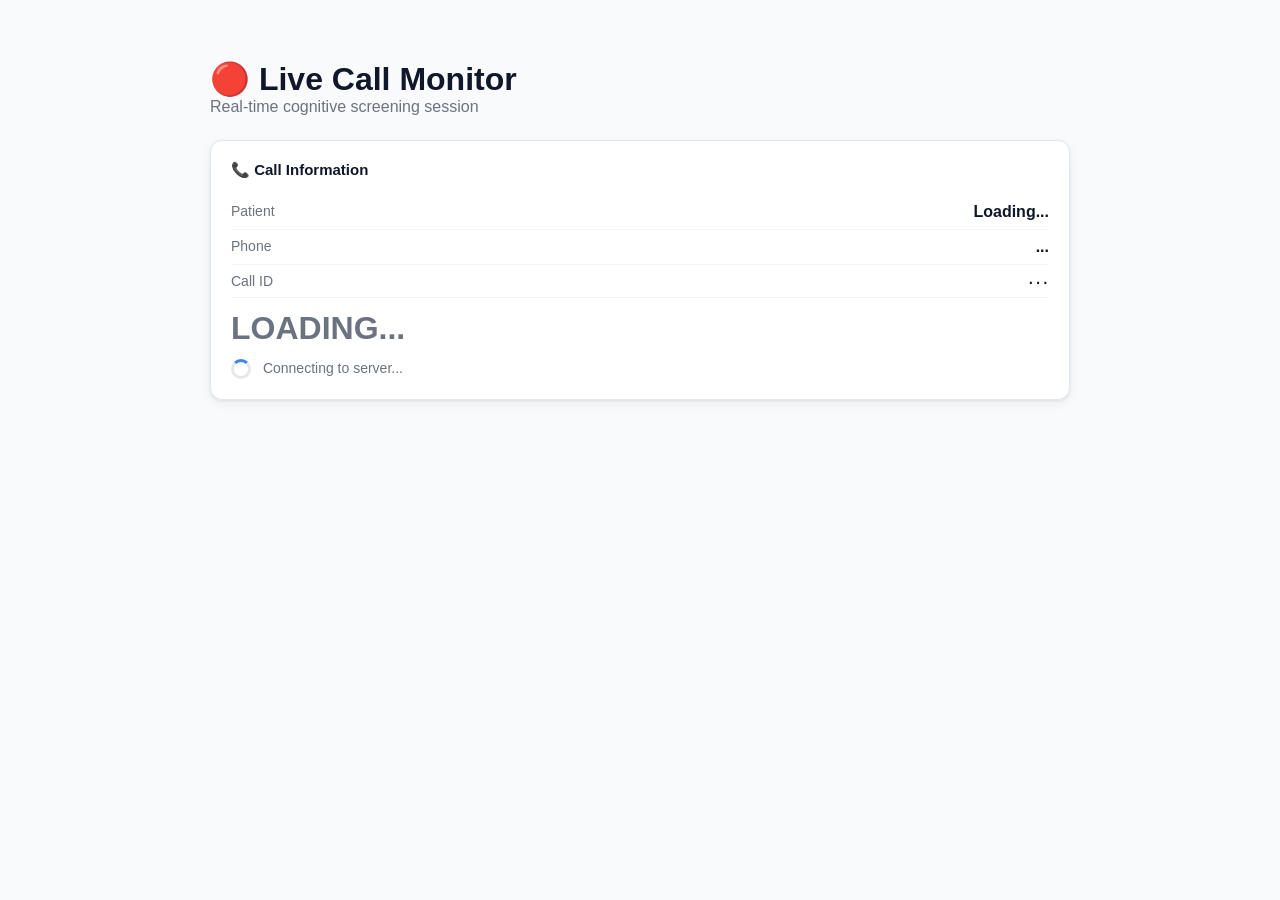
<file: live-call.html>
<!DOCTYPE html>
<html lang="en">
<head>
    <meta charset="UTF-8">
    <meta name="viewport" content="width=device-width, initial-scale=1.0">
    <title>Cognysis — Live Call Monitor</title>
    <link rel="stylesheet" href="/css/style.css">
    <style>
        /* Live-call specific overrides */
        .live-container { max-width: 900px; margin: 40px auto; padding: 20px; }
        .status { font-size: 32px; font-weight: 800; margin: 12px 0; }
        .status.initiated { color: #6b7280; }
        .status.ongoing { color: #f59e0b; }
        .status.completed { color: #10b981; }
        .status.failed { color: #ef4444; }
        .transcript { background: #f9fafb; padding: 20px; border-radius: 10px; margin-top: 16px; max-height: 500px; overflow-y: auto; }
        .turn { margin: 12px 0; padding: 14px 18px; border-radius: 12px; animation: fadeIn 0.3s ease; }
        .turn.agent { background: #dbeafe; margin-right: 60px; border-left: 4px solid #3b82f6; }
        .turn.user { background: #d1fae5; margin-left: 60px; text-align: right; border-right: 4px solid #10b981; }
        .turn .role { font-size: 11px; font-weight: 700; text-transform: uppercase; letter-spacing: 0.08em; margin-bottom: 6px; color: #6b7280; }
        .turn .role.nurse { color: #2563eb; }
        .turn .role.patient { color: #059669; }
        .turn .content { font-size: 15px; line-height: 1.5; }
        .recording { margin-top: 16px; padding: 16px; background: #fef3c7; border-radius: 10px; border: 1px solid #fcd34d; }
        .recording a { color: #b45309; font-weight: 600; text-decoration: none; }
        .recording a:hover { text-decoration: underline; }
        .recording-meta { font-size: 12px; color: #92400e; margin-top: 8px; }
        .risk-low { color: #10b981; }
        .risk-medium { color: #f59e0b; }
        .risk-high { color: #ef4444; }
        .risk-unknown { color: #6b7280; }
        .spinner { display: inline-block; width: 20px; height: 20px; border: 3px solid #e5e7eb; border-top-color: #3b82f6; border-radius: 50%; animation: spin 1s linear infinite; margin-right: 8px; vertical-align: middle; }
        @keyframes spin { to { transform: rotate(360deg); } }
        @keyframes fadeIn { from { opacity: 0; transform: translateY(10px); } to { opacity: 1; transform: translateY(0); } }
        .hidden { display: none !important; }
        .metrics { display: grid; grid-template-columns: repeat(3, 1fr); gap: 16px; margin-top: 16px; }
        .metric { background: #f3f4f6; padding: 20px; border-radius: 10px; text-align: center; border: 1px solid #e5e7eb; }
        .metric .value { font-size: 36px; font-weight: 800; color: #111827; }
        .metric .label { font-size: 12px; color: #6b7280; margin-top: 6px; text-transform: uppercase; letter-spacing: 0.05em; }
        .timer { font-size: 14px; color: #6b7280; margin-top: 8px; }
        .info-row { display: flex; justify-content: space-between; padding: 8px 0; border-bottom: 1px solid #f3f4f6; }
        .info-label { color: #6b7280; font-size: 14px; }
        .info-value { font-weight: 600; }
        .empty-state { text-align: center; padding: 40px; color: #9ca3af; }
        .alert-info { background: #dbeafe; color: #1e40af; border: 1px solid #93c5fd; padding: 12px 16px; border-radius: 8px; }
    </style>
</head>
<body>
    <div class="live-container">
        <h1>🔴 Live Call Monitor</h1>
        <p style="color: #6b7280; margin-bottom: 24px;">Real-time cognitive screening session</p>

        <!-- Call Info Card -->
        <div class="card">
            <div class="card-header"><div class="card-title">📞 Call Information</div></div>
            <div class="info-row">
                <span class="info-label">Patient</span>
                <span class="info-value" id="patientName">Loading...</span>
            </div>
            <div class="info-row">
                <span class="info-label">Phone</span>
                <span class="info-value" id="patientPhone">...</span>
            </div>
            <div class="info-row">
                <span class="info-label">Call ID</span>
                <span class="info-value" id="callId" style="font-family: monospace; font-size: 12px;">...</span>
            </div>
            <div class="status initiated" id="status">LOADING...</div>
            <div class="timer" id="timer">
                <span class="spinner"></span> Connecting to server...
            </div>
        </div>

        <!-- Analysis Card -->
        <div class="card hidden" id="analysisCard">
            <div class="card-header"><div class="card-title">📊 Live Analysis</div></div>
            <div class="metrics">
                <div class="metric">
                    <div class="value" id="patientWords">0</div>
                    <div class="label">Patient Words</div>
                </div>
                <div class="metric">
                    <div class="value" id="orientationScore">0</div>
                    <div class="label">Orientation /100</div>
                </div>
                <div class="metric">
                    <div class="value risk-unknown" id="riskFlag">—</div>
                    <div class="label">Risk Level</div>
                </div>
            </div>
            <div class="metrics" style="margin-top: 12px;">
                <div class="metric">
                    <div class="value" id="agentWords">0</div>
                    <div class="label">Nurse Words</div>
                </div>
                <div class="metric">
                    <div class
</file>
<file: css/style.css>
/* ===== Design Tokens ===== */
:root {
    --primary: #0f172a;
    --accent: #0891b2;
    --accent-light: #22d3ee;
    --accent-bg: #ecfeff;
    --success: #10b981;
    --warning: #f59e0b;
    --danger: #ef4444;
    --text: #0f172a;
    --text-muted: #64748b;
    --bg: #f8fafc;
    --card: #ffffff;
    --border: #e2e8f0;
    --shadow: 0 1px 3px rgba(0,0,0,0.08), 0 4px 12px rgba(0,0,0,0.05);
    --shadow-lg: 0 10px 40px rgba(0,0,0,0.12);
    --radius: 12px;
    --radius-sm: 8px;
}

/* ===== Reset & Base ===== */
* { margin: 0; padding: 0; box-sizing: border-box; }
body { font-family: 'Inter', sans-serif; background: var(--bg); color: var(--text); overflow-x: hidden; }

/* ===== Layout ===== */
.app { display: flex; min-height: 100vh; }
.sidebar {
    width: 220px; background: var(--primary); color: white; padding: 20px 0;
    position: fixed; height: 100vh; z-index: 100; display: flex; flex-direction: column;
}
.sidebar-brand { padding: 0 18px 24px; display: flex; align-items: center; gap: 10px; }
.sidebar-brand .logo-icon {
    width: 34px; height: 34px; background: linear-gradient(135deg, var(--accent), var(--accent-light));
    border-radius: 8px; display: flex; align-items: center; justify-content: center;
    font-weight: 800; font-size: 15px; color: white;
}
.sidebar-brand h1 { font-size: 17px; font-weight: 700; letter-spacing: -0.3px; }
.sidebar-brand span { font-size: 10px; color: #94a3b8; font-weight: 500; text-transform: uppercase; letter-spacing: 1px; }
.nav-section { padding: 0 10px; margin-bottom: 6px; }
.nav-section-title { font-size: 10px; text-transform: uppercase; letter-spacing: 1.5px; color: #64748b; padding: 0 10px; margin-bottom: 6px; font-weight: 600; }
.nav-item {
    display: flex; align-items: center; gap: 10px; padding: 9px 10px; margin: 1px 0;
    border-radius: var(--radius-sm); cursor: pointer; transition: all 0.2s; font-size: 12px; font-weight: 500; color: #cbd5e1;
}
.nav-item:hover { background: rgba(255,255,255,0.05); color: white; }
.nav-item.active { background: rgba(8,145,178,0.15); color: var(--accent-light); }
.nav-item svg { width: 16px; height: 16px; opacity: 0.7; flex-shrink: 0; }
.nav-item.active svg { opacity: 1; }
.sidebar-footer { margin-top: auto; padding: 14px 18px; border-top: 1px solid rgba(255,255,255,0.08); }
.user-pill { display: flex; align-items: center; gap: 8px; }
.user-avatar { width: 28px; height: 28px; border-radius: 50%; background: linear-gradient(135deg, #6366f1, #8b5cf6); display: flex; align-items: center; justify-content: center; font-size: 11px; font-weight: 700; }
.user-info { font-size: 11px; }
.user-info .name { font-weight: 600; color: white; }
.user-info .role { color: #94a3b8; font-size: 10px; }

.main { margin-left: 220px; flex: 1; padding: 24px 32px; max-width: 1100px; }

/* ===== Header ===== */
.page-header { display: flex; justify-content: space-between; align-items: center; margin-bottom: 20px; }
.page-header h2 { font-size: 22px; font-weight: 700; letter-spacing: -0.5px; }
.page-header p { color: var(--text-muted); font-size: 13px; margin-top: 2px; }
.header-actions { display: flex; gap: 8px; }

/* ===== Buttons ===== */
.btn {
    display: inline-flex; align-items: center; gap: 6px; padding: 8px 14px;
    border-radius: var(--radius-sm); font-size: 12px; font-weight: 600; cursor: pointer;
    border: none; transition: all 0.2s;
}
.btn-primary { background: var(--accent); color: white; }
.btn-primary:hover { background: #0e7490; }
.btn-primary:disabled { background: #a0aec0; cursor: not-allowed; }
.btn-secondary { background: white; color: var(--text); border: 1px solid var(--border); }
.btn-secondary:hover { background: var(--bg); }
.btn-ghost { background: transparent; color: var(--text-muted); }
.btn-ghost:hover { color: var(--text); background: var(--bg); }
.btn-sm { padding: 6px 10px; font-size: 11px; }

/* ===== Screens ===== */
.screen { display: none; animation: fadeIn 0.3s ease; }
.screen.active { display: block; }
@keyframes fadeIn { from { opacity: 0; transform: translateY(6px); } to { opacity: 1; transform: translateY(0); } }

/* ===== Cards ===== */
.card {
    background: var(--card); border-radius: var(--radius); border: 1px solid var(--border);
    box-shadow: var(--shadow); padding: 20px; margin-bottom: 16px;
}
.card-header { display: flex; justify-content: space-between; align-items: center; margin-bottom: 16px; }
.card-title { font-size: 15px; font-weight: 700; display: flex; align-items: center; gap: 8px; }
.card-title .badge {
    font-size: 9px; padding: 2px 7px; border-radius: 20px; font-weight: 700; text-transform: uppercase; letter-spacing: 0.5px;
}
.badge-live { background: #fee2e2; color: var(--danger); }
.badge-processing { background: #fef3c7; color: #92400e; }
.badge-complete { background: #d1fae5; color: #065f46; }
.badge-info { background: var(--accent-bg); color: var(--accent); }

/* ===== Grid ===== */
.grid-2 { display: grid; grid-template-columns: 1fr 1fr; gap: 16px; }
.grid-3 { display: grid; grid-template-columns: repeat(3, 1fr); gap: 16px; }

/* ===== Stat Cards ===== */
.stat-card {
    background: var(--card); border-radius: var(--radius); border: 1px solid var(--border);
    box-shadow: var(--shadow); padding: 18px; position: relative; overflow: hidden;
}
.stat-card::before { content: ''; position: absolute; top: 0; left: 0; width: 3px; height: 100%; }
.stat-card.acoustic::before { background: var(--accent); }
.stat-card.transcript::before { background: var(--warning); }
.stat-label { font-size: 11px; color: var(--text-muted); font-weight: 600; text-transform: uppercase; letter-spacing: 0.5px; margin-bottom: 6px; }
.stat-value { font-size: 26px; font-weight: 800; letter-spacing: -1px; margin-bottom: 3px; }
.stat-delta { font-size: 11px; font-weight: 600; display: flex; align-items: center; gap: 3px; }
.stat-delta.positive { color: var(--success); }
.stat-delta.negative { color: var(--danger); }
.stat-delta.neutral { color: var(--text-muted); }

/* ===== Patient Card ===== */
.patient-card {
    display: flex; align-items: center; gap: 14px; padding: 16px;
    background: linear-gradient(135deg, var(--card), var(--bg)); border-radius: var(--radius);
    border: 1px solid var(--border); margin-bottom: 20px;
}
.patient-avatar-lg {
    width: 48px; height: 48px; border-radius: 50%; background: linear-gradient(135deg, #e0e7ff, #c7d2fe);
    display: flex; align-items: center; justify-content: center; font-size: 18px; font-weight: 700; color: #4338ca; flex-shrink: 0;
}
.patient-details h3 { font-size: 16px; font-weight: 700; margin-bottom: 2px; }
.patient-meta { display: flex; gap: 12px; font-size: 12px; color: var(--text-muted); flex-wrap: wrap; }
.risk-pill {
    margin-left: auto; padding: 6px 14px; border-radius: 20px; font-size: 11px; font-weight: 700; flex-shrink: 0;
}
.risk-high { background: #fee2e2; color: var(--danger); }
.risk-moderate { background: #fef3c7; color: #92400e; }
.risk-low { background: #d1fae5; color: var(--success); }

/* ===== Risk Slider ===== */
.risk-slider-container { position: relative; height: 14px; border-radius: 7px; display: flex; overflow: hidden; margin: 16px 0; }
.risk-slider-seg { height: 100%; }
.risk-slider-seg.low { background: linear-gradient(90deg, #34d399, #10b981); flex: 0 0 30%; }
.risk-slider-seg.mod { background: linear-gradient(90deg, #fbbf24, #f59e0b); flex: 0 0 30%; }
.risk-slider-seg.high { background: linear-gradient(90deg, #f87171, #ef4444); flex: 0 0 40%; }
.risk-slider-marker {
    position: absolute; top: 50%; transform: translate(-50%, -50%);
    width: 32px; height: 32px; background: white; border: 3px solid var(--primary);
    border-radius: 50%; display: flex; align-items: center; justify-content: center;
    font-weight: 800; font-size: 11px; color: var(--primary);
    box-shadow: 0 4px 14px rgba(0,0,0,0.18); z-index: 10;
}
.risk-slider-labels { display: flex; justify-content: space-between; font-size: 11px; font-weight: 700; text-transform: uppercase; letter-spacing: 0.5px; margin-bottom: 8px; }
.risk-slider-labels .low { color: var(--success); }
.risk-slider-labels .mod { color: var(--warning); }
.risk-slider-labels .high { color: var(--danger); }

/* ===== Pipeline ===== */
.pipeline-simple {
    display: flex; align-items: center; gap: 10px; padding: 12px 16px;
    background: var(--card); border-radius: var(--radius-sm); border: 1px solid var(--border);
    margin-bottom: 8px;
}
.pipeline-simple.complete { border-left: 3px solid var(--success); opacity: 0.7; }
.pipeline-simple.active { border-left: 3px solid var(--accent); background: var(--accent-bg); }
.pipeline-simple.pending { border-left: 3px solid var(--border); }
.step-dot { width: 22px; height: 22px; border-radius: 50%; display: flex; align-items: center; justify-content: center; font-size: 11px; flex-shrink: 0; }
.step-dot.done { background: var(--success); color: white; }
.step-dot.run { background: var(--accent); color: white; animation: pulse 2s infinite; }
.step-dot.wait { background: var(--bg); color: var(--text-muted); border: 1px solid var(--border); }
@keyframes pulse { 0%, 100% { box-shadow: 0 0 0 0 rgba(8,145,178,0.4); } 50% { box-shadow: 0 0 0 6px rgba(8,145,178,0); } }
.step-text { font-size: 13px; font-weight: 600; }
.step-text small { display: block; font-size: 11px; color: var(--text-muted); font-weight: 500; margin-top: 1px; }
.step-status { font-size: 10px; font-weight: 700; text-transform: uppercase; letter-spacing: 0.5px; padding: 3px 8px; border-radius: 20px; margin-left: auto; flex-shrink: 0; }
.status-waiting { background: var(--bg); color: var(--text-muted); }
.status-running { background: var(--accent-bg); color: var(--accent); }
.status-done { background: #d1fae5; color: var(--success); }

/* ===== Clickable Rows ===== */
.clickable-row {
    display: flex; align-items: center; justify-content: space-between;
    padding: 12px 14px; background: var(--bg); border-radius: var(--radius-sm);
    margin-bottom: 8px; cursor: pointer; transition: all 0.2s; border: 1px solid transparent;
}
.clickable-row:hover { background: #f1f5f9; border-color: var(--border); }
.clickable-row .row-left { display: flex; align-items: center; gap: 10px; }
.clickable-row .row-icon { width: 32px; height: 32px; border-radius: 50%; display: flex; align-items: center; justify-content: center; font-size: 13px; flex-shrink: 0; }
.clickable-row .row-title { font-size: 13px; font-weight: 700; }
.clickable-row .row-desc { font-size: 11px; color: var(--text-muted); margin-top: 1px; }
.clickable-row .row-arrow { color: var(--text-muted); font-size: 14px; }

/* ===== Clinical Summary ===== */
.clinical-summary {
    background: var(--accent-bg); border-left: 4px solid var(--accent);
    border-radius: 0 var(--radius) var(--radius) 0; padding: 16px;
}
.clinical-summary-title { font-size: 13px; font-weight: 700; color: var(--primary); margin-bottom: 8px; display: flex; align-items: center; gap: 6px; }
.clinical-summary-text { font-size: 13px; color: #164e63; line-height: 1.6; }

/* ===== Marker Table ===== */
.marker-table { width: 100%; border-collapse: collapse; font-size: 12px; }
.marker-table th { text-align: left; padding: 10px 12px; font-size: 10px; text-transform: uppercase; letter-spacing: 0.5px; color: var(--text-muted); font-weight: 700; border-bottom: 2px solid var(--border); }
.marker-table td { padding: 10px 12px; border-bottom: 1px solid var(--border); vertical-align: middle; }
.marker-table tr:hover td { background: var(--bg); }
.chip { display: inline-block; font-size: 10px; padding: 2px 8px; border-radius: 20px; font-weight: 600; }
.chip-danger { background: #fee2e2; color: var(--danger); border: 1px solid #fecaca; }
.chip-warn { background: #fef3c7; color: #92400e; border: 1px solid #fde68a; }
.chip-success { background: #d1fae5; color: var(--success); border: 1px solid #a7f3d0; }

/* ===== Data Table ===== */
.data-table { width: 100%; border-collapse: collapse; font-size: 13px; }
.data-table th { text-align: left; padding: 10px 12px; font-size: 10px; text-transform: uppercase; letter-spacing: 0.5px; color: var(--text-muted); font-weight: 700; border-bottom: 2px solid var(--border); }
.data-table td { padding: 12px; border-bottom: 1px solid var(--border); vertical-align: middle; }
.data-table tr:hover td { background: var(--bg); }
.table-tag { font-size: 10px; padding: 3px 10px; border-radius: 20px; font-weight: 600; }

/* ===== Alert Box ===== */
.alert-box { display: flex; gap: 12px; padding: 14px; border-radius: var(--radius); margin-top: 16px; }
.alert-box.danger { background: #fee2e2; border: 1px solid #fecaca; }
.alert-box.warning { background: #fef3c7; border: 1px solid #fde68a; }
.alert-icon { width: 32px; height: 32px; border-radius: 50%; display: flex; align-items: center; justify-content: center; font-size: 14px; flex-shrink: 0; }
.alert-box.danger .alert-icon { background: #fecaca; color: var(--danger); }
.alert-box.warning .alert-icon { background: #fde68a; color: #92400e; }
.alert-content { flex: 1; }
.alert-title { font-size: 13px; font-weight: 700; margin-bottom: 4px; }
.alert-box.danger .alert-title { color: #991b1b; }
.alert-box.warning .alert-title { color: #92400e; }
.alert-text { font-size: 12px; line-height: 1.5; }
.alert-box.danger .alert-text { color: #7f1d1d; }
.alert-box.warning .alert-text { color: #78350f; }

/* ===== Upload Area ===== */
.upload-area {
    border: 2px dashed var(--border); border-radius: var(--radius); padding: 40px;
    text-align: center; transition: all 0.2s; cursor: pointer;
}
.upload-area:hover { border-color: var(--accent); background: var(--accent-bg); }
.upload-area.dragover { border-color: var(--accent); background: var(--accent-bg); }
.upload-area input { display: none; }

/* ===== Spinner ===== */
.spinner-overlay {
    position: fixed; top: 0; left: 0; right: 0; bottom: 0;
    background: rgba(255,255,255,0.9); z-index: 999;
    display: none; align-items: center; justify-content: center; flex-direction: column;
}
.spinner-overlay.active { display: flex; }
.spinner-circle {
    width: 48px; height: 48px; border: 4px solid var(--border);
    border-top-color: var(--accent); border-radius: 50%;
    animation: spin 1s linear infinite; margin-bottom: 16px;
}
@keyframes spin { to { transform: rotate(360deg); } }

/* ===== Toast ===== */
.toast {
    position: fixed; bottom: 24px; right: 24px; z-index: 1001;
    padding: 12px 20px; border-radius: var(--radius-sm); font-size: 13px; font-weight: 600;
    box-shadow: var(--shadow-lg); transform: translateY(100px); opacity: 0;
    transition: all 0.3s ease; max-width: 400px; line-height: 1.4;
}
.toast.show { transform: translateY(0); opacity: 1; }
.toast-success { background: var(--success); color: white; }
.toast-error { background: var(--danger); color: white; }
.toast-warning { background: var(--warning); color: #78350f; }

/* ===== Feature Bars ===== */
.feature-row { display: flex; align-items: center; gap: 10px; margin-bottom: 10px; }
.feature-name { width: 160px; font-size: 12px; font-weight: 600; color: var(--text-muted); flex-shrink: 0; }
.feature-bar-bg { flex: 1; height: 8px; background: var(--bg); border-radius: 4px; overflow: hidden; position: relative; }
.feature-bar-fill { height: 100%; border-radius: 4px; transition: width 1s ease; }
.feature-value { width: 50px; text-align: right; font-family: 'JetBrains Mono', monospace; font-size: 12px; font-weight: 700; }

/* ===== SHAP Bars ===== */
.shap-row { display: flex; align-items: center; margin-bottom: 12px; }
.shap-label { width: 160px; font-size: 0.85rem; color: #4a5568; }
.shap-bar-wrap { flex: 1; height: 28px; background: #edf2f7; border-radius: 6px; overflow: hidden; position: relative; }
.shap-bar { height: 100%; border-radius: 6px; transition: width 0.6s ease; }
.shap-bar.positive { background: #e53e3e; }
.shap-bar.negative { background: #48bb78; }
.shap-value { position: absolute; right: 8px; top: 50%; transform: translateY(-50%); font-size: 0.8rem; font-weight: 600; color: #2d3748; }

/* ===== Indicators ===== */
.indicators { list-style: none; }
.indicators li { padding: 10px 0; border-bottom: 1px solid var(--border); font-size: 0.95rem; }
.indicators li:last-child { border-bottom: none; }

/* ===== Disclaimer ===== */
.disclaimer {
    background: #fffbeb; border-left: 4px solid #f6ad55;
    border-radius: 0 var(--radius) var(--radius) 0; padding: 16px;
    font-size: 0.85rem; color: #744210; margin-top: 20px;
}

/* ===== Empty State ===== */
.empty-state { text-align: center; padding: 60px 20px; color: var(--text-muted); }
.empty-state-icon { font-size: 48px; margin-bottom: 16px; }
.empty-state h3 { font-size: 16px; font-weight: 700; color: var(--text); margin-bottom: 8px; }
.empty-state p { font-size: 13px; }

/* ===== API Status ===== */
.api-status {
    display: inline-flex; align-items: center; gap: 6px; font-size: 11px; font-weight: 600; padding: 4px 10px; border-radius: 20px; margin-left: 12px;
}
.api-status.online { background: #d1fae5; color: #065f46; }
.api-status.offline { background: #fee2e2; color: #991b1b; }
.api-status.checking { background: #fef3c7; color: #92400e; }

/* ===== Scrollbar ===== */
::-webkit-scrollbar { width: 5px; }
::-webkit-scrollbar-track { background: transparent; }
::-webkit-scrollbar-thumb { background: #cbd5e1; border-radius: 3px; }

/* ===== Waveform ===== */
.waveform-container { background: var(--primary); border-radius: var(--radius); padding: 20px; position: relative; overflow: hidden; }
.waveform-header { display: flex; justify-content: space-between; align-items: center; margin-bottom: 16px; color: white; }
.waveform-header h3 { font-size: 13px; font-weight: 600; }
.waveform-header .timer { font-family: 'JetBrains Mono', monospace; font-size: 16px; font-weight: 700; color: var(--accent-light); }
.waveform-canvas { width: 100%; height: 100px; position: relative; }
.waveform-bar { position: absolute; bottom: 50%; width: 3px; background: linear-gradient(to top, var(--accent), var(--accent-light)); border-radius: 2px; transform-origin: bottom; animation: wave 1.2s ease-in-out infinite; }
@keyframes wave { 0%, 100% { transform: scaleY(0.3); opacity: 0.5; } 50% { transform: scaleY(1); opacity: 1; } }
.waveform-legend { display: flex; gap: 16px; margin-top: 12px; justify-content: center; }
.waveform-legend-item { display: flex; align-items: center; gap: 6px; font-size: 11px; color: #94a3b8; }
.waveform-legend-dot { width: 8px; height: 8px; border-radius: 2px; }

/* ===== Transcript ===== */
.transcript-box { background: var(--bg); border-radius: var(--radius-sm); padding: 16px; font-size: 13px; line-height: 1.6; max-height: 260px; overflow-y: auto; }
.transcript-line { margin-bottom: 6px; }
.transcript-speaker { font-weight: 700; color: var(--accent); font-size: 11px; margin-bottom: 1px; }
.transcript-text { color: var(--text); }
.t-speech { color: var(--success); font-weight: 500; }
.t-pause { color: var(--warning); font-style: italic; font-size: 11px; }
.t-hesit { color: var(--danger); font-weight: 600; }
.t-vague { color: #8b5cf6; font-style: italic; }

/* ===== Task Cards ===== */
.task-card { background: var(--card); border: 1px solid var(--border); border-radius: var(--radius-sm); padding: 14px 16px; margin-bottom: 10px; }
.task-header { display: flex; align-items: center; gap: 10px; margin-bottom: 6px; }
.task-num { width: 22px; height: 22px; border-radius: 50%; background: var(--accent-bg); border: 1px solid var(--accent); display: flex; align-items: center; justify-content: center; font-size: 11px; font-weight: 700; color: var(--accent); flex-shrink: 0; }
.task-title { font-size: 13px; font-weight: 700; flex: 1; }
.task-badge { font-size: 9px; padding: 2px 8px; border-radius: 20px; font-weight: 700; letter-spacing: 0.03em; }
.badge-content { background: #e0e7ff; color: #4338ca; border: 1px solid #c7d2fe; }
.badge-acoustic { background: var(--accent-bg); color: var(--accent); border: 1px solid #a5f3fc; }
.task-prompt { font-size: 12px; color: var(--text-muted); font-style: italic; margin-bottom: 8px; padding-left: 10px; border-left: 2px solid var(--border); line-height: 1.5; }
.task-desc { font-size: 11px; color: var(--text-muted); line-height: 1.5; margin-bottom: 8px; }
.task-desc strong { color: var(--text); font-weight: 600; }
.task-markers { display: flex; flex-wrap: wrap; gap: 5px; }
.task-marker { font-size: 10px; padding: 2px 8px; border-radius: 20px; background: var(--bg); border: 1px solid var(--border); color: var(--text-muted); }

/* ===== Module Cards ===== */
.module-card { background: var(--card); border-radius: var(--radius); border: 1px solid var(--border); box-shadow: var(--shadow); padding: 24px; cursor: pointer; transition: all 0.2s; position: relative; overflow: hidden; }
.module-card:hover { transform: translateY(-2px); box-shadow: var(--shadow-lg); border-color: var(--accent); }
.module-card::before { content: ''; position: absolute; top: 0; left: 0; width: 4px; height: 100%; }
.module-card.acoustic::before { background: var(--accent); }
.module-card.transcript::before { background: var(--warning); }
.module-card .module-arrow { position: absolute; top: 24px; right: 24px; color: var(--text-muted); font-size: 18px; }
.module-card .module-icon { width: 44px; height: 44px; border-radius: 10px; display: flex; align-items: center; justify-content: center; font-size: 20px; margin-bottom: 12px; }
.module-card.acoustic .module-icon { background: var(--accent-bg); }
.module-card.transcript .module-icon { background: #fff7ed; }
.module-card .module-title { font-size: 16px; font-weight: 700; margin-bottom: 4px; }
.module-card .module-desc { font-size: 13px; color: var(--text-muted); line-height: 1.5; margin-bottom: 16px; }
.module-card .module-stats { display: flex; gap: 20px; }
.module-card .module-stat { text-align: center; }
.module-card .module-stat-value { font-size: 22px; font-weight: 800; }
.module-card .module-stat-label { font-size: 11px; color: var(--text-muted); font-weight: 600; }

/* ===== Feature Categories ===== */
.feature-category { display: flex; align-items: center; gap: 12px; padding: 14px 16px; background: var(--card); border-radius: var(--radius-sm); border: 1px solid var(--border); margin-bottom: 8px; cursor: pointer; transition: all 0.2s; }
.feature-category:hover { background: #f8fafc; border-color: var(--accent); }
.feature-category .cat-icon { width: 36px; height: 36px; border-radius: 50%; display: flex; align-items: center; justify-content: center; font-size: 16px; flex-shrink: 0; }
.feature-category .cat-info { flex: 1; }
.feature-category .cat-title { font-size: 13px; font-weight: 700; margin-bottom: 2px; }
.feature-category .cat-desc { font-size: 11px; color: var(--text-muted); }
.feature-category .cat-status { font-size: 11px; font-weight: 700; padding: 4px 10px; border-radius: 20px; flex-shrink: 0; }
.cat-flagged { background: #fee2e2; color: var(--danger); }
.cat-normal { background: #d1fae5; color: var(--success); }
.cat-watch { background: #fef3c7; color: #92400e; }
.feature-category .cat-arrow { color: var(--text-muted); font-size: 14px; margin-left: 8px; }

/* ===== Modals ===== */
.modal-overlay { position: fixed; top: 0; left: 0; right: 0; bottom: 0; background: rgba(15, 23, 42, 0.5); z-index: 1000; display: none; align-items: center; justify-content: center; backdrop-filter: blur(4px); }
.modal-overlay.active { display: flex; }
.modal { background: var(--card); border-radius: var(--radius); border: 1px solid var(--border); box-shadow: var(--shadow-lg); width: 90%; max-width: 680px; max-height: 85vh; overflow: hidden; display: flex; flex-direction: column; animation: modalIn 0.25s ease; }
@keyframes modalIn { from { opacity: 0; transform: scale(0.96); } to { opacity: 1; transform: scale(1); } }
.modal-header { display: flex; justify-content: space-between; align-items: center; padding: 16px 20px; border-bottom: 1px solid var(--border); }
.modal-header h3 { font-size: 15px; font-weight: 700; }
.modal-close { background: none; border: none; font-size: 20px; color: var(--text-muted); cursor: pointer; width: 32px; height: 32px; display: flex; align-items: center; justify-content: center; border-radius: 50%; }
.modal-close:hover { background: var(--bg); color: var(--text); }
.modal-body { padding: 16px 20px; overflow-y: auto; flex: 1; }
.modal-footer { padding: 12px 20px; border-top: 1px solid var(--border); display: flex; justify-content: flex-end; gap: 8px; }
.sub-feature { padding: 12px 14px; background: var(--bg); border-radius: var(--radius-sm); margin-bottom: 8px; }
.sub-feature .sub-name { font-size: 13px; font-weight: 700; margin-bottom: 2px; }
.sub-feature .sub-value { font-size: 12px; color: var(--text-muted); margin-bottom: 4px; }
.sub-feature .sub-explain { font-size: 11px; color: var(--text-muted); line-height: 1.5; padding-top: 6px; border-top: 1px solid var(--border); }
.sub-feature .sub-bar-bg { height: 6px; background: #e2e8f0; border-radius: 3px; overflow: hidden; margin-top: 6px; }
.sub-feature .sub-bar-fill { height: 100%; border-radius: 3px; }

/* ===== Animations ===== */
.animate-in { animation: slideUp 0.4s ease forwards; opacity: 0; }
@keyframes slideUp { to { opacity: 1; transform: translateY(0); } from { opacity: 0; transform: translateY(10px); } }
.delay-1 { animation-delay: 0.08s; }
.delay-2 { animation-delay: 0.16s; }
.delay-3 { animation-delay: 0.24s; }

/* ===== Responsive ===== */
@media (max-width: 1000px) {
    .grid-2, .grid-3 { grid-template-columns: 1fr; }
    .sidebar { width: 180px; }
    .main { margin-left: 180px; padding: 16px 20px; }
}

/* ===== Spinner Animation ===== */
@keyframes spin {
    to { transform: rotate(360deg); }
}
.spinner {
    display: inline-block;
    width: 20px;
    height: 20px;
    border: 3px solid #e5e7eb;
    border-top-color: #3b82f6;
    border-radius: 50%;
    animation: spin 1s linear infinite;
    margin-right: 8px;
    vertical-align: middle;
}
</file>
